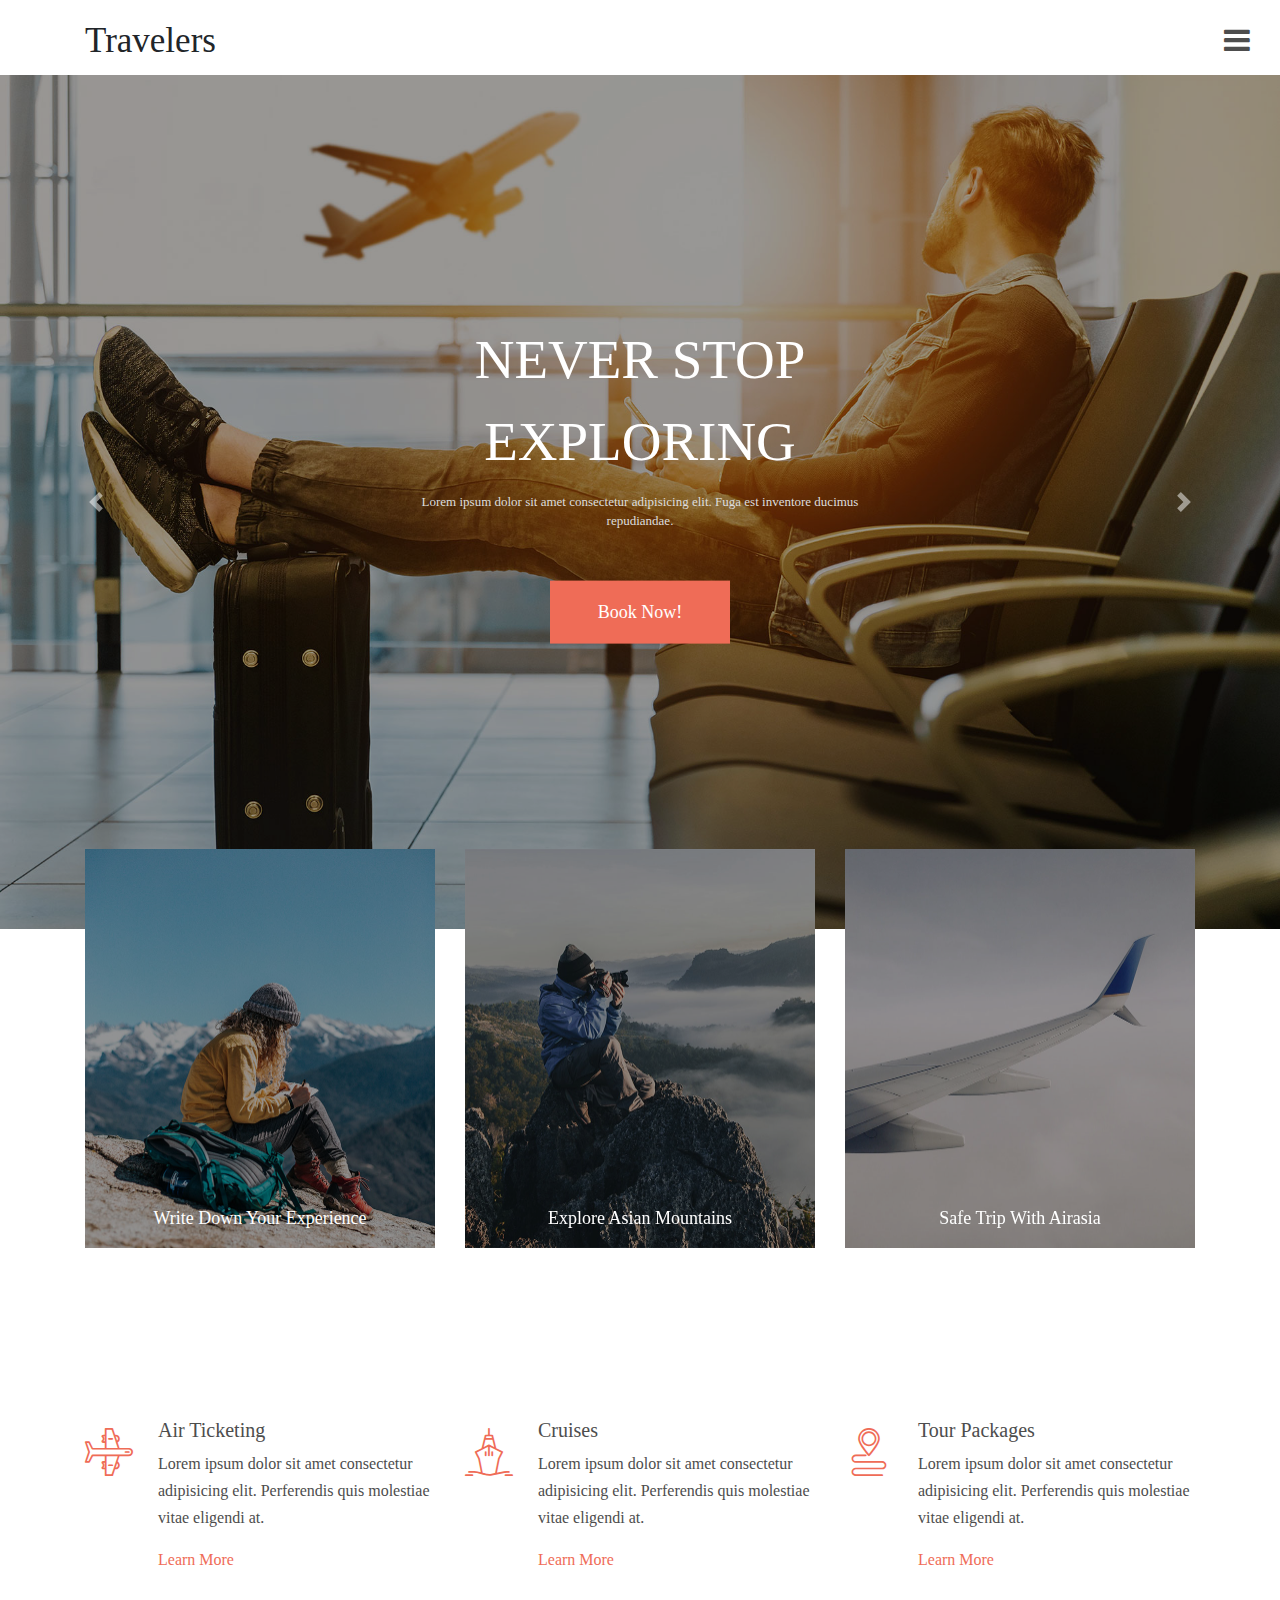
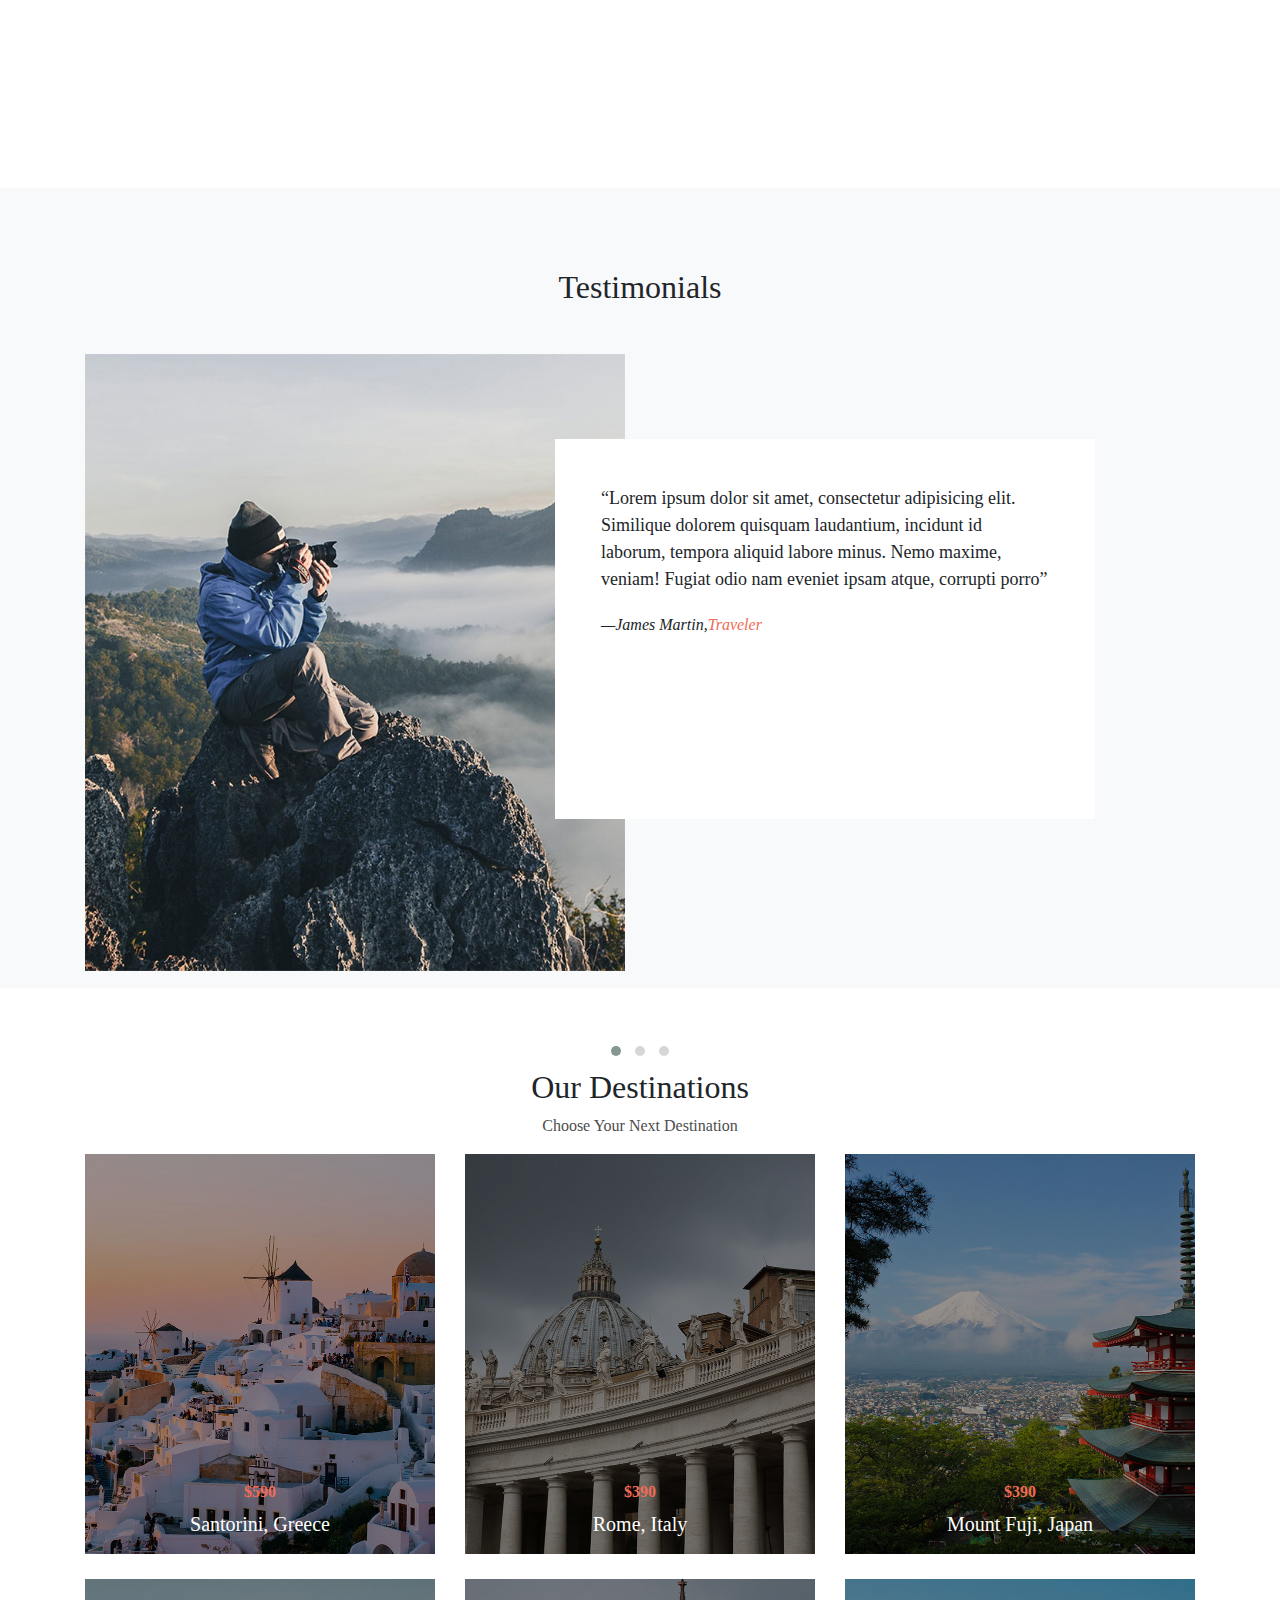
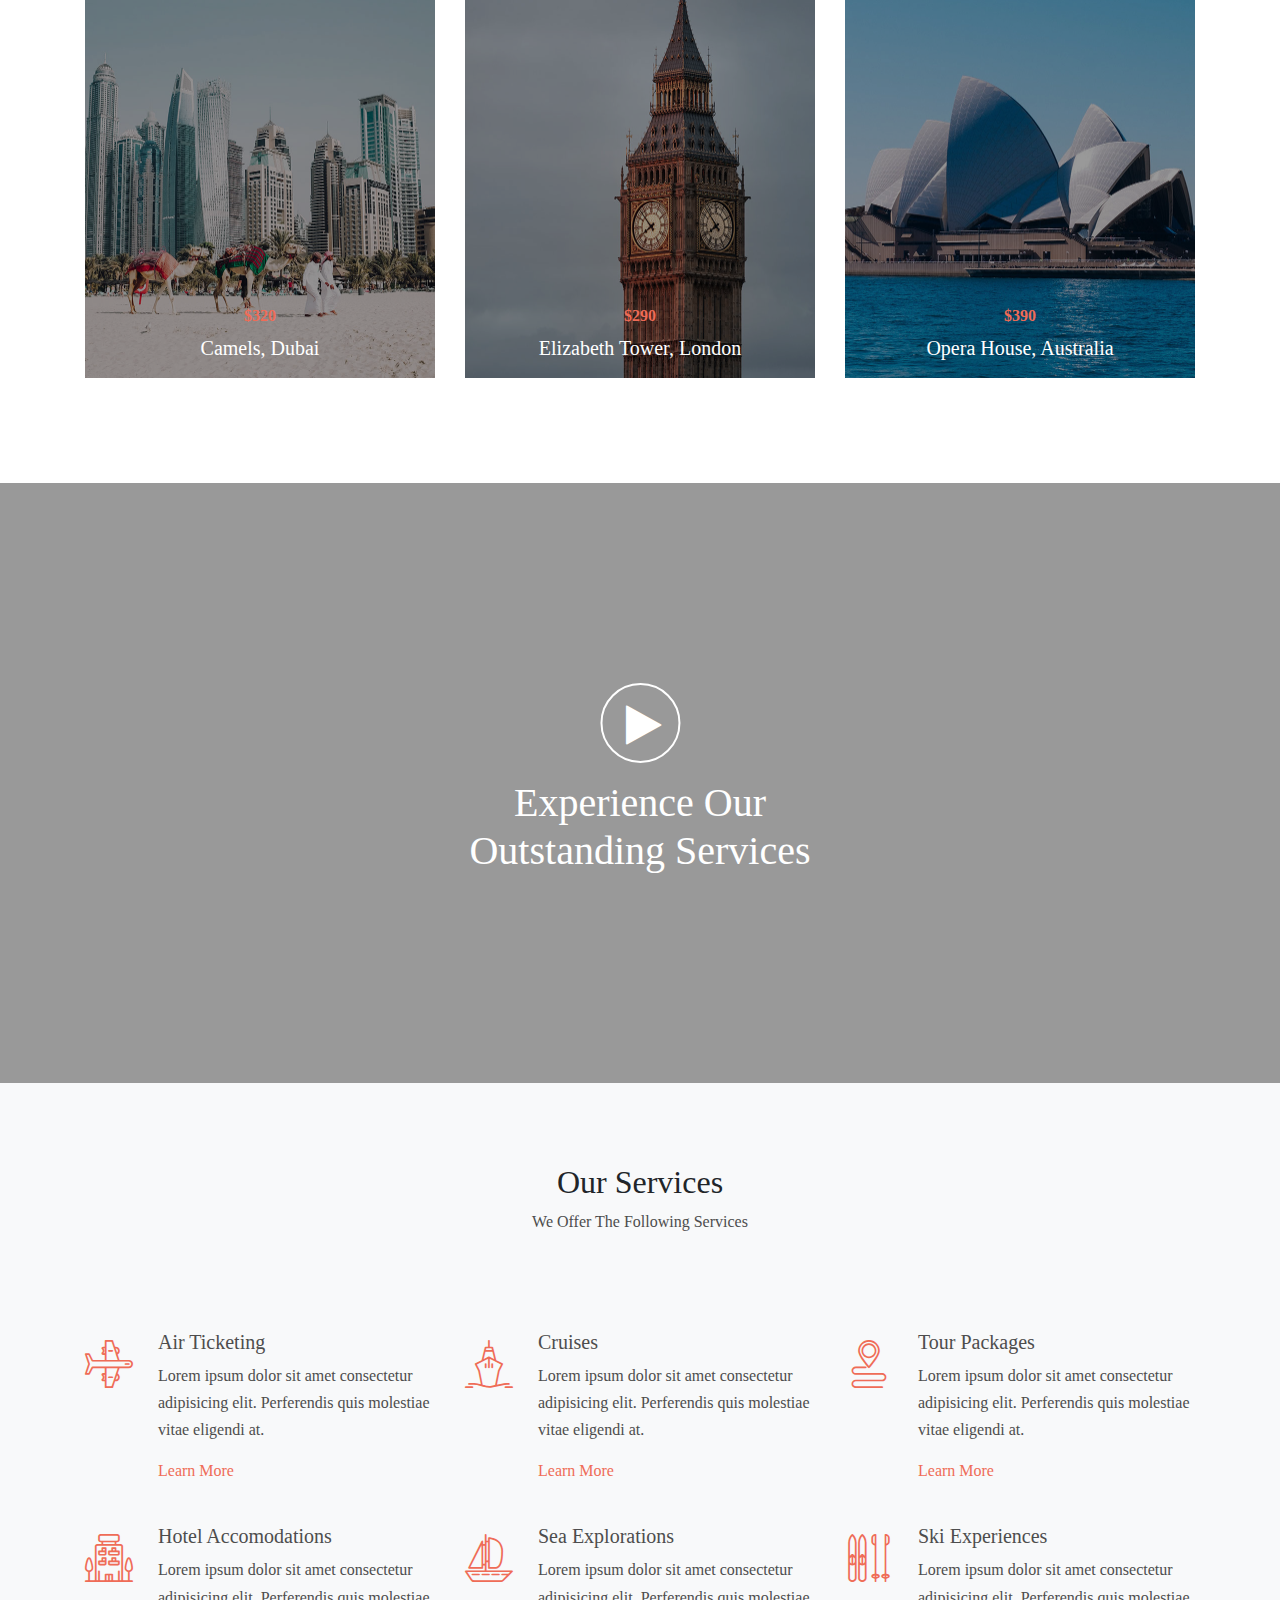
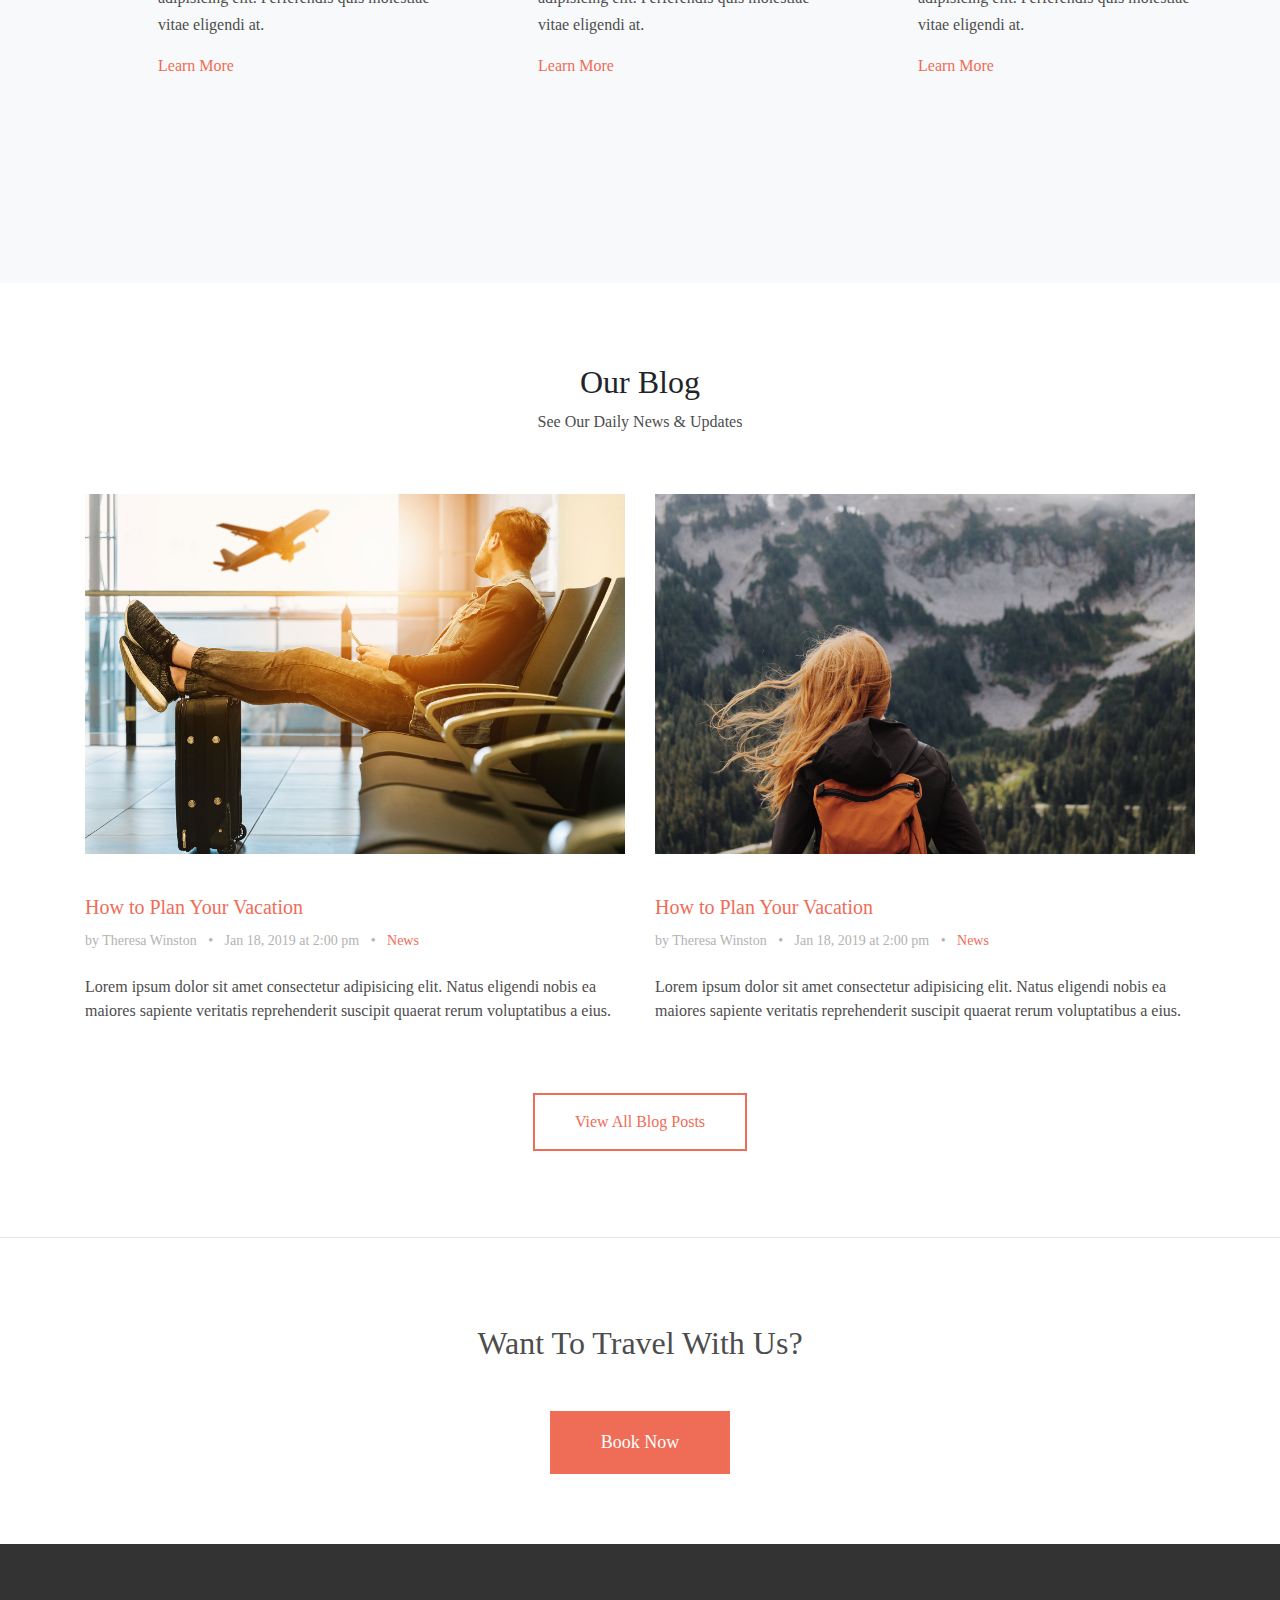
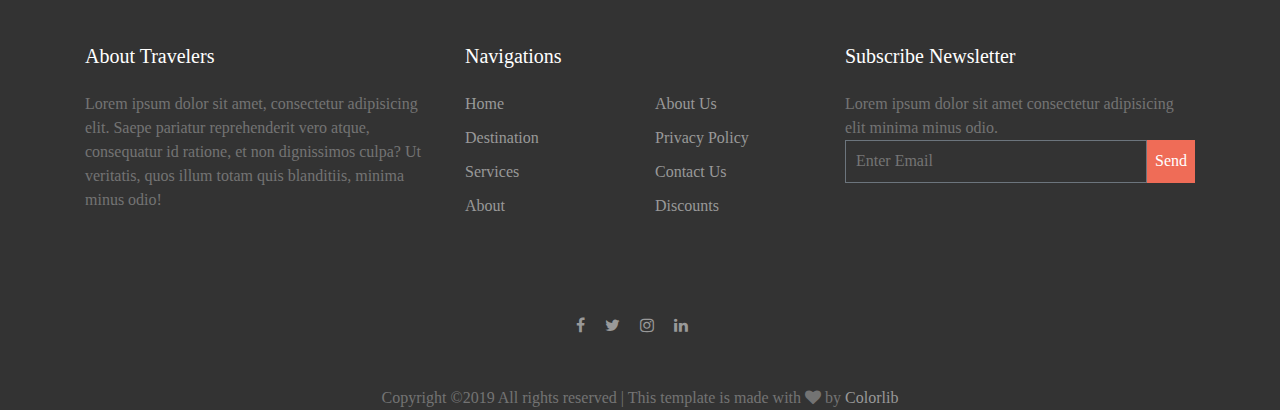
<file: index.html>
<!DOCTYPE html>
<html lang="en">
<head>
    <meta charset="UTF-8">
    <link rel="stylesheet" href="css/vendors/bootstrap.min.css">
    <link rel="stylesheet" href="css/vendors/font-awesome.min.css">
    <link rel="stylesheet" href="css/fonts/flaticon.css">
    <link rel="stylesheet" href="css/vendors/owl.carousel.min.css">
    <link rel="stylesheet" href="css/vendors/owl.theme.default.min.css">
    <link rel="stylesheet" href="css/vendors/magnific-popup.css">
    <link rel="stylesheet" href="css/style.css">
    <title> Travelers </title>
</head>

<body>

    <!-- header -->
    <header>
        <div class="container">
            <div class="row">
                 <!-- button -->
           <i class="icon fa fa-bars fa-2x"></i> 

                <!-- Logo -->
                <div class="col-md-3 col-xs-12">
                    <div class="logo">
                        <h2>Travelers</h2>
                    </div>
                </div>

                <!-- Nav -->
                <nav class="col-md-9 col-xs-12">
                    <ul class="nav-list">
                        <li class="list"><a class="active" href="index.html">Home</a></li>
                        <li class="list-child">
                            <a href="destination.html">Destination </a>  
                              <p class="drop fa fa-angle-down"></p> 
                             <ul class="dropdown list-unstyled">
                              <li><a href="#">Japan</a></li>
                              <li><a href="#">Europe</a></li>
                              <li><a href="#">China</a></li>
                              <li><a href="#">France</a></li>
                            </ul>  
                          </li>
                        <li class="list"><a href="discount.html">Discount</a></li>
                        <li class="list"><a href="about.html">About</a></li>
                        <li class="list"><a href="blog.html">Blog</a></li>
                        <li class="list"><a href="contact.html">Conact</a></li>
                        </ul>
                </nav>
            </div>
        </div>
    </header>

        <!-- section cover -->
    <section class="cover">
            <div id="carouselExampleControls" class="carousel slide" data-ride="carousel">
                    <div class="carousel-inner">
                      <div class="carousel-item active">
                         <div class="overlay"></div>
                        <img src="images/hero_bg_1.jpg" class="d-block w-100" alt="...">
                        <div class="carousel-caption d-none d-md-block">
                                <h1 class="item-info-title" >Never Stop Exploring</h1>
                                <p class="item-info-desc">Lorem ipsum dolor sit amet consectetur adipisicing elit. Fuga est inventore ducimus repudiandae.</p>
                                <button class="item-info-btn">Book Now!</button>
                           </div>
                      </div>
                      <div class="carousel-item">
                          <div class="overlay"></div>
                        <img src="images/hero_bg_2.jpg" class="d-block w-100" alt="...">
                        <div class="carousel-caption d-none d-md-block">
                                <h1 class="item-info-title">Love The Places</h1>
                                <p class="item-info-desc">Lorem ipsum dolor sit amet consectetur adipisicing elit. Fuga est inventore ducimus repudiandae.</p>
                                <button class="item-info-btn">Book Now!</button>
                           </div>
                      </div>
                    </div>
                    <a class="carousel-control-prev" href="#carouselExampleControls" role="button" data-slide="prev">
                      <span class="carousel-control-prev-icon" aria-hidden="true"></span>
                      <span class="sr-only">Previous</span>
                    </a>
                    <a class="carousel-control-next" href="#carouselExampleControls" role="button" data-slide="next">
                      <span class="carousel-control-next-icon" aria-hidden="true"></span>
                      <span class="sr-only">Next</span>
                    </a>
                  </div>
         </section>  <!-- ./section cover-->

         <!-- section band -->
         <section class="band">
             <div class="container">
                 <div class="group">
                     <div class="row">
                         <div class="col-md-4 col-xs-12">
                             <div class="group1 text-center">
                                  <img src="images/img_2.jpg" alt="">
                                  <div class="overlay"></div>
                                  <div class="group1-info"> 
                                     <h3 class="group1-info-title">Write Down Your Experience</h3>
                                  </div>  
                             </div> 
                         </div>
                         <div class="col-md-4 col-xs-12">
                                <div class="group1 text-center">
                                        <img src="images/img_1.jpg" alt="">
                                        <div class="overlay"></div>
                                        <div class="group1-info"> 
                                           <h3 class="group1-info-title">Explore Asian Mountains</h3>
                                        </div>  
                                   </div> 
                         </div>
                         <div class="col-md-4 col-xs-12">
                                <div class="group1 text-center">
                                        <img src="images/img_3.jpg" alt="">
                                        <div class="overlay"></div>
                                        <div class="group1-info"> 
                                           <h3 class="group1-info-title">Safe Trip With Airasia</h3>
                                        </div>  
                                   </div> 
                                </div>
                           </div>
                    </div>
               </div>
         </section>  <!-- ./ section band-->

         <!-- section Air -->
         <section class="air">
             <div class="container">
                 <div class="row">
                     <div class="col-md-4 col-xs-12">
                         <div class="unit">
                            <div class="unit-icon"><span class="flaticon-airplane"></span></div> 
                             <div class="unit-info">
                                 <h3 class="unit-info-title">Air Ticketing</h3>
                                 <p class="unit-info-desc1">Lorem ipsum dolor sit amet consectetur adipisicing elit. Perferendis quis molestiae vitae eligendi at.</p>
                                 <p class="unit-info-desc2"><a href="#">Learn More</a></p>
                             </div>
                         </div>
                     </div>
                     <div class="col-md-4 col-xs-12">
                            <div class="unit">
                                    <div class="unit-icon"><span class="flaticon-ship"></span></div> 
                                     <div class="unit-info">
                                         <h3 class="unit-info-title">Cruises</h3>
                                         <p class="unit-info-desc1">Lorem ipsum dolor sit amet consectetur adipisicing elit. Perferendis quis molestiae vitae eligendi at.</p>
                                         <p class="unit-info-desc2"><a href="#">Learn More</a></p>
                                     </div>
                                 </div>
                            </div>
                     <div class="col-md-4 col-xs-12">
                            <div class="unit">
                                    <div class="unit-icon"><span class="flaticon-route"></span></div> 
                                     <div class="unit-info">
                                         <h3 class="unit-info-title">Tour Packages</h3>
                                         <p class="unit-info-desc1">Lorem ipsum dolor sit amet consectetur adipisicing elit. Perferendis quis molestiae vitae eligendi at.</p>
                                         <p class="unit-info-desc2"><a href="#">Learn More</a></p>
                                     </div>
                                 </div>
                              </div>
                          </div>
                       </div>
               </section> <!-- ./section air-->

               <!-- section Testimonials -->
               <section class="testimonials bg-light"> 
                   <div class="container">
                       <div class="header-testimonials text-center">
                           <h2 class="testimonials-title">Testimonials</h2>
                       </div> <!--./header testimonials-->

                        <div class="owl-carousel owl-theme"> 
                           <div class="item">
                               <div class="row">
                                   <div class="col-md-6 col-xs-12">
                                       <div class="testimonials-img">
                                           <img src="images/img_1.jpg" alt="">
                                       </div>
                                   </div>
                                   <div class="col-md-6 col-xs-12">
                                       <div class="testimonials-info">
                                           <p class="testimonials-info-desc1">
                                              &ldquo;Lorem ipsum dolor sit amet, consectetur adipisicing elit. Similique dolorem quisquam laudantium, incidunt id laborum, tempora aliquid labore minus. Nemo maxime, veniam! Fugiat odio nam eveniet ipsam atque, corrupti porro&rdquo;   
                                           </p>
                                           <p class="testimonials-info-desc2">&mdash;James Martin,<a href="#">Traveler</a></p>
                                       </div>
                                   </div>
                               </div>
                           </div> <!--./item-->

                           <div class="item">
                                <div class="row">
                                    <div class="col-md-6 col-xs-12">
                                        <div class="testimonials-img">
                                            <img src="images/img_2.jpg" alt="">
                                        </div>
                                    </div>
                                    <div class="col-md-6 col-xs-12">
                                        <div class="testimonials-info">
                                            <p class="testimonials-info-desc1">
                                               &ldquo;Lorem ipsum dolor sit amet, consectetur adipisicing elit. Similique dolorem quisquam laudantium, incidunt id laborum, tempora aliquid labore minus. Nemo maxime, veniam! Fugiat odio nam eveniet ipsam atque, corrupti porro&rdquo;   
                                            </p>
                                            <p class="testimonials-info-desc2">&mdash;Clair Augustin,<a href="#">Traveler</a></p>
                                        </div>
                                    </div>
                                </div>
                            </div> <!--./item-->

                            <div class="item">
                                    <div class="row">
                                        <div class="col-md-6 col-xs-12">
                                            <div class="testimonials-img">
                                                <img src="images/img_4.jpg" alt="">
                                            </div>
                                        </div>
                                        <div class="col-md-6 col-xs-12">
                                            <div class="testimonials-info">
                                                <p class="testimonials-info-desc1">
                                                   &ldquo;Lorem ipsum dolor sit amet, consectetur adipisicing elit. Similique dolorem quisquam laudantium, incidunt id laborum, tempora aliquid labore minus. Nemo maxime, veniam! Fugiat odio nam eveniet ipsam atque, corrupti porro&rdquo;   
                                                </p>
                                                <p class="testimonials-info-desc2">&mdash;James Martin,<a href="#">Traveler</a></p>
                                            </div>
                                        </div>
                                    </div>
                                </div> <!--./item-->
                        </div> 
                   </div>
                </section>  <!-- ./section Testimonials  -->

            <!-- section Our Destinations -->
            <section class="destinations">
                 <div class="container">
                    <div class="header-destinations text-center">
                        <h2 class="destinations-title">Our Destinations</h2>
                        <p class="destinations-desc">Choose Your Next Destination</p>
                    </div> <!--./header destinations-->

                    <div class="row">
                        <div class="col-md-4 col-xs-12">
                            <div class="unit1 text-center">
                                <img src="images/01-greece.jpg" alt="">
                                 <div class="overlay"></div>
                                 <div class="unit1-info"> 
                                    <p class="unit1-info-text">$590</p> 
                                   <h3 class="unit1-info-title">Santorini, Greece</h3>
                                 </div>  
                            </div> 
                        </div>
                        <div class="col-md-4 col-xs-12">
                            <div class="unit1 text-center">
                                 <img src="images/02-rome.jpg" alt="">
                                     <div class="overlay"></div>
                                     <div class="unit1-info"> 
                                        <p class="unit1-info-text">$390</p> 
                                        <h3 class="unit1-info-title">Rome, Italy</h3>
                                        </div>  
                                    </div> 
                               </div>
                        <div class="col-md-4 col-xs-12">
                             <div class="unit1 text-center">
                                <img src="images/03-japan.jpg" alt="">
                                    <div class="overlay"></div>
                                    <div class="unit1-info"> 
                                       <p class="unit1-info-text">$390</p> 
                                        <h3 class="unit1-info-title">Mount Fuji, Japan</h3>
                                   </div>  
                             </div> 
                        </div>
                    </div> <!--./row-->

                    <div class="row">
                            <div class="col-md-4 col-xs-12">
                                <div class="unit1 text-center">
                                    <img src="images//04-dubai.jpg" alt="">
                                     <div class="overlay"></div>
                                     <div class="unit1-info"> 
                                        <p class="unit1-info-text">$320</p> 
                                       <h3 class="unit1-info-title">Camels, Dubai</h3>
                                     </div>  
                                </div> 
                            </div>
                            <div class="col-md-4 col-xs-12">
                                <div class="unit1 text-center">
                                     <img src="images/05-london.jpg" alt="">
                                         <div class="overlay"></div>
                                         <div class="unit1-info"> 
                                            <p class="unit1-info-text">$290</p> 
                                            <h3 class="unit1-info-title">Elizabeth Tower, London</h3>
                                            </div>  
                                        </div> 
                                   </div>
                            <div class="col-md-4 col-xs-12">
                                 <div class="unit1 text-center">
                                    <img src="images/06-australia.jpg" alt="">
                                        <div class="overlay"></div>
                                        <div class="unit1-info"> 
                                           <p class="unit1-info-text">$390</p> 
                                            <h3 class="unit1-info-title">Opera House, Australia</h3>
                                       </div>  
                                 </div> 
                            </div>
                        </div> <!--./row-->
                   
                 </div>
            </section>   <!-- ./section Our Destinations -->

            <!-- section  Experience -->
            <section class="experience">
                <div class="overlay"></div>
                <div class="container">
                    <div class="video text-center">
                    <a class="pop" href="video/write.mp4">
                        <i class="fa fa-play"></i>
                    </a>
                    <h2 class="video-title">Experience Our <br>Outstanding Services</h2>
                </div> 
                </div>
            </section> <!-- ./section  Experience -->

            <!-- section Our Services -->
            <section class="services bg-light">
                <div class="container">
                    <div class="header-services text-center">
                        <h2 class="services-title">Our Services</h2>
                        <p class="services-desc">We Offer The Following Services</p>
                    </div> <!--./header Services-->

                    <div class="row">
                        <div class="col-md-4 col-xs-12">
                            <div class="services-unit">
                                <div class="services-unit-icon"><span class="flaticon-airplane"></span></div> 
                                 <div class="services-unit-info">
                                     <h3 class="services-info-title">Air Ticketing</h3>
                                     <p class="services-info-desc1">Lorem ipsum dolor sit amet consectetur adipisicing elit. Perferendis quis molestiae vitae eligendi at.</p>
                                     <p class="services-info-desc2"><a href="#">Learn More</a></p>
                                 </div>
                             </div>
                        </div>
                        <div class="col-md-4 col-xs-12">
                            <div class="services-unit">
                                <div class="services-unit-icon"><span class="flaticon-ship"></span></div> 
                                 <div class="services-unit-info">
                                     <h3 class="services-info-title">Cruises</h3>
                                     <p class="services-info-desc1">Lorem ipsum dolor sit amet consectetur adipisicing elit. Perferendis quis molestiae vitae eligendi at.</p>
                                     <p class="services-info-desc2"><a href="#">Learn More</a></p>
                                 </div>
                             </div>
                        </div>
                        <div class="col-md-4 col-xs-12">
                            <div class="services-unit">
                                <div class="services-unit-icon"><span class="flaticon-route"></span></div> 
                                 <div class="services-unit-info">
                                     <h3 class="services-info-title">Tour Packages</h3>
                                     <p class="services-info-desc1">Lorem ipsum dolor sit amet consectetur adipisicing elit. Perferendis quis molestiae vitae eligendi at.</p>
                                     <p class="services-info-desc2"><a href="#">Learn More</a></p>
                                 </div>
                             </div>
                        </div>
                    </div> <!--row-->

                    <div class="row">
                        <div class="col-md-4 col-xs-12">
                            <div class="services-unit">
                                <div class="services-unit-icon"><span class="flaticon-hotel"></span></div> 
                                 <div class="services-unit-info">
                                     <h3 class="services-info-title">Hotel Accomodations</h3>
                                     <p class="services-info-desc1">Lorem ipsum dolor sit amet consectetur adipisicing elit. Perferendis quis molestiae vitae eligendi at.</p>
                                     <p class="services-info-desc2"><a href="#">Learn More</a></p>
                                 </div>
                             </div>
                        </div>
                        <div class="col-md-4 col-xs-12">
                            <div class="services-unit">
                                <div class="services-unit-icon"><span class="flaticon-sailboat"></span></div> 
                                 <div class="services-unit-info">
                                     <h3 class="services-info-title">Sea Explorations</h3>
                                     <p class="services-info-desc1">Lorem ipsum dolor sit amet consectetur adipisicing elit. Perferendis quis molestiae vitae eligendi at.</p>
                                     <p class="services-info-desc2"><a href="#">Learn More</a></p>
                                 </div>
                             </div>
                        </div>
                        <div class="col-md-4 col-xs-12">
                            <div class="services-unit">
                                <div class="services-unit-icon"><span class="flaticon-ski"></span></div> 
                                 <div class="services-unit-info">
                                     <h3 class="services-info-title">Ski Experiences</h3>
                                     <p class="services-info-desc1">Lorem ipsum dolor sit amet consectetur adipisicing elit. Perferendis quis molestiae vitae eligendi at.</p>
                                     <p class="services-info-desc2"><a href="#">Learn More</a></p>
                                 </div>
                             </div> 
                        </div>
                    </div> <!-- ./row -->
                </div>
            </section> <!--./section Our Services-->

            <!-- Section Our Blog -->
            <sction class="blog">
                <div class="container">
                    <div class="header-blog text-center">
                        <h2 class="blog-title">Our Blog </h2>
                        <p class="blog-desc">See Our Daily News & Updates</p>
                    </div> <!--./header blog-->

                    <div class="row">
                        <div class="col-md-6 col-xs-12">
                           <div class="blog-info">
                            <img src="images/hero_bg_1.jpg">
                            <h2 class="blog-info-title"><a href="#">How to Plan Your Vacation</a></h2>
                            <div class="blog-info-text">by Theresa Winston <span>&bullet;</span> Jan 18, 2019 at 2:00 pm <span>&bullet;</span> <a href="#">News</a> </div>
                            <p class="blog-info-desc">Lorem ipsum dolor sit amet consectetur adipisicing elit. Natus eligendi nobis ea maiores sapiente veritatis reprehenderit suscipit quaerat rerum voluptatibus a eius.</p>
                           </div>
                        </div>
                        <div class="col-md-6 col-xs-12">
                            <div class="blog-info">
                                <img src="images/hero_bg_2.jpg">
                                <h2 class="blog-info-title"><a href="#">How to Plan Your Vacation</a></h2>
                                <div class="blog-info-text">by Theresa Winston <span>&bullet;</span> Jan 18, 2019 at 2:00 pm <span>&bullet;</span> <a href="#">News</a> </div>
                                <p class="blog-info-desc">Lorem ipsum dolor sit amet consectetur adipisicing elit. Natus eligendi nobis ea maiores sapiente veritatis reprehenderit suscipit quaerat rerum voluptatibus a eius.</p>
                               </div>
                        </div> <!--./row-->
                        <button class="blog-btn">View All Blog Posts</button>
                    </div>
                </div>
                <hr>
            </sction> <!--./section our blog-->

            <!-- section want to -->
            <sction class="want">
                <div class="container">
                    <div class="want-info text-center">
                        <h2 class="want-info-title">Want To Travel With Us?</h2>
                        <button class="want-info-btn">Book Now</button>
                    </div>
                </div>
            </sction> <!-- ./section want to -->

            <!-- footer -->
            <footer>
                <div class="container">
                    <div class="row">
                        <div class="col-md-4 col-xs-12">
                            <h3>About Travelers</h3>
                            <p>Lorem ipsum dolor sit amet, consectetur adipisicing elit. Saepe pariatur reprehenderit vero atque, consequatur id ratione, et non dignissimos culpa? Ut veritatis, quos illum totam quis blanditiis, minima minus odio!</p>
                        </div>
                        <div class="col-md-4 col-xs-12">
                            <h3>Navigations</h3>
                            <div class="row">
                                <div class="col-md-6">
                                    <ul class="list-unstyled">
                                        <li><a href="#">Home</a></li>
                                        <li><a href="#">Destination</a></li>
                                        <li><a href="#">Services</a></li>
                                        <li><a href="#">About</a></li>
                                    </ul>
                                </div>
                                <div class="col-md-6">
                                    <ul class="list-unstyled">
                                         <li><a href="#">About Us</a></li>
                                         <li><a href="#">Privacy Policy</a></li>
                                         <li><a href="#">Contact Us</a></li>
                                         <li><a href="#">Discounts</a></li>
                                     </ul>
                                </div>
                            </div>
                        </div>
                        <div class="col-md-4 col-xs-12">
                            <h3>Subscribe Newsletter</h3>
                            <p>Lorem ipsum dolor sit amet consectetur adipisicing elit minima minus odio.</p>
                            <form>
                                <div class="input-group">
                                    <input type="text" placeholder="Enter Email">
                                    <div class="input-group-btn">
                                        <button class="input-group-btn-btn"> Send </button>
                                    </div>
                                </div>
                            </form>
                        </div>
                    </div> <!--./row-->

                    <div class="end text-center">
                      <div class="social">
                          <a href="#"><span class="fa fa-facebook"></span></a>
                          <a href="#"><span class="fa fa-twitter"></span></a>
                          <a href="#"><span class="fa fa-instagram"></span></a>
                          <a href="#"><span class="fa fa-linkedin"></span></a>
                      </div>
                      <p class="end-desc">Copyright ©2019 All rights reserved | This template is made with <i class="fa fa-heart"></i> by <a href="#">Colorlib</a> </p>
                    </div>
                </div>
            </footer> <!--footer-->




    <script src="js/vendors/jquery-3.3.1.min.js"></script>
    <script src="js/vendors/bootstrap.js"></script>
    <script src="js/vendors/owl.carousel.min.js"></script>
    <script src="js/vendors/jquery.magnific-popup.min.js"></script>
    <script src="js/script.js"></script>
</body>
</html>
</file>
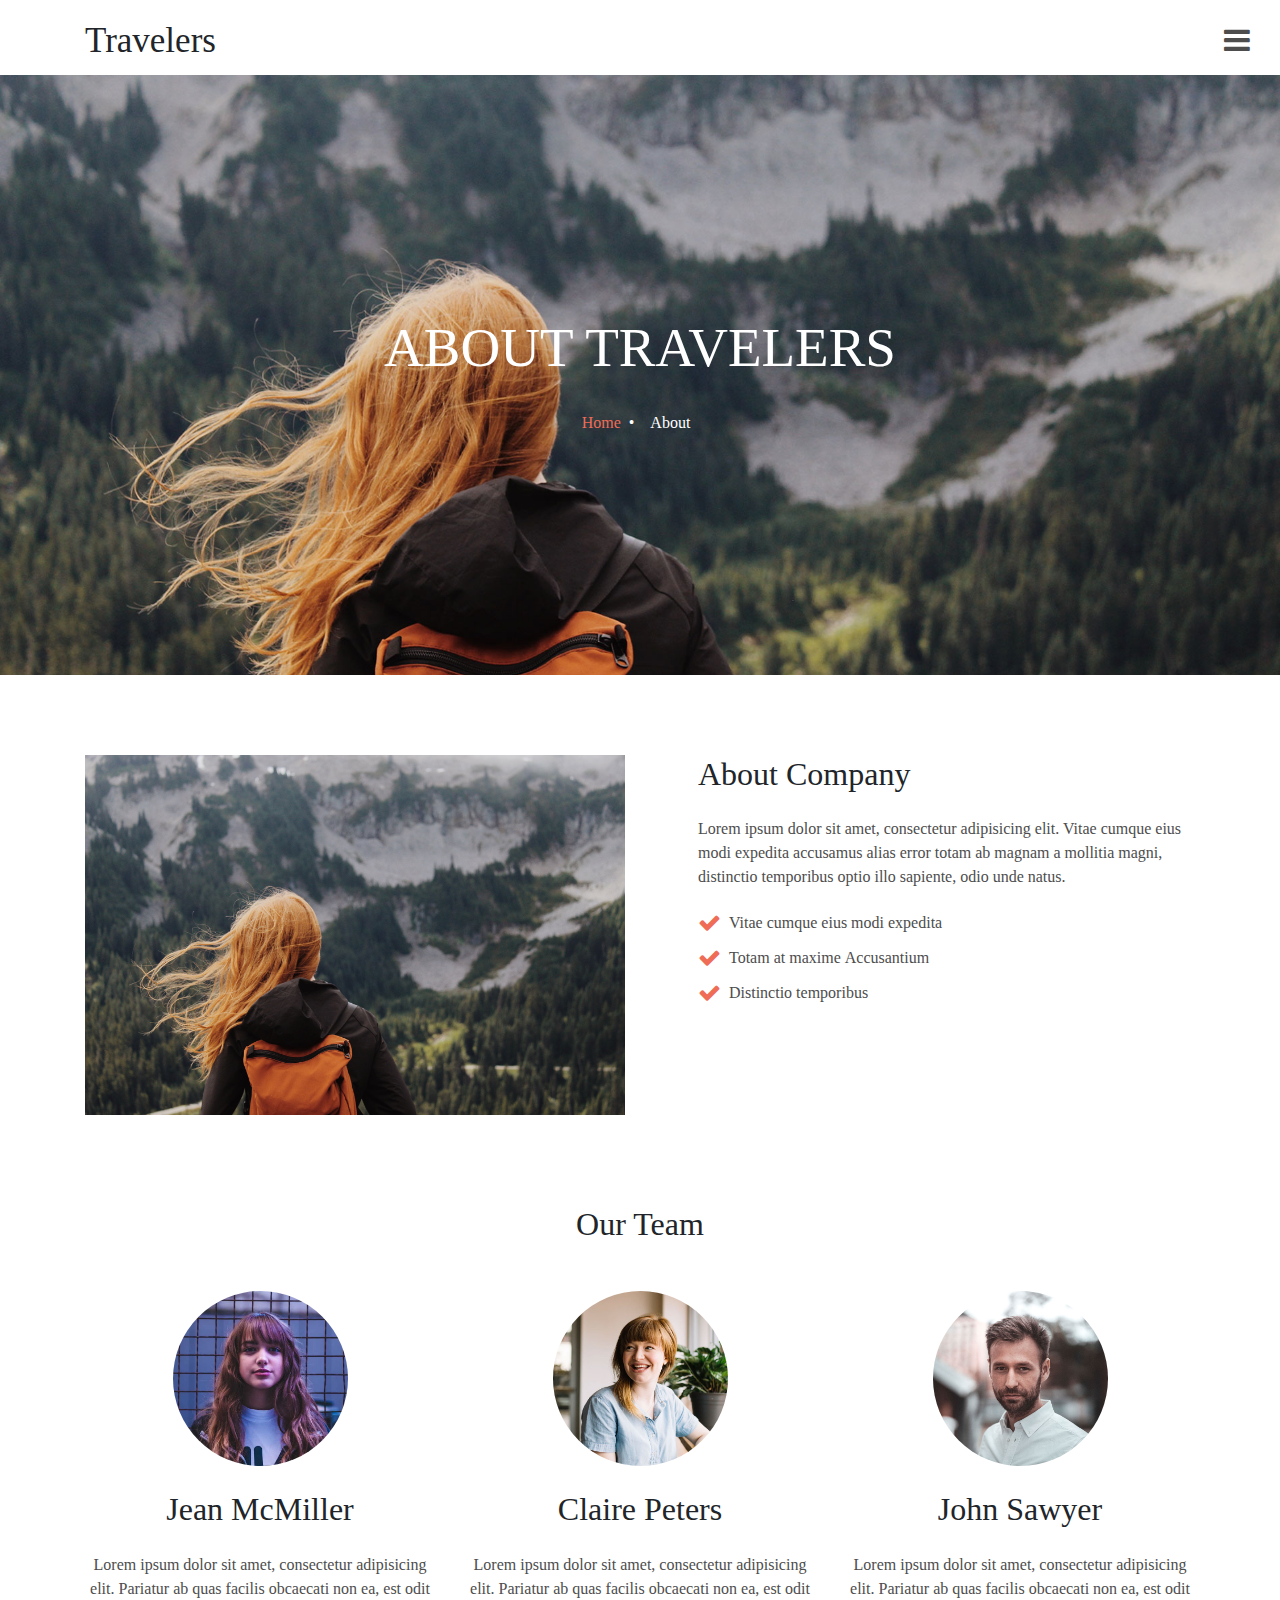
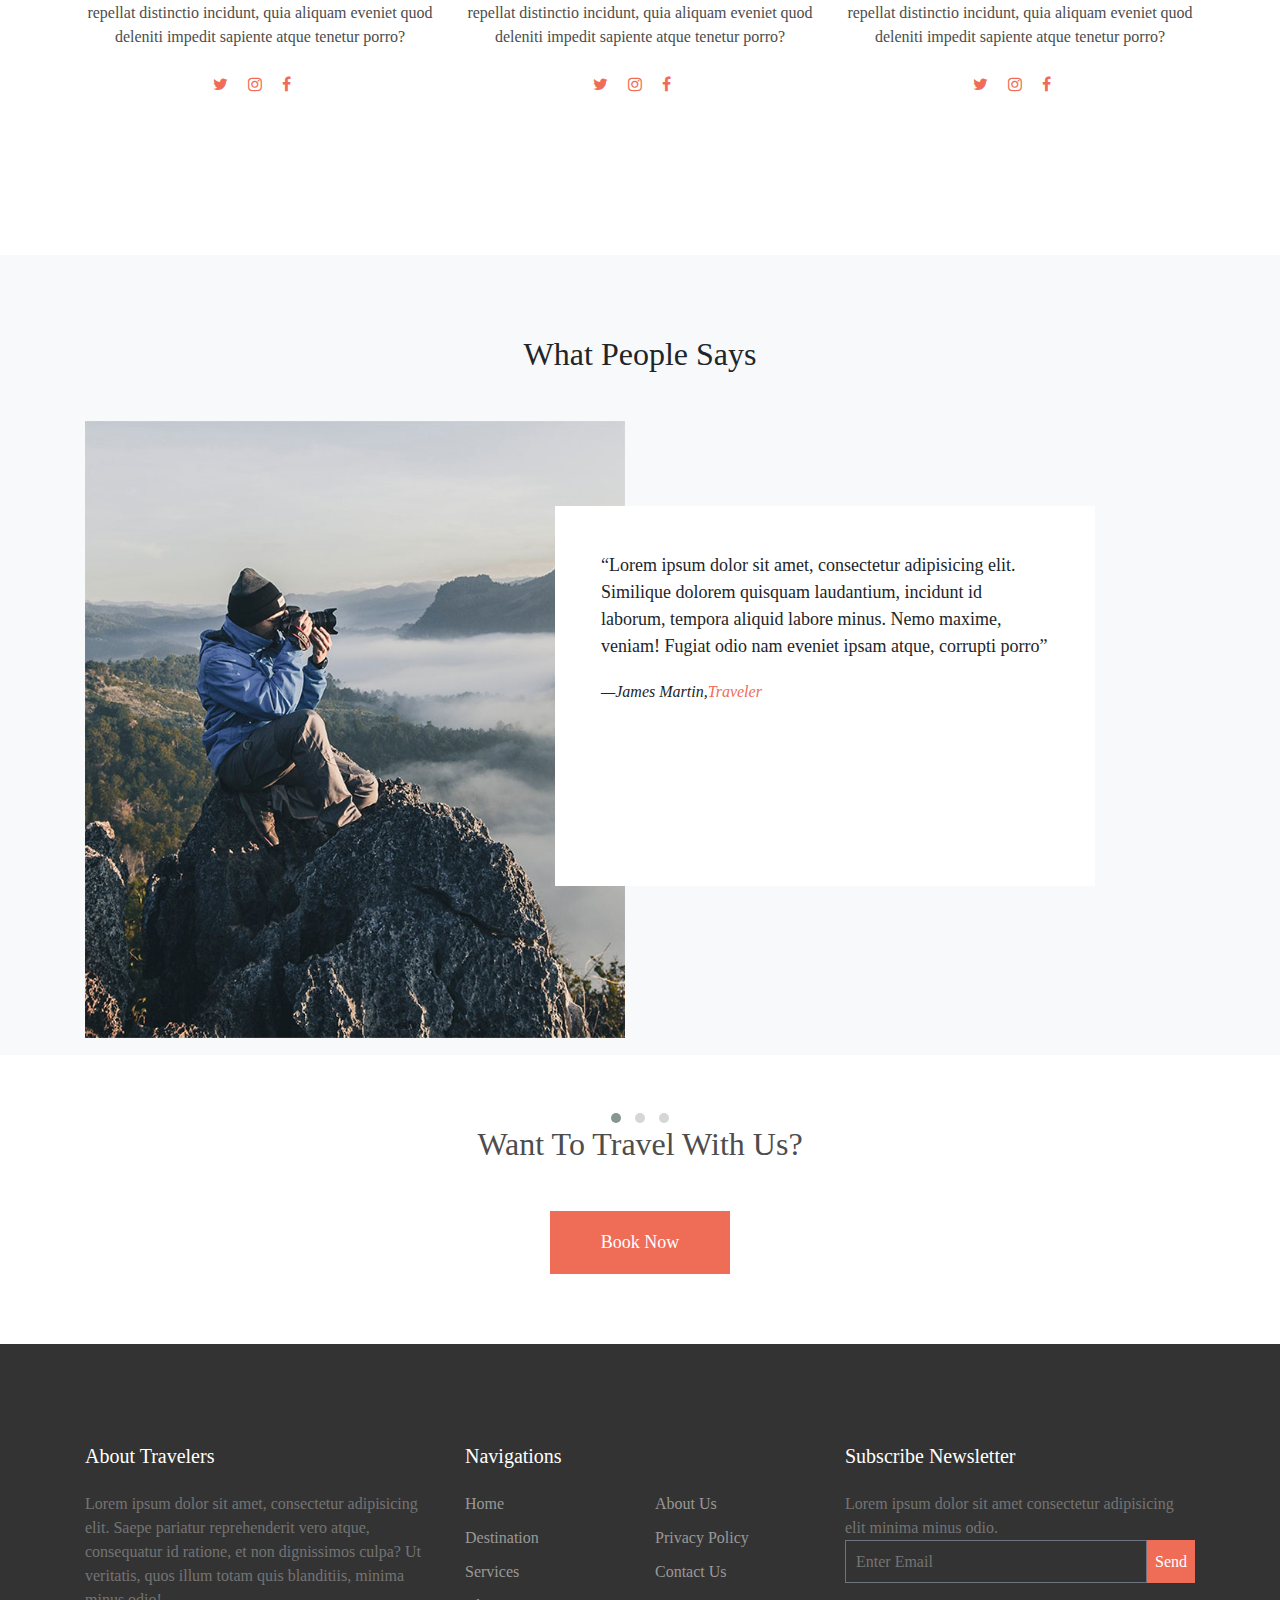
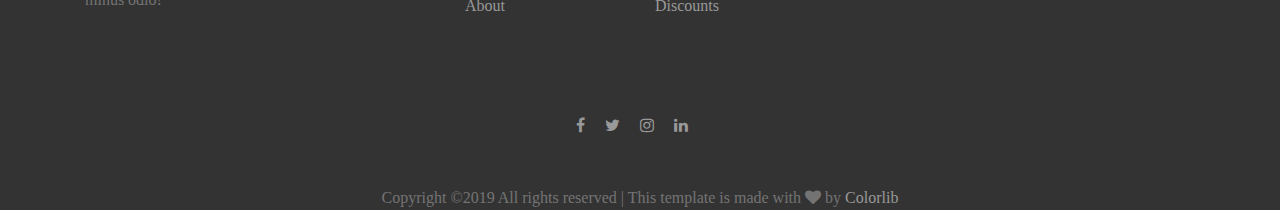
<file: about.html>
<!DOCTYPE html>
<html lang="en">
<head>
    <meta charset="UTF-8">
    <link rel="stylesheet" href="css/vendors/bootstrap.min.css">
    <link rel="stylesheet" href="css/vendors/font-awesome.min.css">
    <link rel="stylesheet" href="css/fonts/flaticon.css">
    <link rel="stylesheet" href="css/vendors/owl.carousel.min.css">
    <link rel="stylesheet" href="css/vendors/owl.theme.default.min.css">
    <link rel="stylesheet" href="css/vendors/magnific-popup.css">
    <link rel="stylesheet" href="css/style.css">
    <title> Travelers </title>
</head>

<body>

    <!-- header -->
    <header>
        <div class="container">
            <div class="row">
                 <!-- button -->
           <i class="icon fa fa-bars fa-2x"></i> 

                <!-- Logo -->
                <div class="col-md-3 col-xs-12">
                    <div class="logo">
                        <h2>Travelers</h2>
                    </div>
                </div>

                <!-- Nav -->
                <nav class="col-md-9 col-xs-12">
                    <ul class="nav-list">
                        <li class="list"><a href="index.html">Home</a></li>
                        <li class="list-child">
                                <a href="destination.html">Destinations</a>  
                                <p class="drop fa fa-angle-down"></p>
                                <ul class="dropdown list-unstyled">
                                  <li><a href="#">Japan</a></li>
                                  <li><a href="#">Europe</a></li>
                                  <li><a href="#">China</a></li>
                                  <li><a href="#">France</a></li>
                                </ul>
                              </li>
                        <li class="list"><a href="discount.html">Discount</a></li>
                        <li class="list"><a class="active" href="about.html">About</a></li>
                        <li class="list"><a href="blog.html">Blog</a></li>
                        <li class="list"><a href="contact.html">Conact</a></li>
                    </ul>
                </nav>
            </div>
        </div>
    </header>

     <!-- section about -->
     <section class="about">
        <div class="container">
            <div class="about-info text-center">
                <h1 class="about-info-title">About Travelers</h1>
                <div><a href="index.html">Home</a><span>&bullet;</span><span>About</span></div>
            </div>
        </div>
    </section>  <!-- ./about -->

    <!-- section company -->
    <section class="company">
        <div class="container">
            <div class="row">
                <div class="col-md-6 col-xs-12">
                    <img src="images/hero_bg_2.jpg" alt="">
                </div>
                <div class="col-md-6 col-xs-12">
                    <div class="company-info">
                        <h2 class="company-info-title">About Company</h2>
                        <p class="company-info-desc">Lorem ipsum dolor sit amet, consectetur adipisicing elit. Vitae cumque eius modi expedita accusamus alias error totam ab magnam a mollitia magni, distinctio temporibus optio illo sapiente, odio unde natus.</p>
                        <ul class="list-unstyled">
                            <li class="fa fa-check"><span>Vitae cumque eius modi expedita</span></li>
                            <li class="fa fa-check"><span>Totam at maxime Accusantium</span></li>
                            <li class="fa fa-check"><span>Distinctio temporibus</span></li>
                        </ul>
                    </div>
                </div>
            </div>
        </div>
    </section> <!--./section company-->

    <!-- section team -->
    <section class="team">
        <div class="container">
            <div class="header-team text-center">
                <h2 class="team-title">Our Team</h2>
            </div> <!--./header team--> 
            
            <div class="row">
                <div class="col-md-4 col-xs-12">
                    <div class="team-info text-center">
                        <img src="images/person_1.jpg" alt="">
                        <h2 class="team-info-title">Jean McMiller</h2>
                        <p class="team-info-desc1">Lorem ipsum dolor sit amet, consectetur adipisicing elit. Pariatur ab quas facilis obcaecati non ea, est odit repellat distinctio incidunt, quia aliquam eveniet quod deleniti impedit sapiente atque tenetur porro?</p>
                        <p class="team-info-desc2">
                            <a href="#"><span class="fa fa-twitter"></span></a>
                            <a href="#"><span class="fa fa-instagram"></span></a>
                            <a href="#"><span class="fa fa-facebook"></span></a>
                        </p>
                    </div>
                </div>
                <div class="col-md-4 col-xs-12">
                    <div class="team-info text-center">
                        <img src="images/person_2.jpg" alt="">
                        <h2 class="team-info-title">Claire Peters</h2>
                        <p class="team-info-desc1">Lorem ipsum dolor sit amet, consectetur adipisicing elit. Pariatur ab quas facilis obcaecati non ea, est odit repellat distinctio incidunt, quia aliquam eveniet quod deleniti impedit sapiente atque tenetur porro?</p>
                        <p class="team-info-desc2">
                            <a href="#"><span class="fa fa-twitter"></span></a>
                            <a href="#"><span class="fa fa-instagram"></span></a>
                            <a href="#"><span class="fa fa-facebook"></span></a>
                        </p>
                    </div>
                </div>
                <div class="col-md-4 col-xs-12">
                    <div class="team-info text-center">
                        <img src="images/person_4.jpg" alt="">
                        <h2 class="team-info-title">John Sawyer</h2>
                        <p class="team-info-desc1">Lorem ipsum dolor sit amet, consectetur adipisicing elit. Pariatur ab quas facilis obcaecati non ea, est odit repellat distinctio incidunt, quia aliquam eveniet quod deleniti impedit sapiente atque tenetur porro?</p>
                        <p class="team-info-desc2">
                            <a href="#"><span class="fa fa-twitter"></span></a>
                            <a href="#"><span class="fa fa-instagram"></span></a>
                            <a href="#"><span class="fa fa-facebook"></span></a>
                        </p>
                    </div>
                </div>
            </div>
        </div>
    </section> <!-- ./seaction team-->

     <!-- section People Says -->
     <section class="testimonials bg-light"> 
        <div class="container">
            <div class="header-testimonials text-center">
                <h2 class="testimonials-title">What People Says</h2>
            </div> <!--./header People Says-->

             <div class="owl-carousel owl-theme"> 
                <div class="item">
                    <div class="row">
                        <div class="col-md-6 col-xs-12">
                            <div class="testimonials-img">
                                <img src="images/img_1.jpg" alt="">
                            </div>
                        </div>
                        <div class="col-md-6 col-xs-12">
                            <div class="testimonials-info">
                                <p class="testimonials-info-desc1">
                                   &ldquo;Lorem ipsum dolor sit amet, consectetur adipisicing elit. Similique dolorem quisquam laudantium, incidunt id laborum, tempora aliquid labore minus. Nemo maxime, veniam! Fugiat odio nam eveniet ipsam atque, corrupti porro&rdquo;   
                                </p>
                                <p class="testimonials-info-desc2">&mdash;James Martin,<a href="#">Traveler</a></p>
                            </div>
                        </div>
                    </div>
                </div> <!--./item-->

                <div class="item">
                     <div class="row">
                         <div class="col-md-6 col-xs-12">
                             <div class="testimonials-img">
                                 <img src="images/img_2.jpg" alt="">
                             </div>
                         </div>
                         <div class="col-md-6 col-xs-12">
                             <div class="testimonials-info">
                                 <p class="testimonials-info-desc1">
                                    &ldquo;Lorem ipsum dolor sit amet, consectetur adipisicing elit. Similique dolorem quisquam laudantium, incidunt id laborum, tempora aliquid labore minus. Nemo maxime, veniam! Fugiat odio nam eveniet ipsam atque, corrupti porro&rdquo;   
                                 </p>
                                 <p class="testimonials-info-desc2">&mdash;Clair Augustin,<a href="#">Traveler</a></p>
                             </div>
                         </div>
                     </div>
                 </div> <!--./item-->

                 <div class="item">
                         <div class="row">
                             <div class="col-md-6 col-xs-12">
                                 <div class="testimonials-img">
                                     <img src="images/img_4.jpg" alt="">
                                 </div>
                             </div>
                             <div class="col-md-6 col-xs-12">
                                 <div class="testimonials-info">
                                     <p class="testimonials-info-desc1">
                                        &ldquo;Lorem ipsum dolor sit amet, consectetur adipisicing elit. Similique dolorem quisquam laudantium, incidunt id laborum, tempora aliquid labore minus. Nemo maxime, veniam! Fugiat odio nam eveniet ipsam atque, corrupti porro&rdquo;   
                                     </p>
                                     <p class="testimonials-info-desc2">&mdash;James Martin,<a href="#">Traveler</a></p>
                                 </div>
                             </div>
                         </div>
                     </div> <!--./item-->
             </div> 
        </div>
     </section>  <!-- ./section People Says -->


        <!-- section want to -->
        <sction class="want">
            <div class="container">
                <div class="want-info text-center">
                    <h2 class="want-info-title">Want To Travel With Us?</h2>
                    <button class="want-info-btn">Book Now</button>
                </div>
            </div>
        </sction> <!-- ./section want to -->

         <!-- footer -->
         <footer>
            <div class="container">
                <div class="row">
                    <div class="col-md-4 col-xs-12">
                        <h3>About Travelers</h3>
                        <p>Lorem ipsum dolor sit amet, consectetur adipisicing elit. Saepe pariatur reprehenderit vero atque, consequatur id ratione, et non dignissimos culpa? Ut veritatis, quos illum totam quis blanditiis, minima minus odio!</p>
                    </div>
                    <div class="col-md-4 col-xs-12">
                        <h3>Navigations</h3>
                        <div class="row">
                            <div class="col-md-6">
                                <ul class="list-unstyled">
                                    <li><a href="#">Home</a></li>
                                    <li><a href="#">Destination</a></li>
                                    <li><a href="#">Services</a></li>
                                    <li><a href="#">About</a></li>
                                </ul>
                            </div>
                            <div class="col-md-6">
                                <ul class="list-unstyled">
                                     <li><a href="#">About Us</a></li>
                                     <li><a href="#">Privacy Policy</a></li>
                                     <li><a href="#">Contact Us</a></li>
                                     <li><a href="#">Discounts</a></li>
                                 </ul>
                            </div>
                        </div>
                    </div>
                    <div class="col-md-4 col-xs-12">
                        <h3>Subscribe Newsletter</h3>
                        <p>Lorem ipsum dolor sit amet consectetur adipisicing elit minima minus odio.</p>
                        <form>
                            <div class="input-group">
                                <input type="text" placeholder="Enter Email">
                                <div class="input-group-btn">
                                    <button class="input-group-btn-btn"> Send </button>
                                </div>
                            </div>
                        </form>
                    </div>
                </div> <!--./row-->

                <div class="end text-center">
                  <div class="social">
                      <a href="#"><span class="fa fa-facebook"></span></a>
                      <a href="#"><span class="fa fa-twitter"></span></a>
                      <a href="#"><span class="fa fa-instagram"></span></a>
                      <a href="#"><span class="fa fa-linkedin"></span></a>
                  </div>
                  <p class="end-desc">Copyright ©2019 All rights reserved | This template is made with <i class="fa fa-heart"></i> by <a href="#">Colorlib</a> </p>
                </div>
            </div>
        </footer> <!--footer-->












   
    <script src="js/vendors/jquery-3.3.1.min.js"></script>
    <script src="js/vendors/bootstrap.js"></script>
    <script src="js/vendors/owl.carousel.min.js"></script>
    <script src="js/vendors/jquery.magnific-popup.min.js"></script>
    <script src="js/script.js"></script>
</body>
</html>
</file>
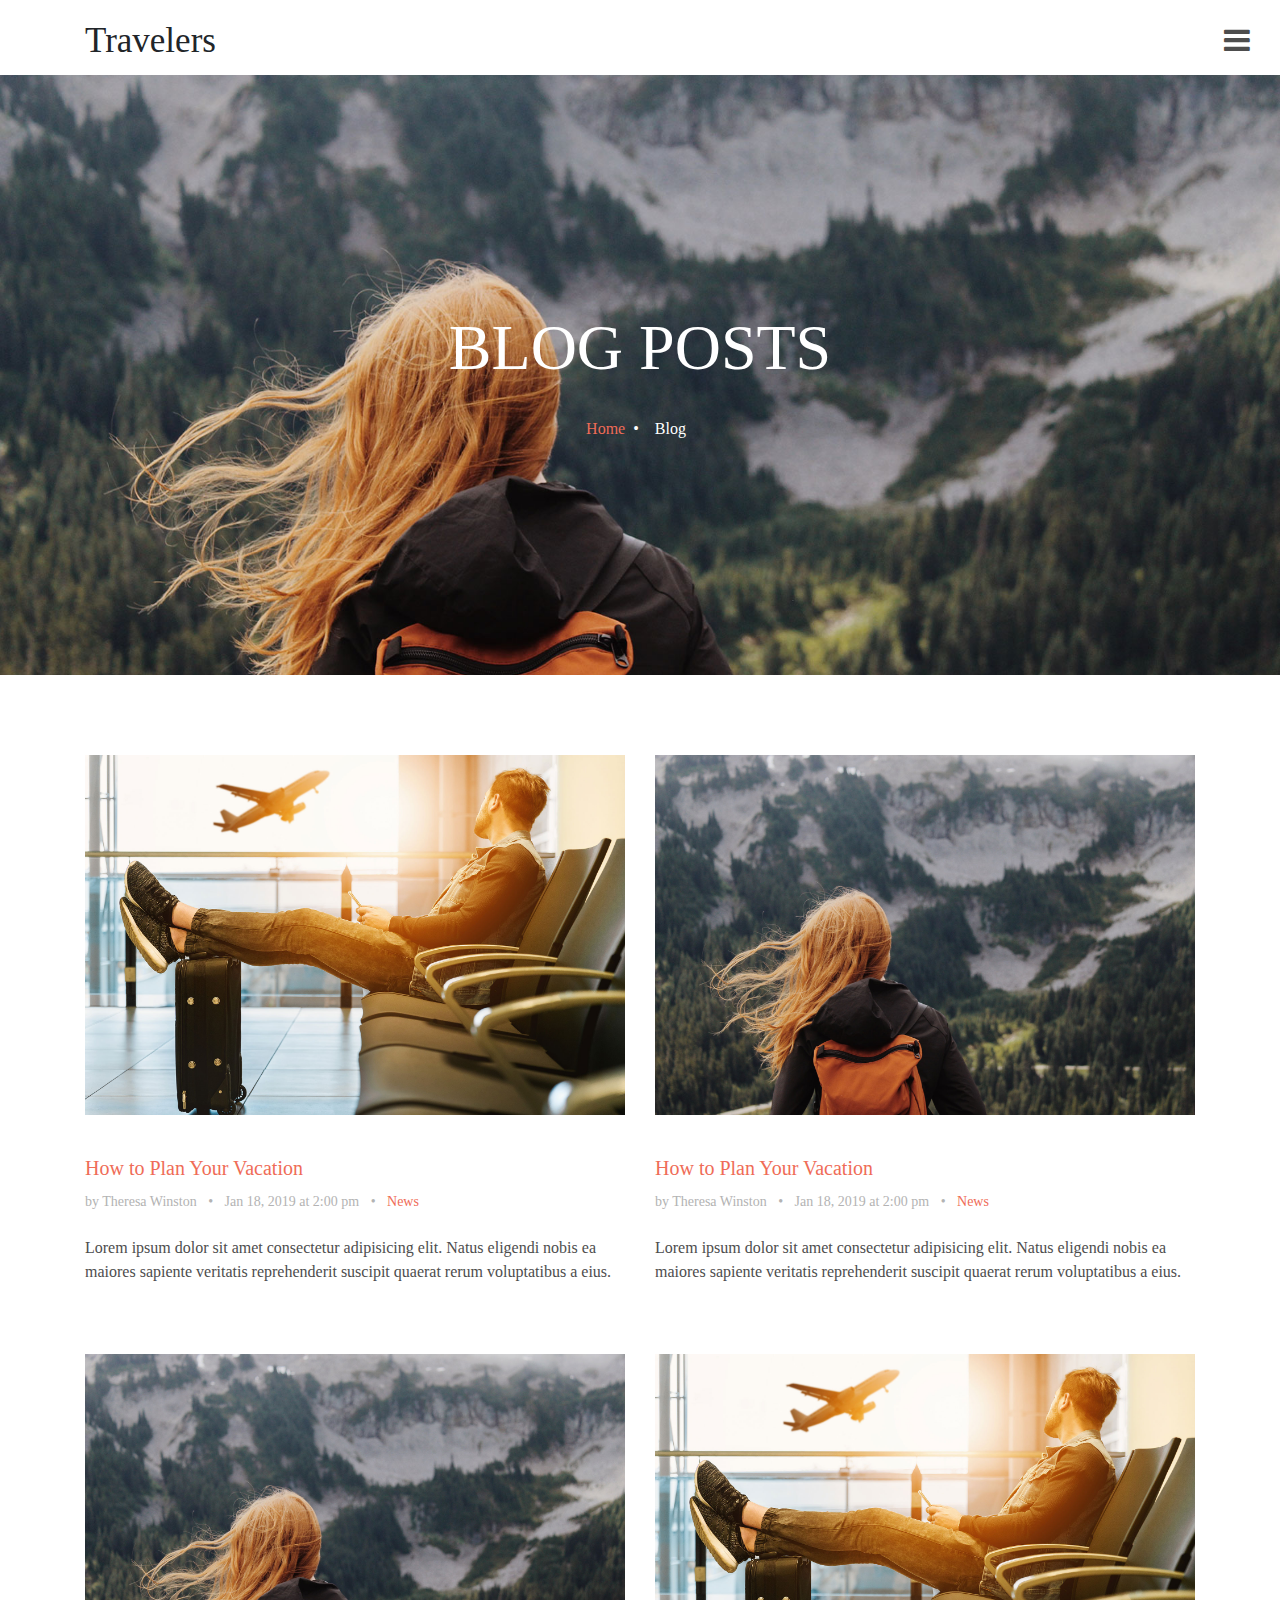
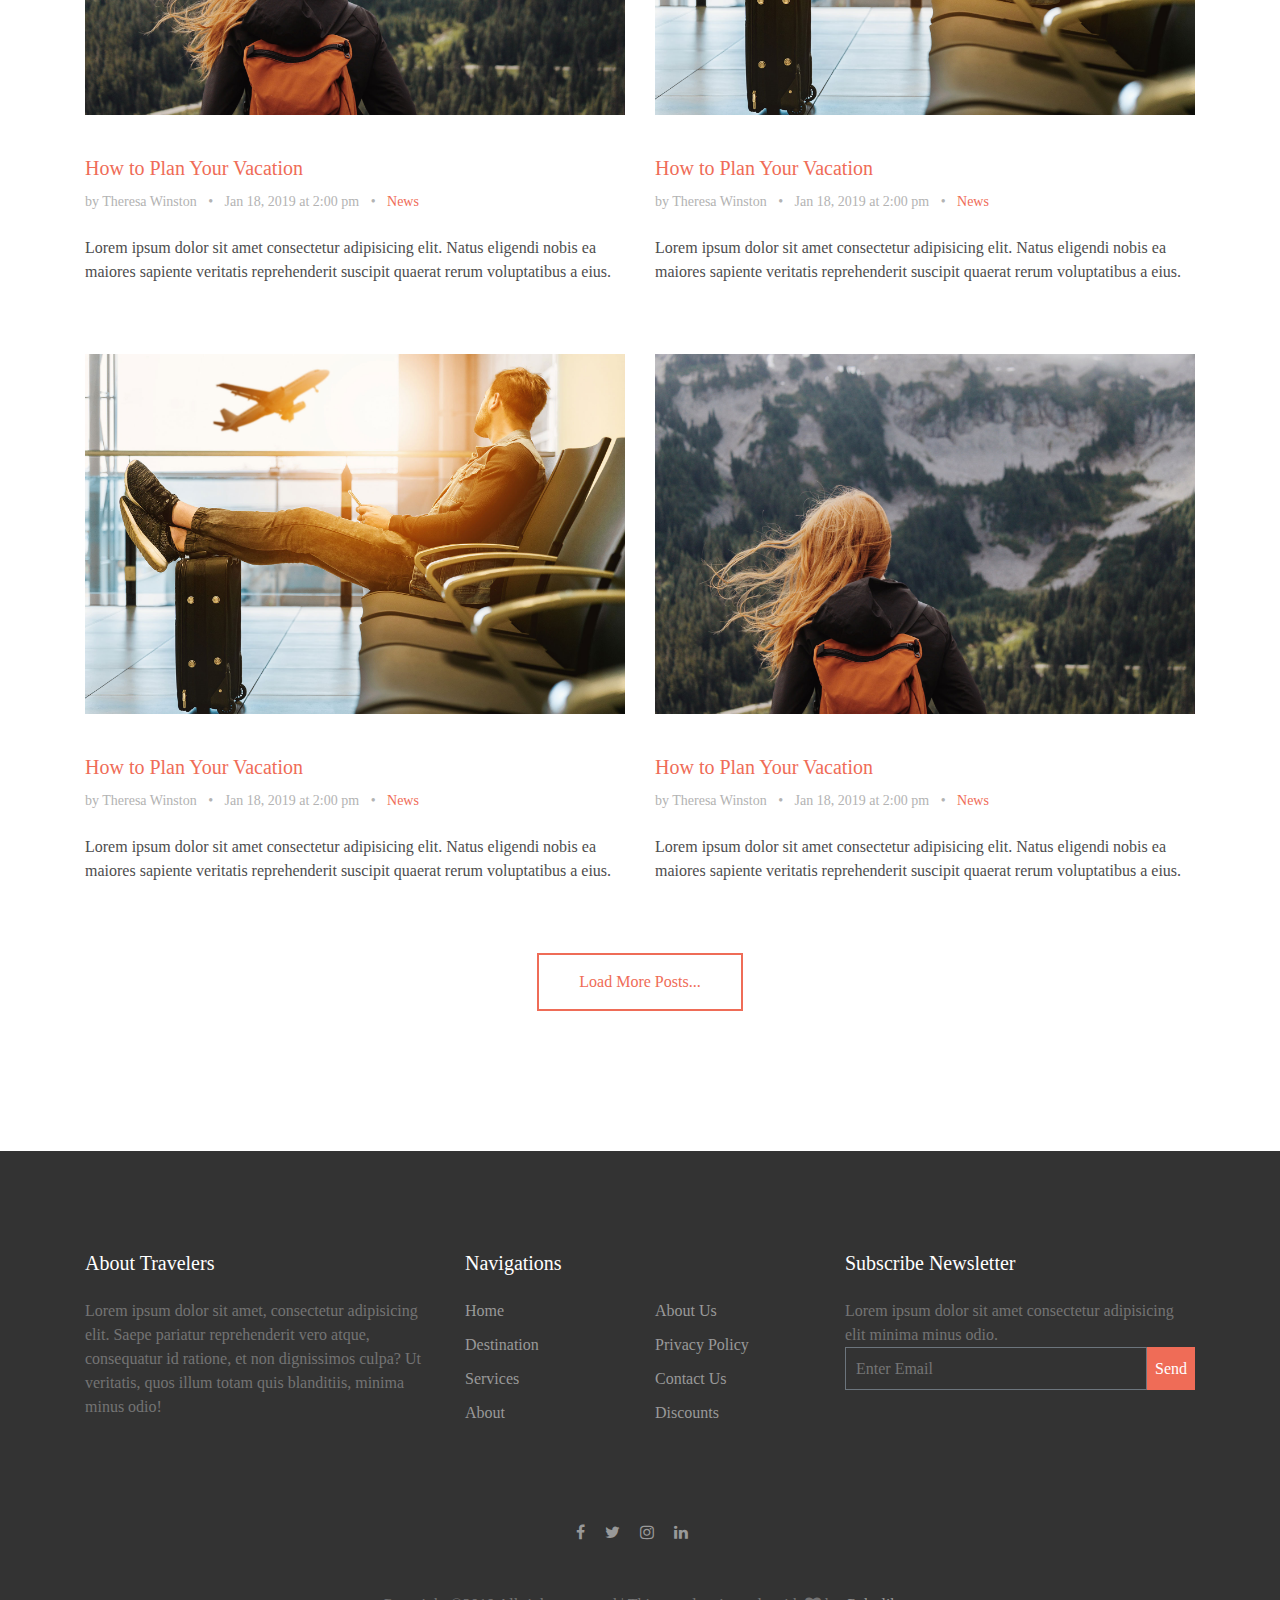
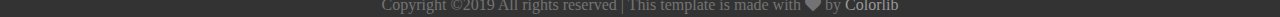
<file: blog.html>
<!DOCTYPE html>
<html lang="en">
<head>
    <meta charset="UTF-8">
    <link rel="stylesheet" href="css/vendors/bootstrap.min.css">
    <link rel="stylesheet" href="css/vendors/font-awesome.min.css">
    <link rel="stylesheet" href="css/fonts/flaticon.css">
    <link rel="stylesheet" href="css/vendors/owl.carousel.min.css">
    <link rel="stylesheet" href="css/vendors/owl.theme.default.min.css">
    <link rel="stylesheet" href="css/vendors/magnific-popup.css">
    <link rel="stylesheet" href="css/style.css">
    <title> Travelers </title>
</head>

<body>

    <!-- header -->
    <header>
        <div class="container">
            <div class="row">
                 <!-- button -->
           <i class="icon fa fa-bars fa-2x"></i> 

                <!-- Logo -->
                <div class="col-md-3 col-xs-12">
                    <div class="logo">
                        <h2>Travelers</h2>
                    </div>
                </div>

                <!-- Nav -->
                <nav class="col-md-9 col-xs-12">
                    <ul class="nav-list">
                        <li class="list"><a href="index.html">Home</a></li>
                        <li class="list-child">
                                <a href="destination.html">Destinations</a>  
                                <p class="drop fa fa-angle-down"></p>
                                <ul class="dropdown list-unstyled">
                                  <li><a href="#">Japan</a></li>
                                  <li><a href="#">Europe</a></li>
                                  <li><a href="#">China</a></li>
                                  <li><a href="#">France</a></li>
                                </ul>
                              </li>
                        <li class="list"><a href="discount.html">Discount</a></li>
                        <li class="list"><a href="about.html">About</a></li>
                        <li class="list"><a class="active" href="blog.html">Blog</a></li>
                        <li class="list"><a href="contact.html">Conact</a></li>
                    </ul>
                </nav>
            </div>
        </div>
    </header>


     <!-- section blog -->
      <section class="update">
        <div class="container">
            <div class="update-info text-center">
                <h1 class="update-info-title"> BLOG POSTS </h1>
                <div><a href="index.html">Home</a><span>&bullet;</span><span>Blog</span></div>
            </div>
        </div>
    </section> <!-- ./blog -->

      <!-- Section Our Blog -->
      <sction class="blog">
        <div class="container">
           
            <div class="row">
                <div class="col-md-6 col-xs-12">
                   <div class="blog-info">
                    <img src="images/hero_bg_1.jpg">
                    <h2 class="blog-info-title"><a href="#">How to Plan Your Vacation</a></h2>
                    <div class="blog-info-text">by Theresa Winston <span>&bullet;</span> Jan 18, 2019 at 2:00 pm <span>&bullet;</span> <a href="#">News</a> </div>
                    <p class="blog-info-desc">Lorem ipsum dolor sit amet consectetur adipisicing elit. Natus eligendi nobis ea maiores sapiente veritatis reprehenderit suscipit quaerat rerum voluptatibus a eius.</p>
                   </div>
                </div>
                <div class="col-md-6 col-xs-12">
                    <div class="blog-info">
                        <img src="images/hero_bg_2.jpg">
                        <h2 class="blog-info-title"><a href="#">How to Plan Your Vacation</a></h2>
                        <div class="blog-info-text">by Theresa Winston <span>&bullet;</span> Jan 18, 2019 at 2:00 pm <span>&bullet;</span> <a href="#">News</a> </div>
                        <p class="blog-info-desc">Lorem ipsum dolor sit amet consectetur adipisicing elit. Natus eligendi nobis ea maiores sapiente veritatis reprehenderit suscipit quaerat rerum voluptatibus a eius.</p>
                       </div>
                </div> <!--./row-->
            </div>
        </div>
    </sction>

    <sction class="blog">
        <div class="container">
           
            <div class="row">
                <div class="col-md-6 col-xs-12">
                   <div class="blog-info">
                    <img src="images/hero_bg_2.jpg">
                    <h2 class="blog-info-title"><a href="#">How to Plan Your Vacation</a></h2>
                    <div class="blog-info-text">by Theresa Winston <span>&bullet;</span> Jan 18, 2019 at 2:00 pm <span>&bullet;</span> <a href="#">News</a> </div>
                    <p class="blog-info-desc">Lorem ipsum dolor sit amet consectetur adipisicing elit. Natus eligendi nobis ea maiores sapiente veritatis reprehenderit suscipit quaerat rerum voluptatibus a eius.</p>
                   </div>
                </div>
                <div class="col-md-6 col-xs-12">
                    <div class="blog-info">
                        <img src="images/hero_bg_1.jpg">
                        <h2 class="blog-info-title"><a href="#">How to Plan Your Vacation</a></h2>
                        <div class="blog-info-text">by Theresa Winston <span>&bullet;</span> Jan 18, 2019 at 2:00 pm <span>&bullet;</span> <a href="#">News</a> </div>
                        <p class="blog-info-desc">Lorem ipsum dolor sit amet consectetur adipisicing elit. Natus eligendi nobis ea maiores sapiente veritatis reprehenderit suscipit quaerat rerum voluptatibus a eius.</p>
                       </div>
                </div> <!--./row-->
            </div>
        </div>
    </sction>

    <sction class="blog">
        <div class="container">
           
            <div class="row">
                <div class="col-md-6 col-xs-12">
                   <div class="blog-info">
                    <img src="images/hero_bg_1.jpg">
                    <h2 class="blog-info-title"><a href="#">How to Plan Your Vacation</a></h2>
                    <div class="blog-info-text">by Theresa Winston <span>&bullet;</span> Jan 18, 2019 at 2:00 pm <span>&bullet;</span> <a href="#">News</a> </div>
                    <p class="blog-info-desc">Lorem ipsum dolor sit amet consectetur adipisicing elit. Natus eligendi nobis ea maiores sapiente veritatis reprehenderit suscipit quaerat rerum voluptatibus a eius.</p>
                   </div>
                </div>
                <div class="col-md-6 col-xs-12">
                    <div class="blog-info">
                        <img src="images/hero_bg_2.jpg">
                        <h2 class="blog-info-title"><a href="#">How to Plan Your Vacation</a></h2>
                        <div class="blog-info-text">by Theresa Winston <span>&bullet;</span> Jan 18, 2019 at 2:00 pm <span>&bullet;</span> <a href="#">News</a> </div>
                        <p class="blog-info-desc">Lorem ipsum dolor sit amet consectetur adipisicing elit. Natus eligendi nobis ea maiores sapiente veritatis reprehenderit suscipit quaerat rerum voluptatibus a eius.</p>
                       </div>
                </div> <!--./row-->

                <button class="blog-btn">Load More Posts...</button>

            </div>
        </div>
    </sction>
     <!--./section our blog-->


      <!-- footer -->
      <footer>
        <div class="container">
            <div class="row">
                <div class="col-md-4 col-xs-12">
                    <h3>About Travelers</h3>
                    <p>Lorem ipsum dolor sit amet, consectetur adipisicing elit. Saepe pariatur reprehenderit vero atque, consequatur id ratione, et non dignissimos culpa? Ut veritatis, quos illum totam quis blanditiis, minima minus odio!</p>
                </div>
                <div class="col-md-4 col-xs-12">
                    <h3>Navigations</h3>
                    <div class="row">
                        <div class="col-md-6">
                            <ul class="list-unstyled">
                                <li><a href="#">Home</a></li>
                                <li><a href="#">Destination</a></li>
                                <li><a href="#">Services</a></li>
                                <li><a href="#">About</a></li>
                            </ul>
                        </div>
                        <div class="col-md-6">
                            <ul class="list-unstyled">
                                 <li><a href="#">About Us</a></li>
                                 <li><a href="#">Privacy Policy</a></li>
                                 <li><a href="#">Contact Us</a></li>
                                 <li><a href="#">Discounts</a></li>
                             </ul>
                        </div>
                    </div>
                </div>
                <div class="col-md-4 col-xs-12">
                    <h3>Subscribe Newsletter</h3>
                    <p>Lorem ipsum dolor sit amet consectetur adipisicing elit minima minus odio.</p>
                    <form>
                        <div class="input-group">
                            <input type="text" placeholder="Enter Email">
                            <div class="input-group-btn">
                                <button class="input-group-btn-btn"> Send </button>
                            </div>
                        </div>
                    </form>
                </div>
            </div> <!--./row-->

            <div class="end text-center">
              <div class="social">
                  <a href="#"><span class="fa fa-facebook"></span></a>
                  <a href="#"><span class="fa fa-twitter"></span></a>
                  <a href="#"><span class="fa fa-instagram"></span></a>
                  <a href="#"><span class="fa fa-linkedin"></span></a>
              </div>
              <p class="end-desc">Copyright ©2019 All rights reserved | This template is made with <i class="fa fa-heart"></i> by <a href="#">Colorlib</a> </p>
            </div>
        </div>
    </footer> <!--footer-->
       







   
    <script src="js/vendors/jquery-3.3.1.min.js"></script>
    <script src="js/vendors/bootstrap.js"></script>
    <script src="js/vendors/owl.carousel.min.js"></script>
    <script src="js/vendors/jquery.magnific-popup.min.js"></script>
    <script src="js/script.js"></script>
</body>
</html>
</file>
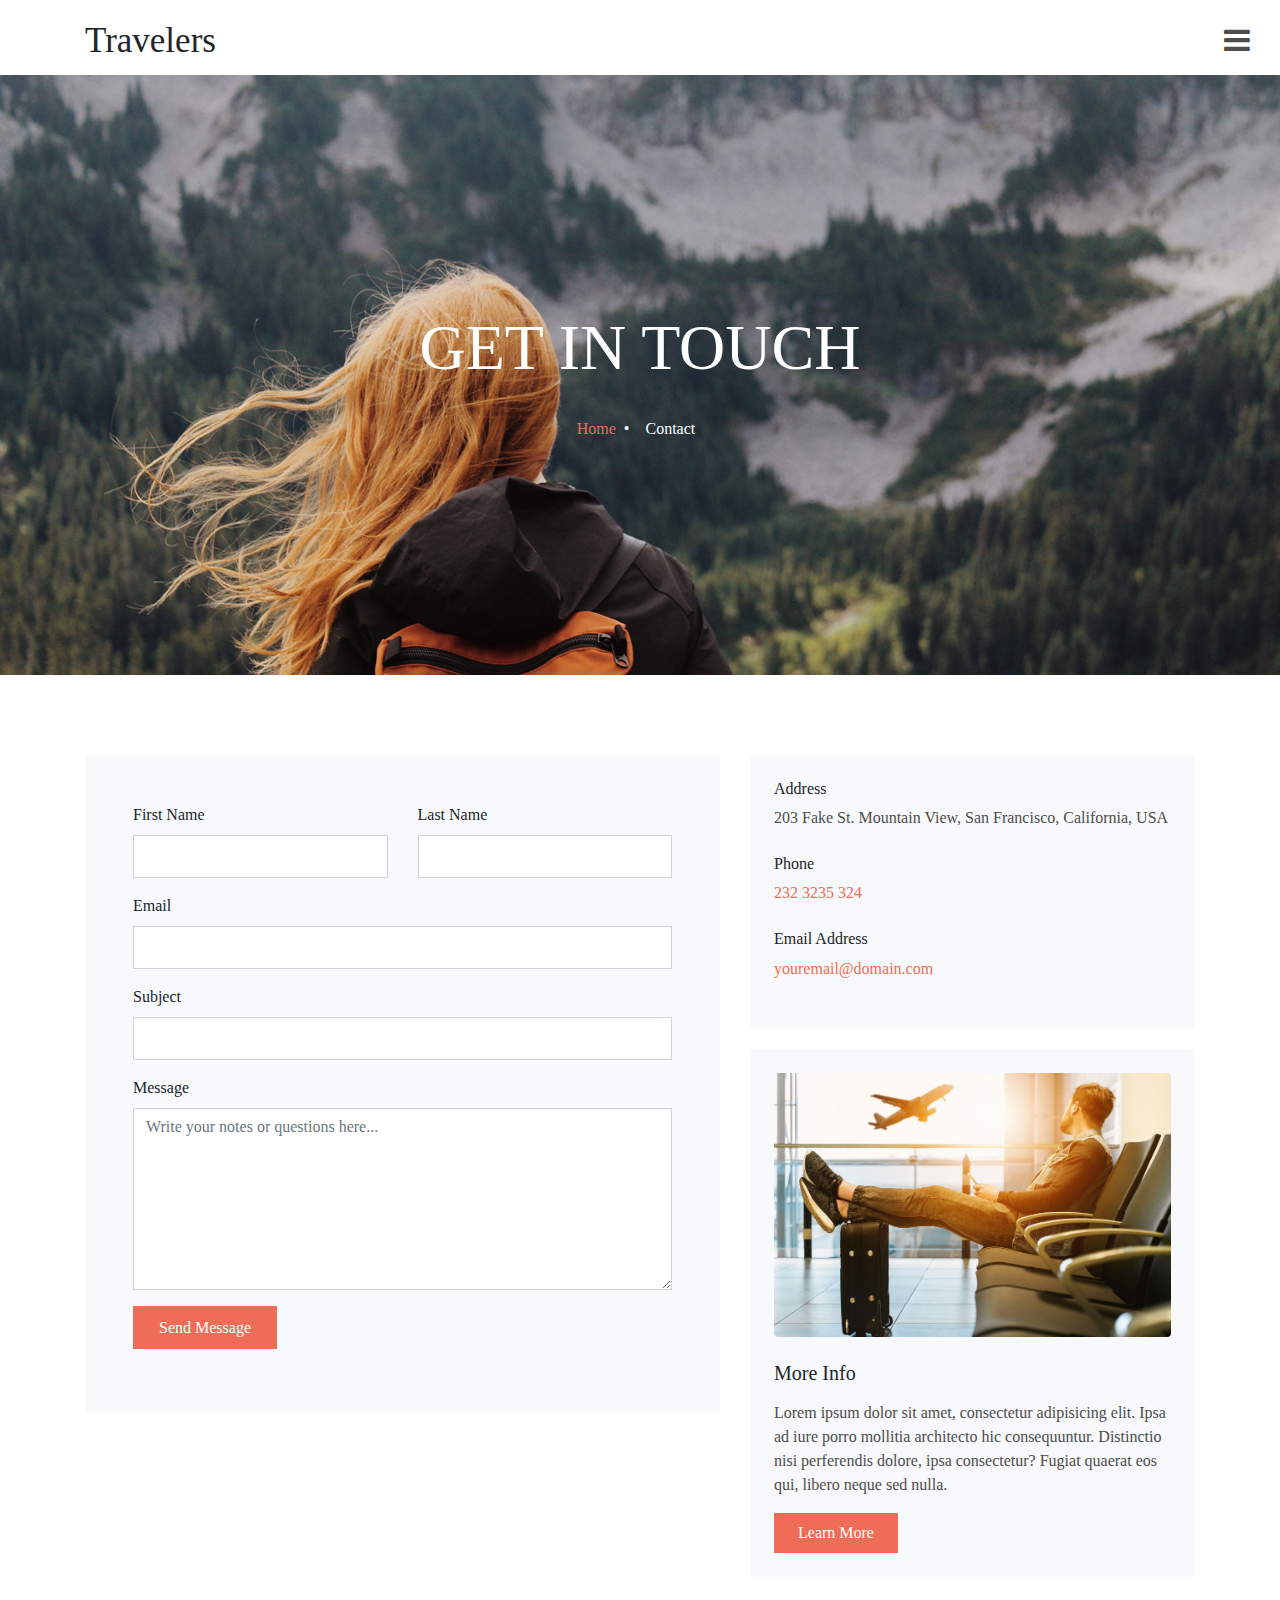
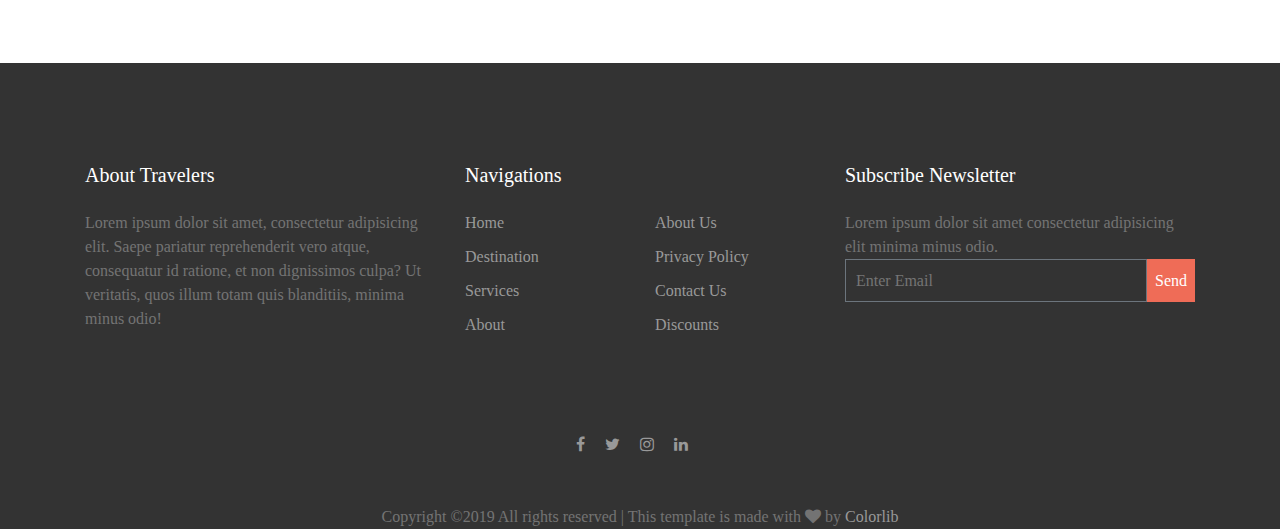
<file: contact.html>
<!DOCTYPE html>
<html lang="en">
<head>
    <meta charset="UTF-8">
    <link rel="stylesheet" href="css/vendors/bootstrap.min.css">
    <link rel="stylesheet" href="css/vendors/font-awesome.min.css">
    <link rel="stylesheet" href="css/fonts/flaticon.css">
    <link rel="stylesheet" href="css/vendors/owl.carousel.min.css">
    <link rel="stylesheet" href="css/vendors/owl.theme.default.min.css">
    <link rel="stylesheet" href="css/vendors/magnific-popup.css">
    <link rel="stylesheet" href="css/style.css">
    <title> Travelers </title>
</head>

<body>

    <!-- header -->
    <header>
        <div class="container">
            <div class="row">
                 <!-- button -->
           <i class="icon fa fa-bars fa-2x"></i> 

                <!-- Logo -->
                <div class="col-md-3 col-xs-12">
                    <div class="logo">
                        <h2>Travelers</h2>
                    </div>
                </div>

                <!-- Nav -->
                <nav class="col-md-9 col-xs-12">
                    <ul class="nav-list">
                        <li class="list"><a href="index.html">Home</a></li>
                        <li class="list-child">
                                <a href="destination.html">Destinations</a>  
                                <p class="drop fa fa-angle-down"></p>
                                <ul class="dropdown list-unstyled">
                                  <li><a href="#">Japan</a></li>
                                  <li><a href="#">Europe</a></li>
                                  <li><a href="#">China</a></li>
                                  <li><a href="#">France</a></li>
                                </ul>
                              </li>
                        <li class="list"><a href="discount.html">Discount</a></li>
                        <li class="list"><a href="about.html">About</a></li>
                        <li class="list"><a href="blog.html">Blog</a></li>
                        <li class="list"><a class="active" href="contact.html">Conact</a></li>
                    </ul>
                </nav>
            </div>
        </div>
    </header>

     <!-- section contact -->
     <section class="contact">
        <div class="container">
            <div class="contact-info text-center">
                <h1 class="contact-info-title">GET IN TOUCH</h1>
                <div><a href="index.html">Home</a><span>&bullet;</span><span>Contact</span></div>
            </div>
        </div>
    </section>  <!-- ./contact -->

    <section class="contact-us">
        <div class="container">
            <div class="row">
                <div class="col-md-7 col-xs-12">
                    <div class="contact-us-form bg-light">
                        <form action="#">
                            <div class="row form-group">
                                <div class="col-md-6">
                                    <label for="fname">First Name</label>
                                    <input class="form-control"  type="text" id="fname">
                                </div>
                                <div class="col-md-6">
                                    <label for="lname">Last Name</label>
                                    <input class="form-control" type="text" id="lname">
                                </div>
                            </div> <!--form-group-->

                            <div class="row form-group">
                                <div class="col-md-12">
                                    <label for="email">Email</label>
                                    <input class="form-control"  type="text" id="email">
                                </div>
                            </div>  <!--form-group-->

                            <div class="row form-group">
                                <div class="col-md-12">
                                    <label for="subject">Subject</label>
                                    <input class="form-control"  type="text" id="subject">
                                </div>
                            </div>  <!--form-group-->

                            <div class="row form-group">
                                <div class="col-md-12">
                                    <label for="message">Message</label>
                                    <textarea class="form-control" name="message" id="message" cols="30" rows="7" placeholder="Write your notes or questions here..."></textarea>
                                </div>
                            </div>  <!--form-group-->

                            <div class="row form-group">
                                <div class="col-md-12">
                                    <input type="submit" value="Send Message">
                                </div>
                            </div>  <!--form-group-->

                        </form>
                    </div>
                </div>
                <div class="col-md-5 col-xs-12">
                    <div class="contact-us-info bg-light">
                        <h6>Address</h6>
                        <p>203 Fake St. Mountain View, San Francisco, California, USA</p>

                        <h6>Phone</h6>
                        <p><a href="#"> 232 3235 324</a> </p>

                        <h6>Email Address</h6>
                        <p><a href="#">youremail@domain.com</a></p>
                    </div> <!-- ./contact-us-info -->

                    <div class="contact-us-title bg-light">
                        <img src="images/hero_bg_1.jpg" alt="">
                        <h3>More Info</h3>
                        <p>Lorem ipsum dolor sit amet, consectetur adipisicing elit. Ipsa ad iure porro mollitia architecto hic consequuntur. Distinctio nisi perferendis dolore, ipsa consectetur? Fugiat quaerat eos qui, libero neque sed nulla.</p>
                       <button>Learn More</button>
                    </div> <!--./contact-us-title-->
                </div>
            </div>
        </div>
    </section> <!-- ./contact us -->

     <!-- footer -->
     <footer>
        <div class="container">
            <div class="row">
                <div class="col-md-4 col-xs-12">
                    <h3>About Travelers</h3>
                    <p>Lorem ipsum dolor sit amet, consectetur adipisicing elit. Saepe pariatur reprehenderit vero atque, consequatur id ratione, et non dignissimos culpa? Ut veritatis, quos illum totam quis blanditiis, minima minus odio!</p>
                </div>
                <div class="col-md-4 col-xs-12">
                    <h3>Navigations</h3>
                    <div class="row">
                        <div class="col-md-6">
                            <ul class="list-unstyled">
                                <li><a href="#">Home</a></li>
                                <li><a href="#">Destination</a></li>
                                <li><a href="#">Services</a></li>
                                <li><a href="#">About</a></li>
                            </ul>
                        </div>
                        <div class="col-md-6">
                            <ul class="list-unstyled">
                                 <li><a href="#">About Us</a></li>
                                 <li><a href="#">Privacy Policy</a></li>
                                 <li><a href="#">Contact Us</a></li>
                                 <li><a href="#">Discounts</a></li>
                             </ul>
                        </div>
                    </div>
                </div>
                <div class="col-md-4 col-xs-12">
                    <h3>Subscribe Newsletter</h3>
                    <p>Lorem ipsum dolor sit amet consectetur adipisicing elit minima minus odio.</p>
                    <form>
                        <div class="input-group">
                            <input type="text" placeholder="Enter Email">
                            <div class="input-group-btn">
                                <button class="input-group-btn-btn"> Send </button>
                            </div>
                        </div>
                    </form>
                </div>
            </div> <!--./row-->

            <div class="end text-center">
              <div class="social">
                  <a href="#"><span class="fa fa-facebook"></span></a>
                  <a href="#"><span class="fa fa-twitter"></span></a>
                  <a href="#"><span class="fa fa-instagram"></span></a>
                  <a href="#"><span class="fa fa-linkedin"></span></a>
              </div>
              <p class="end-desc">Copyright ©2019 All rights reserved | This template is made with <i class="fa fa-heart"></i> by <a href="#">Colorlib</a> </p>
            </div>
        </div>
    </footer> <!--footer-->






    <script src="js/vendors/jquery-3.3.1.min.js"></script>
    <script src="js/vendors/bootstrap.js"></script>
    <script src="js/vendors/owl.carousel.min.js"></script>
    <script src="js/vendors/jquery.magnific-popup.min.js"></script>
    <script src="js/script.js"></script>
</body>
</html>
</file>
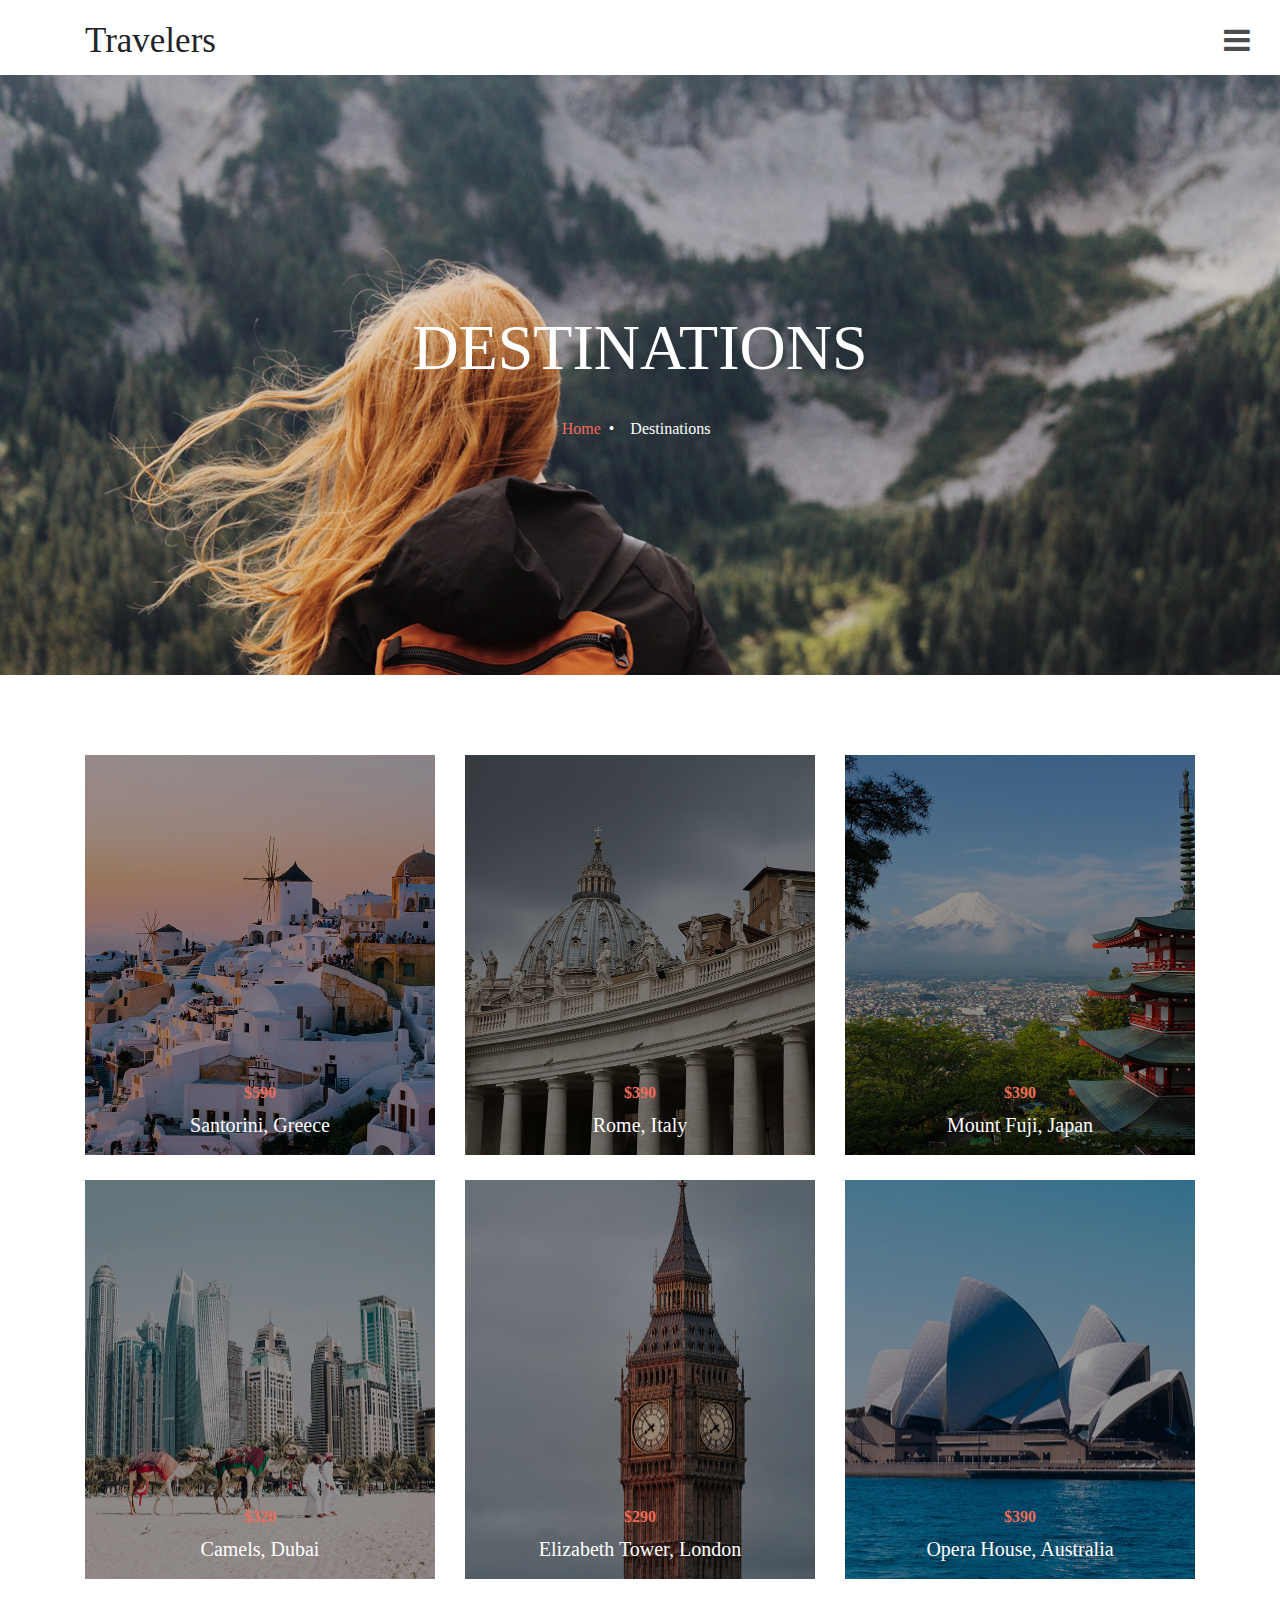
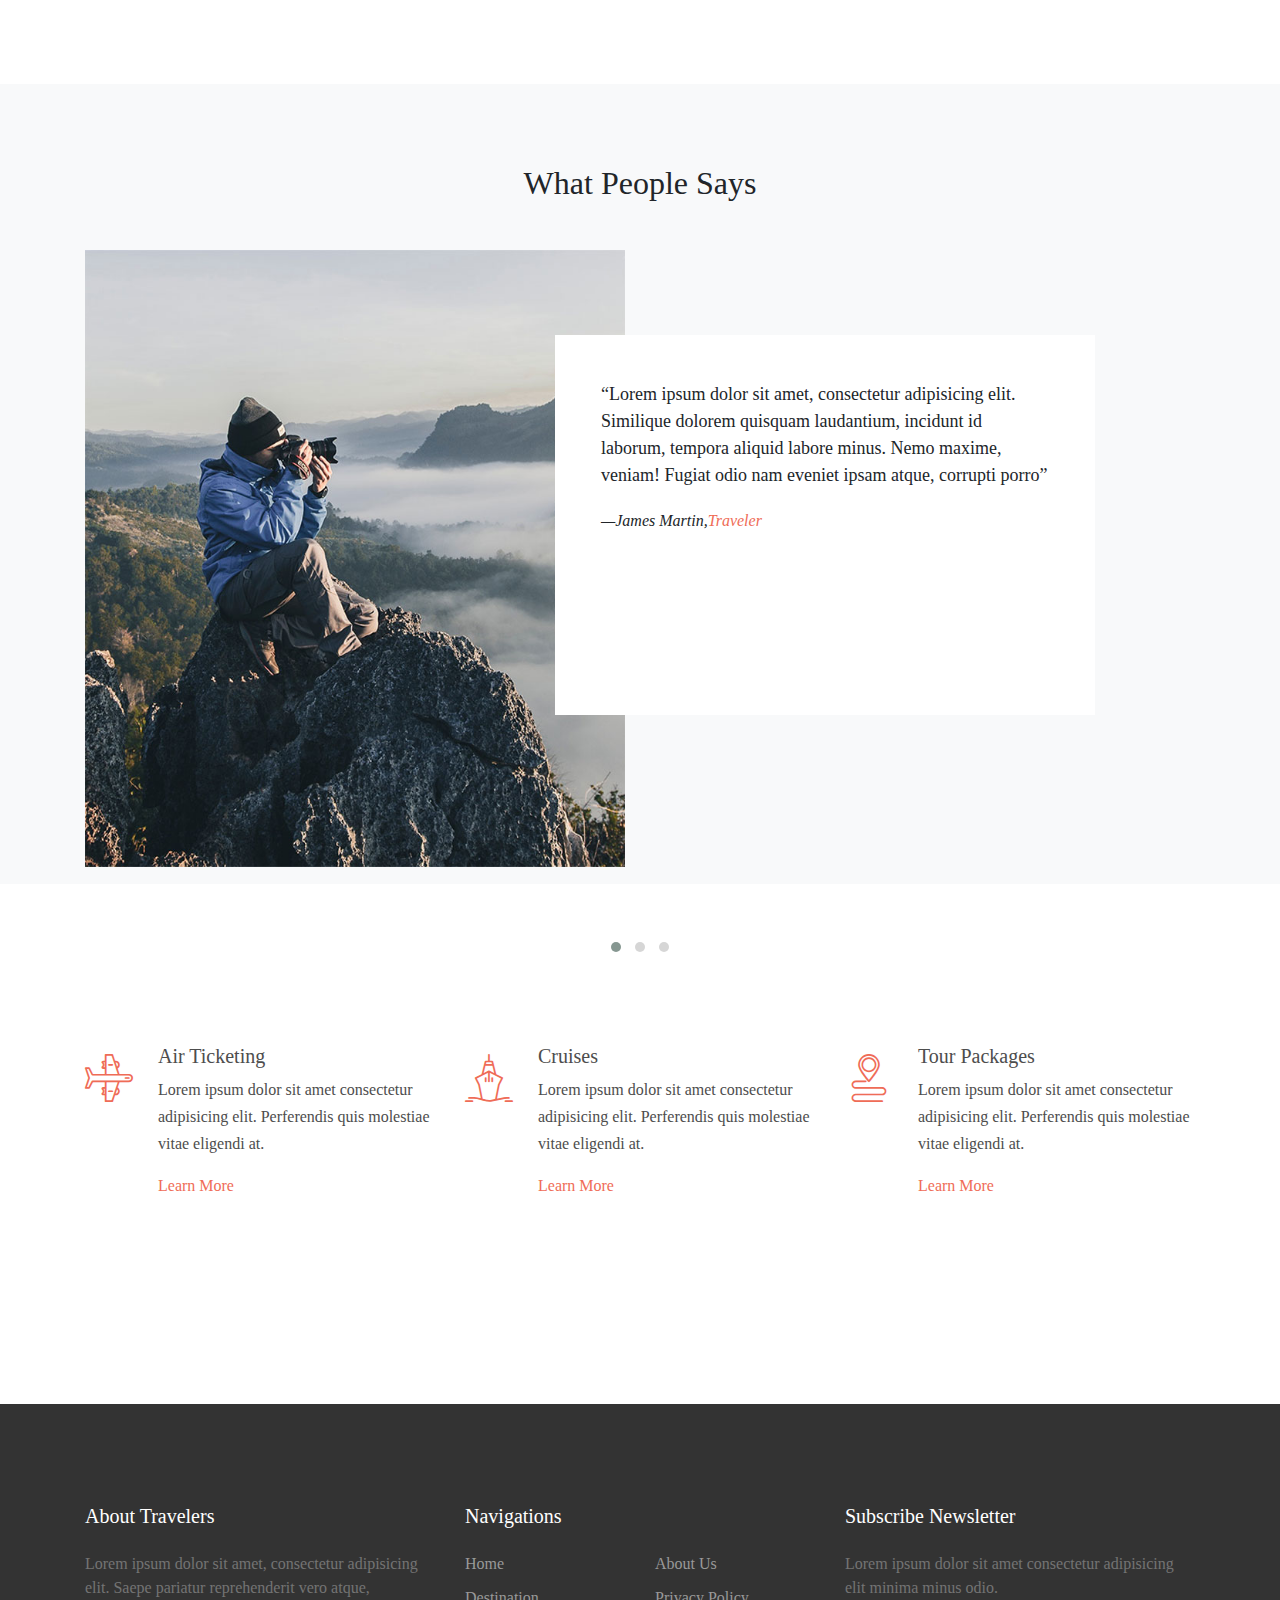
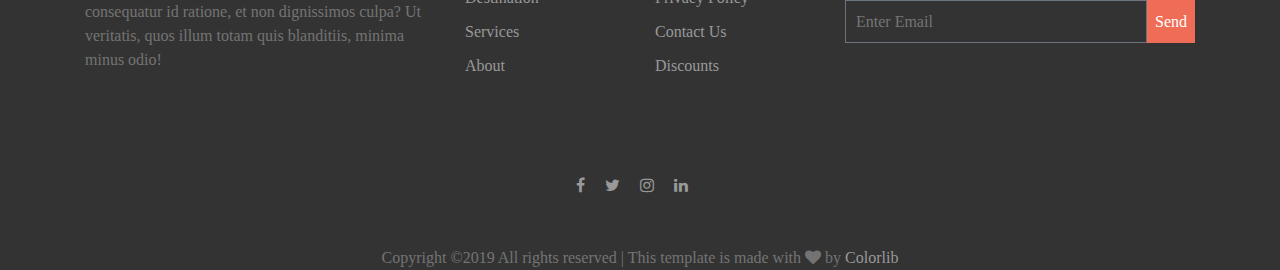
<file: destination.html>
<!DOCTYPE html>
<html lang="en">
<head>
    <meta charset="UTF-8">
    <link rel="stylesheet" href="css/vendors/bootstrap.min.css">
    <link rel="stylesheet" href="css/vendors/font-awesome.min.css">
    <link rel="stylesheet" href="css/fonts/flaticon.css">
    <link rel="stylesheet" href="css/vendors/owl.carousel.min.css">
    <link rel="stylesheet" href="css/vendors/owl.theme.default.min.css">
    <link rel="stylesheet" href="css/vendors/magnific-popup.css">
    <link rel="stylesheet" href="css/style.css">
    <title> Travelers </title>
</head>

<body>

    <!-- header -->
    <header>
        <div class="container">
            <div class="row">
                 <!-- button -->
           <i class="icon fa fa-bars fa-2x"></i> 

                <!-- Logo -->
                <div class="col-md-3 col-xs-12">
                    <div class="logo">
                        <h2>Travelers</h2>
                    </div>
                </div>

                <!-- Nav -->
                <nav class="col-md-9 col-xs-12">
                    <ul class="nav-list">
                        <li class="list"><a href="index.html">Home</a></li>
                        <li class="list-child">
                                <a class="active" href="destination.html">Destinations</a>  
                                <p class="drop fa fa-angle-down"></p>
                                <ul class="dropdown list-unstyled">
                                  <li><a href="#">Japan</a></li>
                                  <li><a href="#">Europe</a></li>
                                  <li><a href="#">China</a></li>
                                  <li><a href="#">France</a></li>
                                </ul>
                              </li>
                        <li class="list"><a href="discount.html">Discount</a></li>
                        <li class="list"><a href="about.html">About</a></li>
                        <li class="list"><a href="blog.html">Blog</a></li>
                        <li class="list"><a href="contact.html">Conact</a></li>
                    </ul>
                </nav>
            </div>
        </div>
    </header>

       <!-- section DESTINATIONS -->
    <section class="destination2">
        <div class="container">
            <div class="destination2-info text-center">
                <h1 class="destination2-info-title">Destinations</h1>
                <div><a href="index.html">Home</a><span>&bullet;</span><span>Destinations</span></div>
            </div>
        </div>
    </section>  <!-- ./section DESTINATIONS -->

    <section class="destinations">
            <div class="container">
               <div class="row">
                   <div class="col-md-4 col-xs-12">
                       <div class="unit1 text-center">
                           <img src="images/01-greece.jpg" alt="">
                            <div class="overlay"></div>
                            <div class="unit1-info"> 
                               <p class="unit1-info-text">$590</p> 
                              <h3 class="unit1-info-title">Santorini, Greece</h3>
                            </div>  
                       </div> 
                   </div>
                   <div class="col-md-4 col-xs-12">
                       <div class="unit1 text-center">
                            <img src="images/02-rome.jpg" alt="">
                                <div class="overlay"></div>
                                <div class="unit1-info"> 
                                   <p class="unit1-info-text">$390</p> 
                                   <h3 class="unit1-info-title">Rome, Italy</h3>
                                   </div>  
                               </div> 
                          </div>
                   <div class="col-md-4 col-xs-12">
                        <div class="unit1 text-center">
                           <img src="images/03-japan.jpg" alt="">
                               <div class="overlay"></div>
                               <div class="unit1-info"> 
                                  <p class="unit1-info-text">$390</p> 
                                   <h3 class="unit1-info-title">Mount Fuji, Japan</h3>
                              </div>  
                        </div> 
                   </div>
               </div> <!--./row-->

               <div class="row">
                       <div class="col-md-4 col-xs-12">
                           <div class="unit1 text-center">
                               <img src="images//04-dubai.jpg" alt="">
                                <div class="overlay"></div>
                                <div class="unit1-info"> 
                                   <p class="unit1-info-text">$320</p> 
                                  <h3 class="unit1-info-title">Camels, Dubai</h3>
                                </div>  
                           </div> 
                       </div>
                       <div class="col-md-4 col-xs-12">
                           <div class="unit1 text-center">
                                <img src="images/05-london.jpg" alt="">
                                    <div class="overlay"></div>
                                    <div class="unit1-info"> 
                                       <p class="unit1-info-text">$290</p> 
                                       <h3 class="unit1-info-title">Elizabeth Tower, London</h3>
                                       </div>  
                                   </div> 
                              </div>
                       <div class="col-md-4 col-xs-12">
                            <div class="unit1 text-center">
                               <img src="images/06-australia.jpg" alt="">
                                   <div class="overlay"></div>
                                   <div class="unit1-info"> 
                                      <p class="unit1-info-text">$390</p> 
                                       <h3 class="unit1-info-title">Opera House, Australia</h3>
                                  </div>  
                            </div> 
                       </div>
                   </div> <!--./row-->
              </div>
       </section>
       
        <!-- section People Says -->
        <section class="testimonials bg-light"> 
                <div class="container">
                    <div class="header-testimonials text-center">
                        <h2 class="testimonials-title">What People Says</h2>
                    </div> <!--./header People Says-->

                     <div class="owl-carousel owl-theme"> 
                        <div class="item">
                            <div class="row">
                                <div class="col-md-6 col-xs-12">
                                    <div class="testimonials-img">
                                        <img src="images/img_1.jpg" alt="">
                                    </div>
                                </div>
                                <div class="col-md-6 col-xs-12">
                                    <div class="testimonials-info">
                                        <p class="testimonials-info-desc1">
                                           &ldquo;Lorem ipsum dolor sit amet, consectetur adipisicing elit. Similique dolorem quisquam laudantium, incidunt id laborum, tempora aliquid labore minus. Nemo maxime, veniam! Fugiat odio nam eveniet ipsam atque, corrupti porro&rdquo;   
                                        </p>
                                        <p class="testimonials-info-desc2">&mdash;James Martin,<a href="#">Traveler</a></p>
                                    </div>
                                </div>
                            </div>
                        </div> <!--./item-->

                        <div class="item">
                             <div class="row">
                                 <div class="col-md-6 col-xs-12">
                                     <div class="testimonials-img">
                                         <img src="images/img_2.jpg" alt="">
                                     </div>
                                 </div>
                                 <div class="col-md-6 col-xs-12">
                                     <div class="testimonials-info">
                                         <p class="testimonials-info-desc1">
                                            &ldquo;Lorem ipsum dolor sit amet, consectetur adipisicing elit. Similique dolorem quisquam laudantium, incidunt id laborum, tempora aliquid labore minus. Nemo maxime, veniam! Fugiat odio nam eveniet ipsam atque, corrupti porro&rdquo;   
                                         </p>
                                         <p class="testimonials-info-desc2">&mdash;Clair Augustin,<a href="#">Traveler</a></p>
                                     </div>
                                 </div>
                             </div>
                         </div> <!--./item-->

                         <div class="item">
                                 <div class="row">
                                     <div class="col-md-6 col-xs-12">
                                         <div class="testimonials-img">
                                             <img src="images/img_4.jpg" alt="">
                                         </div>
                                     </div>
                                     <div class="col-md-6 col-xs-12">
                                         <div class="testimonials-info">
                                             <p class="testimonials-info-desc1">
                                                &ldquo;Lorem ipsum dolor sit amet, consectetur adipisicing elit. Similique dolorem quisquam laudantium, incidunt id laborum, tempora aliquid labore minus. Nemo maxime, veniam! Fugiat odio nam eveniet ipsam atque, corrupti porro&rdquo;   
                                             </p>
                                             <p class="testimonials-info-desc2">&mdash;James Martin,<a href="#">Traveler</a></p>
                                         </div>
                                     </div>
                                 </div>
                             </div> <!--./item-->
                     </div> 
                </div>
             </section>  <!-- ./section People Says -->

            <!-- section Air -->
         <section class="air">
                <div class="container">
                    <div class="row">
                        <div class="col-md-4 col-xs-12">
                            <div class="unit">
                               <div class="unit-icon"><span class="flaticon-airplane"></span></div> 
                                <div class="unit-info">
                                    <h3 class="unit-info-title">Air Ticketing</h3>
                                    <p class="unit-info-desc1">Lorem ipsum dolor sit amet consectetur adipisicing elit. Perferendis quis molestiae vitae eligendi at.</p>
                                    <p class="unit-info-desc2"><a href="#">Learn More</a></p>
                                </div>
                            </div>
                        </div>
                        <div class="col-md-4 col-xs-12">
                               <div class="unit">
                                       <div class="unit-icon"><span class="flaticon-ship"></span></div> 
                                        <div class="unit-info">
                                            <h3 class="unit-info-title">Cruises</h3>
                                            <p class="unit-info-desc1">Lorem ipsum dolor sit amet consectetur adipisicing elit. Perferendis quis molestiae vitae eligendi at.</p>
                                            <p class="unit-info-desc2"><a href="#">Learn More</a></p>
                                        </div>
                                    </div>
                               </div>
                        <div class="col-md-4 col-xs-12">
                               <div class="unit">
                                       <div class="unit-icon"><span class="flaticon-route"></span></div> 
                                        <div class="unit-info">
                                            <h3 class="unit-info-title">Tour Packages</h3>
                                            <p class="unit-info-desc1">Lorem ipsum dolor sit amet consectetur adipisicing elit. Perferendis quis molestiae vitae eligendi at.</p>
                                            <p class="unit-info-desc2"><a href="#">Learn More</a></p>
                                        </div>
                                    </div>
                                 </div>
                             </div>
                          </div>
                  </section> <!-- ./section air-->

         <!-- footer -->
         <footer>
                <div class="container">
                    <div class="row">
                        <div class="col-md-4 col-xs-12">
                            <h3>About Travelers</h3>
                            <p>Lorem ipsum dolor sit amet, consectetur adipisicing elit. Saepe pariatur reprehenderit vero atque, consequatur id ratione, et non dignissimos culpa? Ut veritatis, quos illum totam quis blanditiis, minima minus odio!</p>
                        </div>
                        <div class="col-md-4 col-xs-12">
                            <h3>Navigations</h3>
                            <div class="row">
                                <div class="col-md-6">
                                    <ul class="list-unstyled">
                                        <li><a href="#">Home</a></li>
                                        <li><a href="#">Destination</a></li>
                                        <li><a href="#">Services</a></li>
                                        <li><a href="#">About</a></li>
                                    </ul>
                                </div>
                                <div class="col-md-6">
                                    <ul class="list-unstyled">
                                         <li><a href="#">About Us</a></li>
                                         <li><a href="#">Privacy Policy</a></li>
                                         <li><a href="#">Contact Us</a></li>
                                         <li><a href="#">Discounts</a></li>
                                     </ul>
                                </div>
                            </div>
                        </div>
                        <div class="col-md-4 col-xs-12">
                            <h3>Subscribe Newsletter</h3>
                            <p>Lorem ipsum dolor sit amet consectetur adipisicing elit minima minus odio.</p>
                            <form>
                                <div class="input-group">
                                    <input type="text" placeholder="Enter Email">
                                    <div class="input-group-btn">
                                        <button class="input-group-btn-btn"> Send </button>
                                    </div>
                                </div>
                            </form>
                        </div>
                    </div> <!--./row-->

                    <div class="end text-center">
                      <div class="social">
                          <a href="#"><span class="fa fa-facebook"></span></a>
                          <a href="#"><span class="fa fa-twitter"></span></a>
                          <a href="#"><span class="fa fa-instagram"></span></a>
                          <a href="#"><span class="fa fa-linkedin"></span></a>
                      </div>
                      <p class="end-desc">Copyright ©2019 All rights reserved | This template is made with <i class="fa fa-heart"></i> by <a href="#">Colorlib</a> </p>
                    </div>
                </div>
            </footer> <!--footer-->         
     







    <script src="js/vendors/jquery-3.3.1.min.js"></script>
    <script src="js/vendors/bootstrap.js"></script>
    <script src="js/vendors/owl.carousel.min.js"></script>
    <script src="js/vendors/jquery.magnific-popup.min.js"></script>
    <script src="js/script.js"></script>
</body>
</html>
</file>
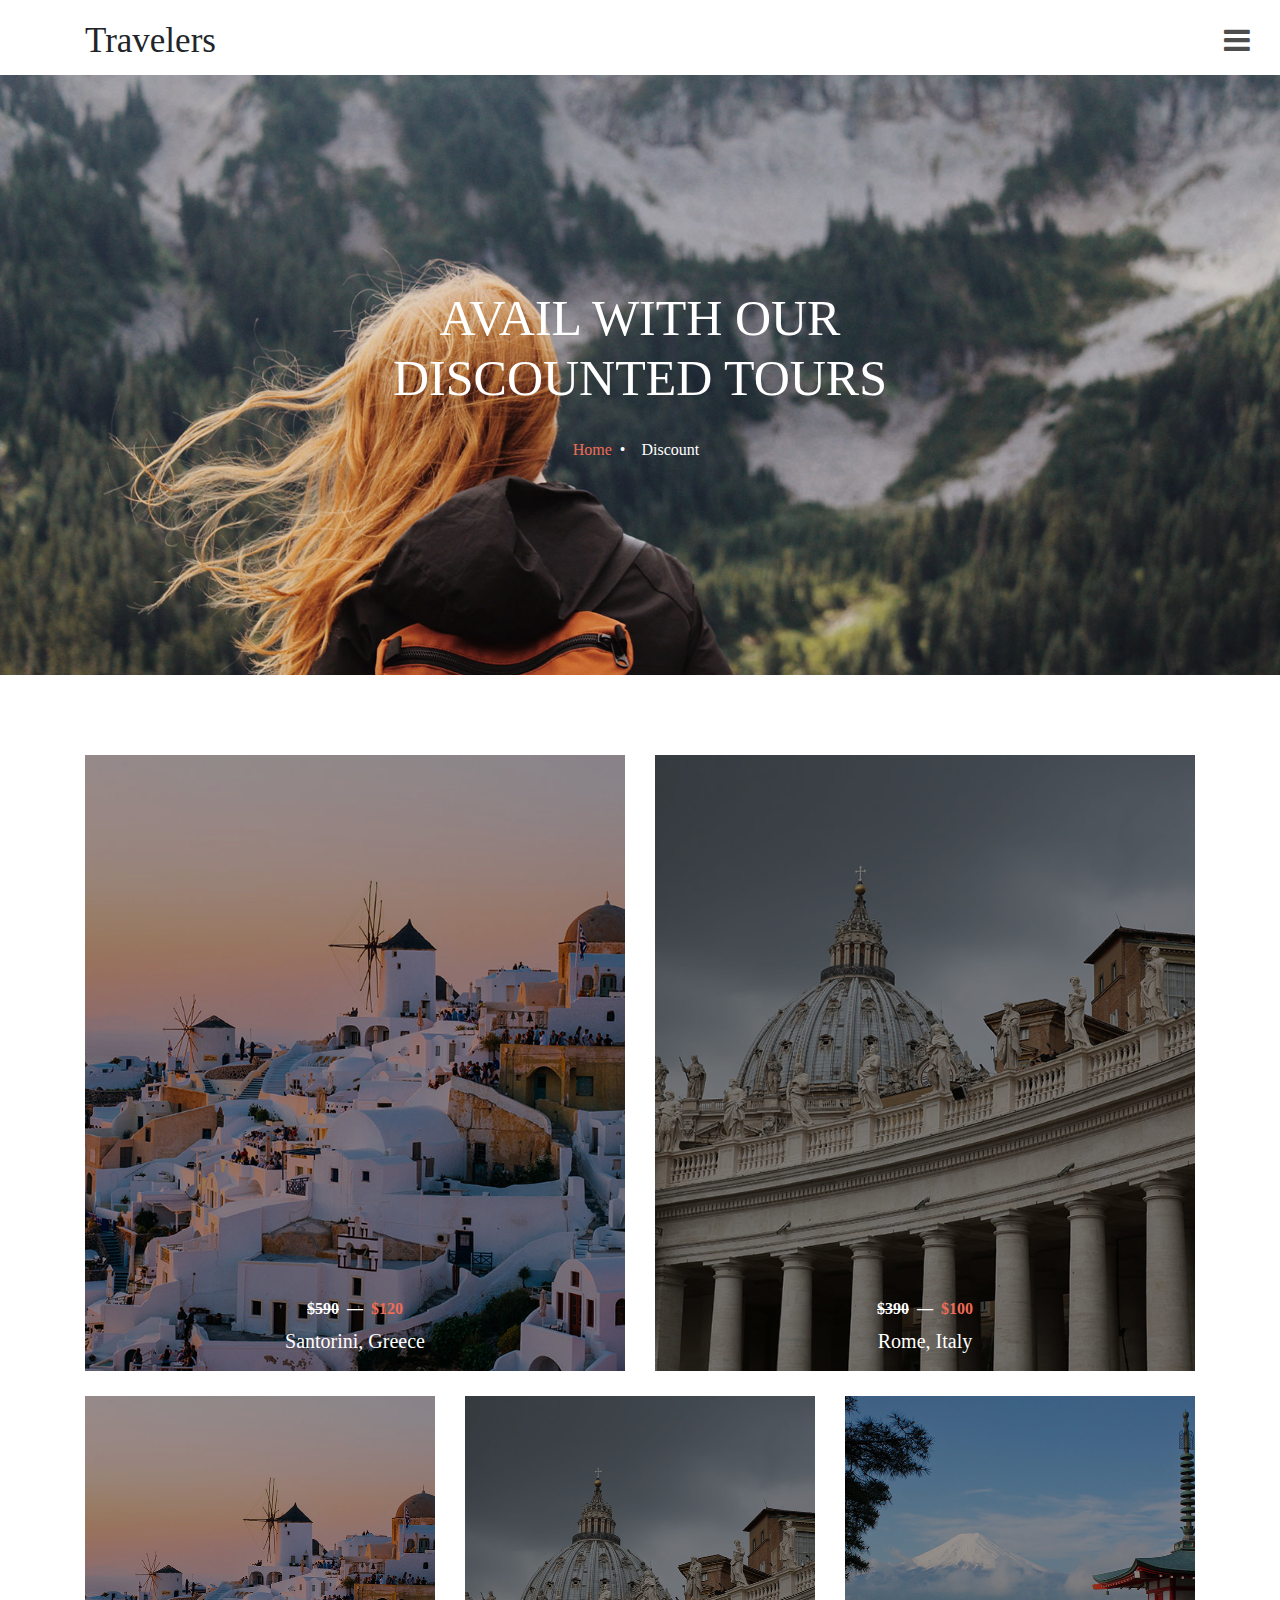
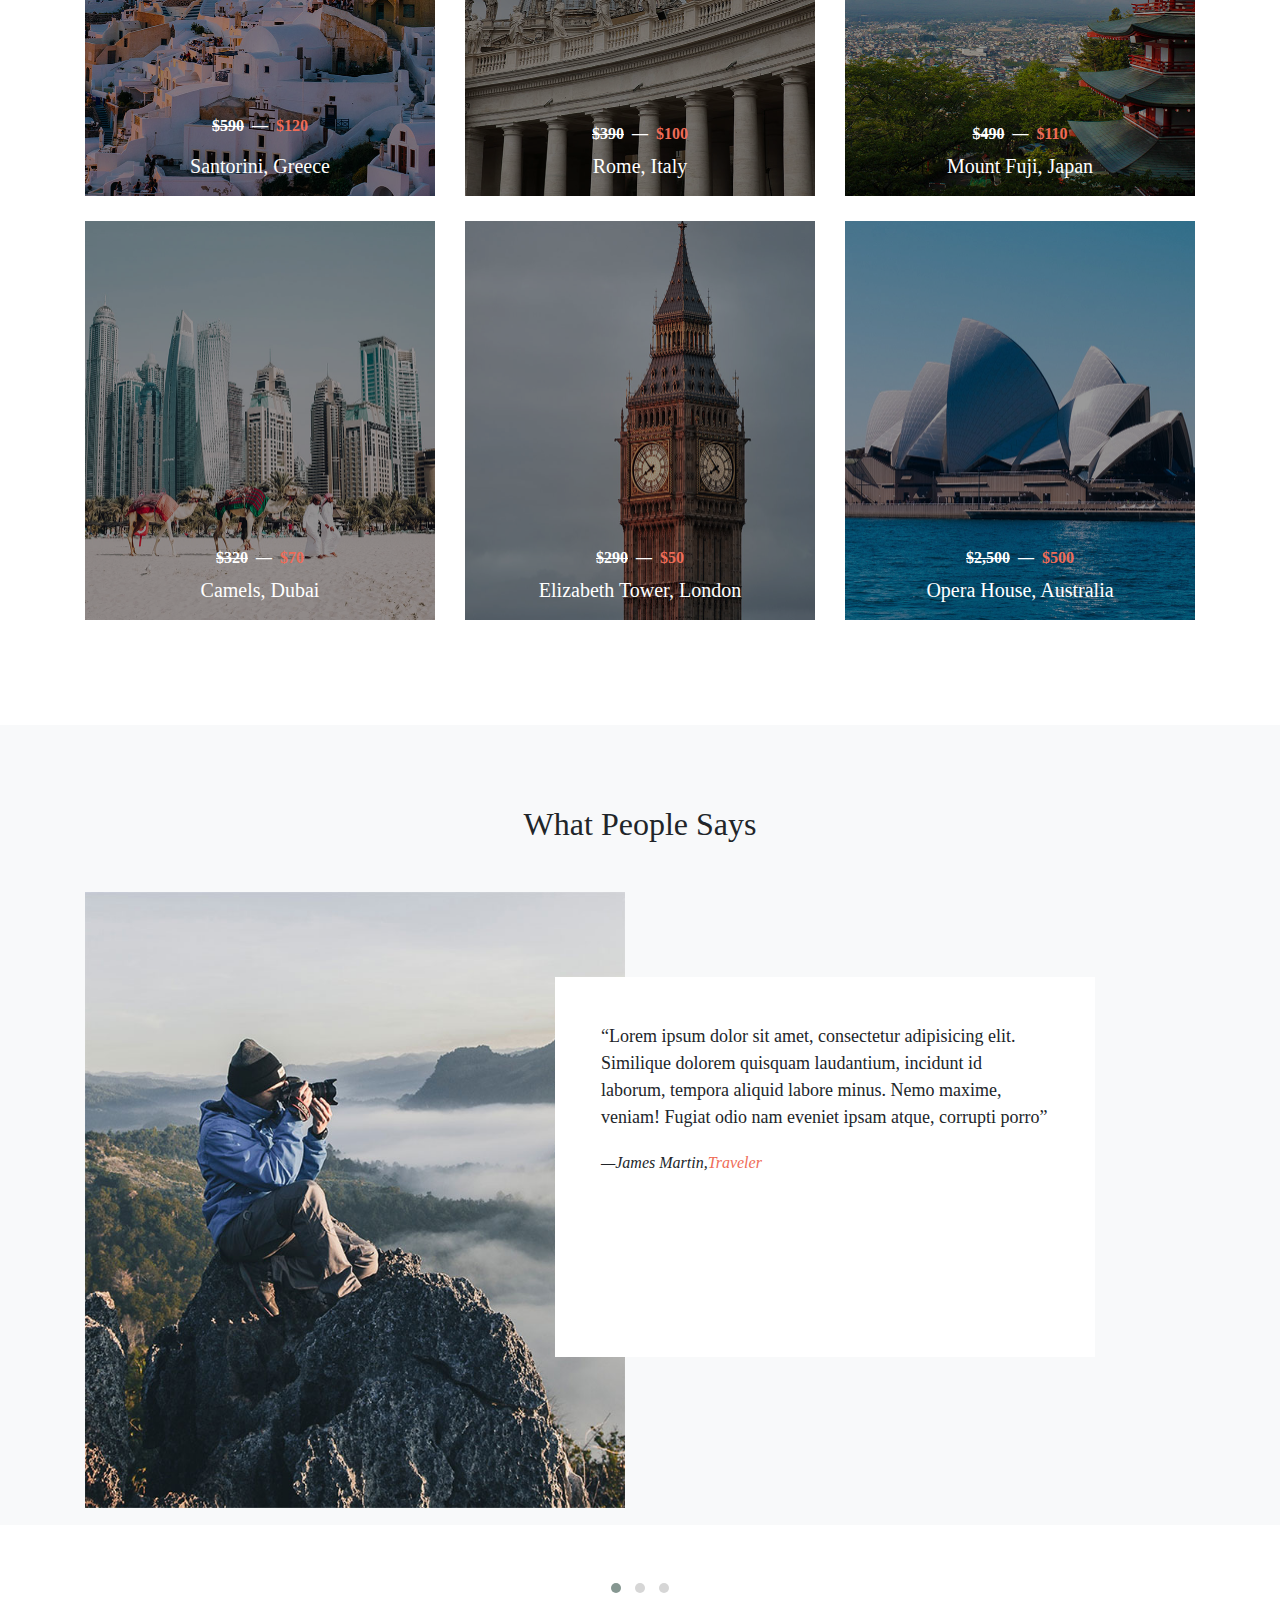
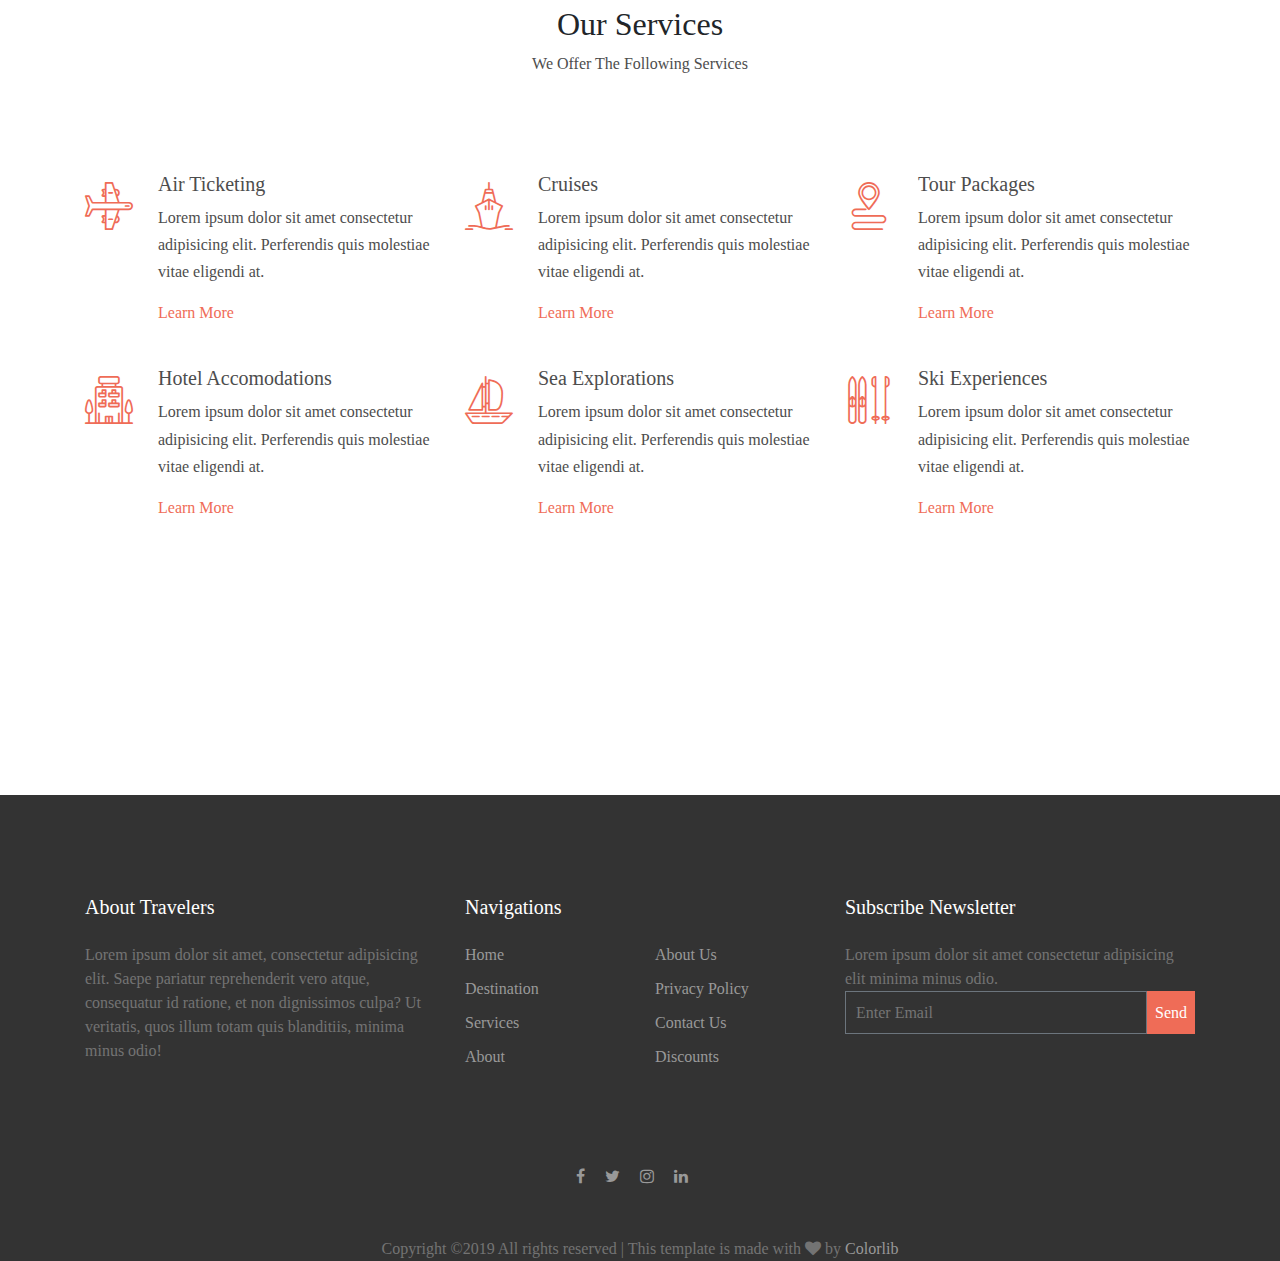
<file: discount.html>
<!DOCTYPE html>
<html lang="en">
<head>
    <meta charset="UTF-8">
    <link rel="stylesheet" href="css/vendors/bootstrap.min.css">
    <link rel="stylesheet" href="css/vendors/font-awesome.min.css">
    <link rel="stylesheet" href="css/fonts/flaticon.css">
    <link rel="stylesheet" href="css/vendors/owl.carousel.min.css">
    <link rel="stylesheet" href="css/vendors/owl.theme.default.min.css">
    <link rel="stylesheet" href="css/vendors/magnific-popup.css">
    <link rel="stylesheet" href="css/style.css">
    <title> Travelers </title>
</head>

<body>

    <!-- header -->
    <header>
        <div class="container">
            <div class="row">
                 <!-- button -->
           <i class="icon fa fa-bars fa-2x"></i> 

                <!-- Logo -->
                <div class="col-md-3 col-xs-12">
                    <div class="logo">
                        <h2>Travelers</h2>
                    </div>
                </div>

                <!-- Nav -->
                <nav class="col-md-9 col-xs-12">
                    <ul class="nav-list">
                        <li class="list"><a class="active" href="index.html">Home</a></li>
                        <li class="list-child">
                                <a href="destination.html">Destinations</a>  
                                <p class="drop fa fa-angle-down"></p>
                                <ul class="dropdown list-unstyled">
                                  <li><a href="#">Japan</a></li>
                                  <li><a href="#">Europe</a></li>
                                  <li><a href="#">China</a></li>
                                  <li><a href="#">France</a></li>
                                </ul>
                              </li>
                        <li class="list"><a class="active" href="discount.html">Discount</a></li>
                        <li class="list"><a href="about.html">About</a></li>
                        <li class="list"><a href="blog.html">Blog</a></li>
                        <li class="list"><a href="contact.html">Conact</a></li>
                    </ul>
                </nav>
            </div>
        </div>
    </header>

     <!-- section Discount -->
     <section class="discount">
            <div class="container">
                <div class="discount-info text-center">
                    <h1 class="discount-info-title">Avail with Our Discounted Tours</h1>
                    <div><a href="index.html">Home</a><span>&bullet;</span><span>Discount</span></div>
                </div>
            </div>
        </section>  <!-- ./section Discount -->

        <!-- section rome -->
        <section class="rome">
            <div class="container">
                <div class="row">
                    <div class="col-md-6 col-xs-12">
                            <div class="unit1 text-center">
                                    <img src="images/01-greece.jpg" alt="">
                                     <div class="overlay"></div>
                                     <div class="unit1-info"> 
                                        <p class="unit1-info-text"><del>$590</del><span>&mdash;</span>$120</p> 
                                       <h3 class="unit1-info-title">Santorini, Greece</h3>
                                     </div>  
                                </div> 
                           </div>
                    <div class="col-md-6 col-xs-12">
                            <div class="unit1 text-center">
                                    <img src="images/02-rome.jpg" alt="">
                                        <div class="overlay"></div>
                                        <div class="unit1-info"> 
                                           <p class="unit1-info-text"><del>$390</del><span>&mdash;</span>$100</p> 
                                           <h3 class="unit1-info-title">Rome, Italy</h3>
                                           </div>  
                                       </div> 
                                    </div>
                                </div>
                        
                               <div class="row">
                                   <div class="col-md-4 col-xs-12">
                                       <div class="unit1 text-center">
                                           <img src="images/01-greece.jpg" alt="">
                                            <div class="overlay"></div>
                                            <div class="unit1-info"> 
                                               <p class="unit1-info-text"><del>$590</del><span>&mdash;</span>$120</p></p> 
                                              <h3 class="unit1-info-title">Santorini, Greece</h3>
                                            </div>  
                                       </div> 
                                   </div>
                                   <div class="col-md-4 col-xs-12">
                                       <div class="unit1 text-center">
                                            <img src="images/02-rome.jpg" alt="">
                                                <div class="overlay"></div>
                                                <div class="unit1-info"> 
                                                   <p class="unit1-info-text"><del>$390</del><span>&mdash;</span>$100</p> 
                                                   <h3 class="unit1-info-title">Rome, Italy</h3>
                                                   </div>  
                                               </div> 
                                          </div>
                                   <div class="col-md-4 col-xs-12">
                                        <div class="unit1 text-center">
                                           <img src="images/03-japan.jpg" alt="">
                                               <div class="overlay"></div>
                                               <div class="unit1-info"> 
                                                  <p class="unit1-info-text"><del>$490</del><span>&mdash;</span>$110</p> 
                                                   <h3 class="unit1-info-title">Mount Fuji, Japan</h3>
                                              </div>  
                                        </div> 
                                   </div>
                               </div> <!--./row-->
           
                               <div class="row">
                                       <div class="col-md-4 col-xs-12">
                                           <div class="unit1 text-center">
                                               <img src="images//04-dubai.jpg" alt="">
                                                <div class="overlay"></div>
                                                <div class="unit1-info"> 
                                                   <p class="unit1-info-text"><del>$320</del><span>&mdash;</span>$70</p> 
                                                  <h3 class="unit1-info-title">Camels, Dubai</h3>
                                                </div>  
                                           </div> 
                                       </div>
                                       <div class="col-md-4 col-xs-12">
                                           <div class="unit1 text-center">
                                                <img src="images/05-london.jpg" alt="">
                                                    <div class="overlay"></div>
                                                    <div class="unit1-info"> 
                                                       <p class="unit1-info-text"><del>$290</del><span>&mdash;</span>$50</p> 
                                                       <h3 class="unit1-info-title">Elizabeth Tower, London</h3>
                                                       </div>  
                                                   </div> 
                                              </div>
                                       <div class="col-md-4 col-xs-12">
                                            <div class="unit1 text-center">
                                               <img src="images/06-australia.jpg" alt="">
                                                   <div class="overlay"></div>
                                                   <div class="unit1-info"> 
                                                      <p class="unit1-info-text"><del>$2,500</del><span>&mdash;</span>$500</p> 
                                                       <h3 class="unit1-info-title">Opera House, Australia</h3>
                                                  </div>  
                                            </div> 
                                       </div>
                                   </div> <!--./row-->
                              
                            </div>
                       </section>  <!--rome--> 
                       
              <!-- section People Says -->
        <section class="testimonials bg-light"> 
                <div class="container">
                    <div class="header-testimonials text-center">
                        <h2 class="testimonials-title">What People Says</h2>
                    </div> <!--./header People Says-->

                     <div class="owl-carousel owl-theme"> 
                        <div class="item">
                            <div class="row">
                                <div class="col-md-6 col-xs-12">
                                    <div class="testimonials-img">
                                        <img src="images/img_1.jpg" alt="">
                                    </div>
                                </div>
                                <div class="col-md-6 col-xs-12">
                                    <div class="testimonials-info">
                                        <p class="testimonials-info-desc1">
                                           &ldquo;Lorem ipsum dolor sit amet, consectetur adipisicing elit. Similique dolorem quisquam laudantium, incidunt id laborum, tempora aliquid labore minus. Nemo maxime, veniam! Fugiat odio nam eveniet ipsam atque, corrupti porro&rdquo;   
                                        </p>
                                        <p class="testimonials-info-desc2">&mdash;James Martin,<a href="#">Traveler</a></p>
                                    </div>
                                </div>
                            </div>
                        </div> <!--./item-->

                        <div class="item">
                             <div class="row">
                                 <div class="col-md-6 col-xs-12">
                                     <div class="testimonials-img">
                                         <img src="images/img_2.jpg" alt="">
                                     </div>
                                 </div>
                                 <div class="col-md-6 col-xs-12">
                                     <div class="testimonials-info">
                                         <p class="testimonials-info-desc1">
                                            &ldquo;Lorem ipsum dolor sit amet, consectetur adipisicing elit. Similique dolorem quisquam laudantium, incidunt id laborum, tempora aliquid labore minus. Nemo maxime, veniam! Fugiat odio nam eveniet ipsam atque, corrupti porro&rdquo;   
                                         </p>
                                         <p class="testimonials-info-desc2">&mdash;Clair Augustin,<a href="#">Traveler</a></p>
                                     </div>
                                 </div>
                             </div>
                         </div> <!--./item-->

                         <div class="item">
                                 <div class="row">
                                     <div class="col-md-6 col-xs-12">
                                         <div class="testimonials-img">
                                             <img src="images/img_4.jpg" alt="">
                                         </div>
                                     </div>
                                     <div class="col-md-6 col-xs-12">
                                         <div class="testimonials-info">
                                             <p class="testimonials-info-desc1">
                                                &ldquo;Lorem ipsum dolor sit amet, consectetur adipisicing elit. Similique dolorem quisquam laudantium, incidunt id laborum, tempora aliquid labore minus. Nemo maxime, veniam! Fugiat odio nam eveniet ipsam atque, corrupti porro&rdquo;   
                                             </p>
                                             <p class="testimonials-info-desc2">&mdash;James Martin,<a href="#">Traveler</a></p>
                                         </div>
                                     </div>
                                 </div>
                             </div> <!--./item-->
                     </div> 
                </div>
             </section>  <!-- ./section People Says -->

             <!-- section Our Services -->
             <section class="services">
                    <div class="container">
                        <div class="header-services text-center">
                            <h2 class="services-title">Our Services</h2>
                            <p class="services-desc">We Offer The Following Services</p>
                        </div> <!--./header Services-->
    
                        <div class="row">
                            <div class="col-md-4 col-xs-12">
                                <div class="services-unit">
                                    <div class="services-unit-icon"><span class="flaticon-airplane"></span></div> 
                                     <div class="services-unit-info">
                                         <h3 class="services-info-title">Air Ticketing</h3>
                                         <p class="services-info-desc1">Lorem ipsum dolor sit amet consectetur adipisicing elit. Perferendis quis molestiae vitae eligendi at.</p>
                                         <p class="services-info-desc2"><a href="#">Learn More</a></p>
                                     </div>
                                 </div>
                            </div>
                            <div class="col-md-4 col-xs-12">
                                <div class="services-unit">
                                    <div class="services-unit-icon"><span class="flaticon-ship"></span></div> 
                                     <div class="services-unit-info">
                                         <h3 class="services-info-title">Cruises</h3>
                                         <p class="services-info-desc1">Lorem ipsum dolor sit amet consectetur adipisicing elit. Perferendis quis molestiae vitae eligendi at.</p>
                                         <p class="services-info-desc2"><a href="#">Learn More</a></p>
                                     </div>
                                 </div>
                            </div>
                            <div class="col-md-4 col-xs-12">
                                <div class="services-unit">
                                    <div class="services-unit-icon"><span class="flaticon-route"></span></div> 
                                     <div class="services-unit-info">
                                         <h3 class="services-info-title">Tour Packages</h3>
                                         <p class="services-info-desc1">Lorem ipsum dolor sit amet consectetur adipisicing elit. Perferendis quis molestiae vitae eligendi at.</p>
                                         <p class="services-info-desc2"><a href="#">Learn More</a></p>
                                     </div>
                                 </div>
                            </div>
                        </div> <!--row-->
    
                        <div class="row">
                            <div class="col-md-4 col-xs-12">
                                <div class="services-unit">
                                    <div class="services-unit-icon"><span class="flaticon-hotel"></span></div> 
                                     <div class="services-unit-info">
                                         <h3 class="services-info-title">Hotel Accomodations</h3>
                                         <p class="services-info-desc1">Lorem ipsum dolor sit amet consectetur adipisicing elit. Perferendis quis molestiae vitae eligendi at.</p>
                                         <p class="services-info-desc2"><a href="#">Learn More</a></p>
                                     </div>
                                 </div>
                            </div>
                            <div class="col-md-4 col-xs-12">
                                <div class="services-unit">
                                    <div class="services-unit-icon"><span class="flaticon-sailboat"></span></div> 
                                     <div class="services-unit-info">
                                         <h3 class="services-info-title">Sea Explorations</h3>
                                         <p class="services-info-desc1">Lorem ipsum dolor sit amet consectetur adipisicing elit. Perferendis quis molestiae vitae eligendi at.</p>
                                         <p class="services-info-desc2"><a href="#">Learn More</a></p>
                                     </div>
                                 </div>
                            </div>
                            <div class="col-md-4 col-xs-12">
                                <div class="services-unit">
                                    <div class="services-unit-icon"><span class="flaticon-ski"></span></div> 
                                     <div class="services-unit-info">
                                         <h3 class="services-info-title">Ski Experiences</h3>
                                         <p class="services-info-desc1">Lorem ipsum dolor sit amet consectetur adipisicing elit. Perferendis quis molestiae vitae eligendi at.</p>
                                         <p class="services-info-desc2"><a href="#">Learn More</a></p>
                                     </div>
                                 </div> 
                            </div>
                        </div> <!-- ./row -->
                    </div>
                </section> <!--./section Our Services-->

                 <!-- footer -->
            <footer>
                    <div class="container">
                        <div class="row">
                            <div class="col-md-4 col-xs-12">
                                <h3>About Travelers</h3>
                                <p>Lorem ipsum dolor sit amet, consectetur adipisicing elit. Saepe pariatur reprehenderit vero atque, consequatur id ratione, et non dignissimos culpa? Ut veritatis, quos illum totam quis blanditiis, minima minus odio!</p>
                            </div>
                            <div class="col-md-4 col-xs-12">
                                <h3>Navigations</h3>
                                <div class="row">
                                    <div class="col-md-6">
                                        <ul class="list-unstyled">
                                            <li><a href="#">Home</a></li>
                                            <li><a href="#">Destination</a></li>
                                            <li><a href="#">Services</a></li>
                                            <li><a href="#">About</a></li>
                                        </ul>
                                    </div>
                                    <div class="col-md-6">
                                        <ul class="list-unstyled">
                                             <li><a href="#">About Us</a></li>
                                             <li><a href="#">Privacy Policy</a></li>
                                             <li><a href="#">Contact Us</a></li>
                                             <li><a href="#">Discounts</a></li>
                                         </ul>
                                    </div>
                                </div>
                            </div>
                            <div class="col-md-4 col-xs-12">
                                <h3>Subscribe Newsletter</h3>
                                <p>Lorem ipsum dolor sit amet consectetur adipisicing elit minima minus odio.</p>
                                <form>
                                    <div class="input-group">
                                        <input type="text" placeholder="Enter Email">
                                        <div class="input-group-btn">
                                            <button class="input-group-btn-btn"> Send </button>
                                        </div>
                                    </div>
                                </form>
                            </div>
                        </div> <!--./row-->
    
                        <div class="end text-center">
                          <div class="social">
                              <a href="#"><span class="fa fa-facebook"></span></a>
                              <a href="#"><span class="fa fa-twitter"></span></a>
                              <a href="#"><span class="fa fa-instagram"></span></a>
                              <a href="#"><span class="fa fa-linkedin"></span></a>
                          </div>
                          <p class="end-desc">Copyright ©2019 All rights reserved | This template is made with <i class="fa fa-heart"></i> by <a href="#">Colorlib</a> </p>
                        </div>
                    </div>
                </footer> <!--footer-->
     



    <script src="js/vendors/jquery-3.3.1.min.js"></script>
    <script src="js/vendors/bootstrap.js"></script>
    <script src="js/vendors/owl.carousel.min.js"></script>
    <script src="js/vendors/jquery.magnific-popup.min.js"></script>
    <script src="js/script.js"></script>
</body>
</html>
</file>
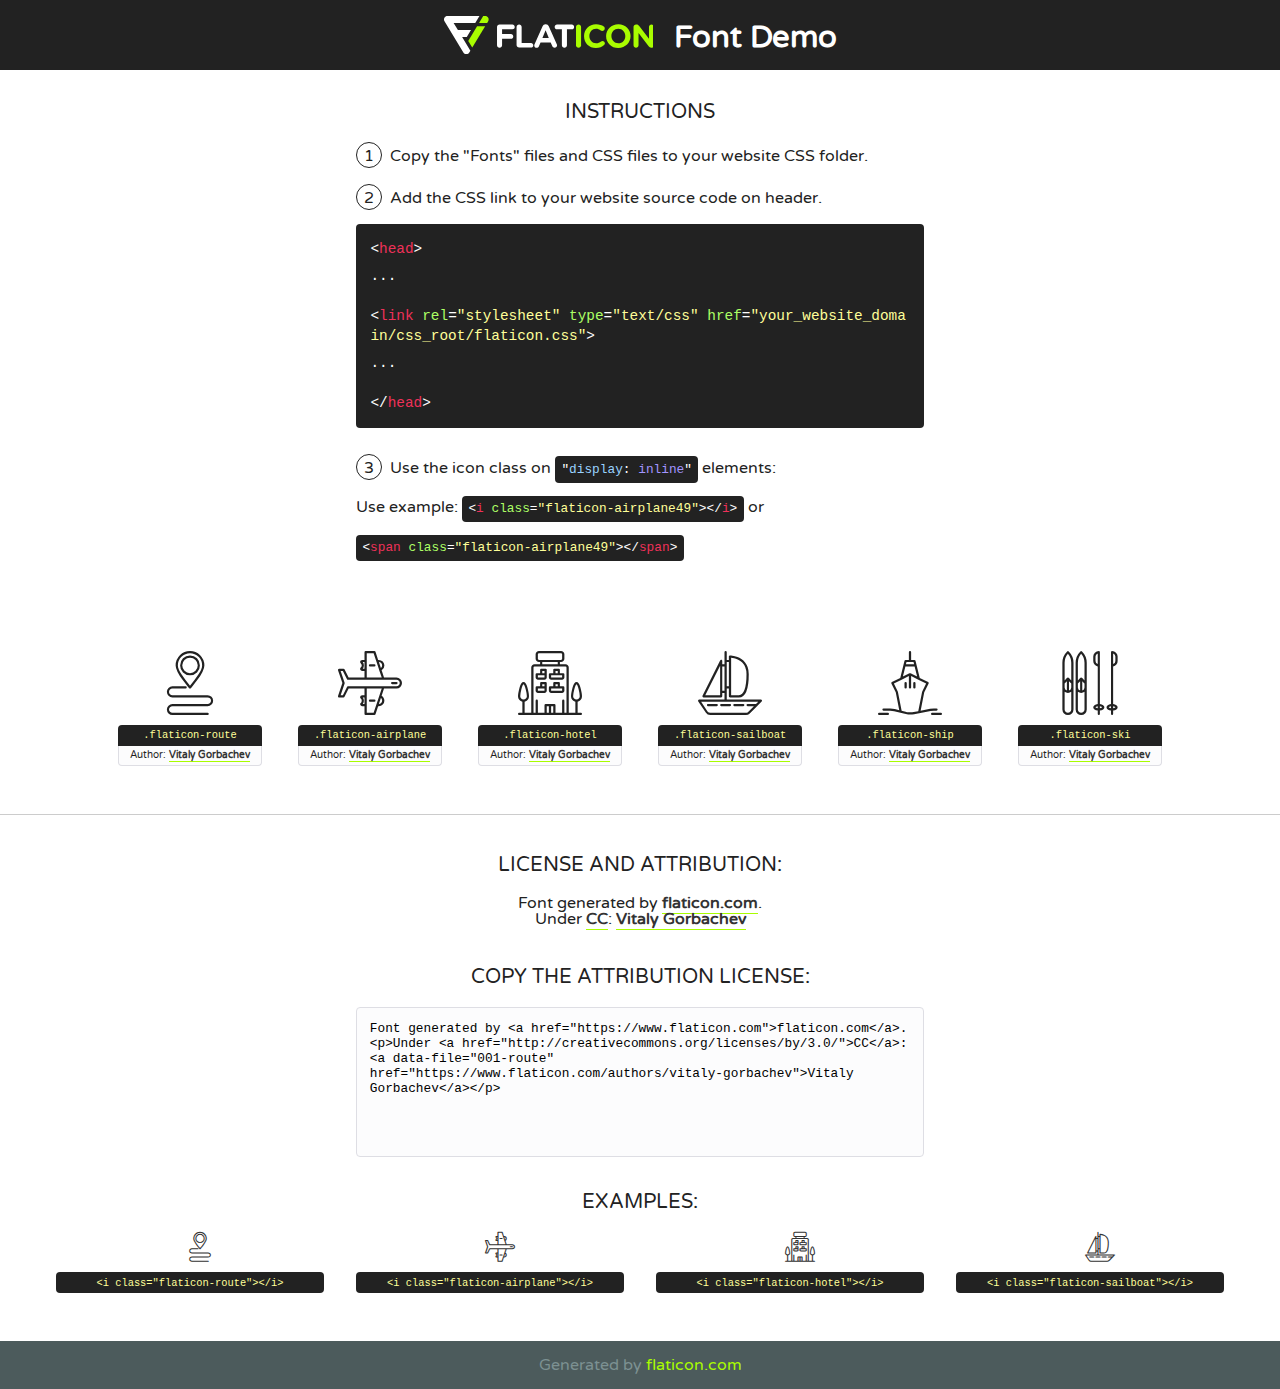
<file: css/fonts/flaticon.html>
<!DOCTYPE html>
<!--
  Flaticon icon font: Flaticon
  Creation date: 10/01/2019 02:03
-->
<html>
<!DOCTYPE html>
<html>

<head>
    <title>Flaticon WebFont</title>
    <link href="http://fonts.googleapis.com/css?family=Varela+Round" rel="stylesheet" type="text/css" />
    <link rel="stylesheet" type="text/css" href="flaticon.css">
    <meta charset="UTF-8">
    <style>
    html, body, div, span, applet, object, iframe,
    h1, h2, h3, h4, h5, h6, p, blockquote, pre,
    a, abbr, acronym, address, big, cite, code,
    del, dfn, em, img, ins, kbd, q, s, samp,
    small, strike, strong, sub, sup, tt, var,
    b, u, i, center,
    dl, dt, dd, ol, ul, li,
    fieldset, form, label, legend,
    table, caption, tbody, tfoot, thead, tr, th, td,
    article, aside, canvas, details, embed, 
    figure, figcaption, footer, header, hgroup, 
    menu, nav, output, ruby, section, summary,
    time, mark, audio, video {
        margin: 0;
        padding: 0;
        border: 0;
        font-size: 100%;
        font: inherit;
        vertical-align: baseline;
    }
    /* HTML5 display-role reset for older browsers */
    article, aside, details, figcaption, figure, 
    footer, header, hgroup, menu, nav, section {
        display: block;
    }
    body {
        line-height: 1;
    }
    ol, ul {
        list-style: none;
    }
    blockquote, q {
        quotes: none;
    }
    blockquote:before, blockquote:after,
    q:before, q:after {
        content: '';
        content: none;
    }
    table {
        border-collapse: collapse;
        border-spacing: 0;
    }
    body {
        font-family: 'Varela Round', Helvetica, Arial, sans-serif;
        font-size: 16px;
        color: #222;
    }
    a {
        color: #333;
        border-bottom: 1px solid #a9fd00;
        font-weight: bold;
        text-decoration: none;
    }
    * {
        -moz-box-sizing: border-box;
        -webkit-box-sizing: border-box;
        box-sizing: border-box;
        margin: 0;
        padding: 0;
    }
    [class^="flaticon-"]:before, [class*=" flaticon-"]:before, [class^="flaticon-"]:after, [class*=" flaticon-"]:after {
        font-family: Flaticon;
        font-size: 30px;
        font-style: normal;
        margin-left: 20px;
        color: #333;
    }
    .wrapper {
        max-width: 600px;
        margin: auto;
        padding: 0 1em;
    }
    .title {
        font-size: 1.25em;
        text-align: center;
        margin-bottom: 1em;
        text-transform: uppercase;
    }
    header {
        text-align: center;
        background-color: #222;
        color: #fff;
        padding: 1em;
    }
    header .logo {
        width: 210px;
        height: 38px;
        display: inline-block;
        vertical-align: middle;
        margin-right: 1em;
        border: none;
    }
    header strong {
        font-size: 1.95em;
        font-weight: bold;
        vertical-align: middle;
        margin-top: 5px;
        display: inline-block;
    }
    .demo {
        margin: 2em auto;
        line-height: 1.25em;
    }
    .demo ul li {
        margin-bottom: 1em;
    }
    .demo ul li .num {
        color: #222;
        border-radius: 20px;
        display: inline-block;
        width: 26px;
        padding: 3px;
        height: 26px;
        text-align: center;
        margin-right: 0.5em;
        border: 1px solid #222;
    }
    .demo ul li code {
        background-color: #222;
        border-radius: 4px;
        padding: 0.25em 0.5em;
        display: inline-block;
        color: #fff;
        font-family: Consolas,Monaco,Lucida Console,Liberation Mono,DejaVu Sans Mono,Bitstream Vera Sans Mono,Courier New, monospace;
        font-weight: lighter;
        margin-top: 1em;
        font-size: 0.8em;
        word-break: break-all;
    }
    .demo ul li code.big {
        padding: 1em;
        font-size: 0.9em;
    }
    .demo ul li code .red {
        color: #EF3159;
    }
    .demo ul li code .green {
        color: #ACFF65;
    }
    .demo ul li code .yellow {
        color: #FFFF99;
    }
    .demo ul li code .blue {
        color: #99D3FF;
    }
    .demo ul li code .purple {
        color: #A295FF;
    }
    .demo ul li code .dots {
        margin-top: 0.5em;
        display: block;
    }
    #glyphs {
        border-bottom: 1px solid #ccc;
        padding: 2em 0;
        text-align: center;
    }
    .glyph {
        display: inline-block;
        width: 9em;
        margin: 1em;
        text-align: center;
        vertical-align: top;
        background: #FFF;
    }
    .glyph .glyph-icon {
        padding: 10px;
        display: block;
        font-family:"Flaticon";
        font-size: 64px;
        line-height: 1;
    }
    .glyph .glyph-icon:before {
        font-size: 64px;
        color: #222;
        margin-left: 0;
    }
    .class-name {
        font-size: 0.65em;
        background-color: #222;
        color: #fff;
        border-radius: 4px 4px 0 0;
        padding: 0.5em;
        color: #FFFF99;
        font-family: Consolas,Monaco,Lucida Console,Liberation Mono,DejaVu Sans Mono,Bitstream Vera Sans Mono,Courier New, monospace;
    }
    .author-name {
        font-size: 0.6em;
        background-color: #fcfcfd;
        border: 1px solid #DEDEE4;
        border-top: 0;
        border-radius: 0 0 4px 4px;
        padding: 0.5em;
    }
    .class-name:last-child {
        font-size: 10px;
        color:#888;
    }
    .class-name:last-child a {
        font-size: 10px;
        color:#555;
    }
    .class-name:last-child a:hover {
        color:#a9fd00;
    }
    .glyph > input {
        display: block;
        width: 100px;
        margin: 5px auto;
        text-align: center;
        font-size: 12px;
        cursor: text;
    }
    .glyph > input.icon-input {
        font-family:"Flaticon";
        font-size: 16px;
        margin-bottom: 10px;
    }
    .attribution .title {
        margin-top: 2em;
    }
    .attribution textarea {
        background-color: #fcfcfd;
        padding: 1em;
        border: none;
        box-shadow: none;
        border: 1px solid #DEDEE4;
        border-radius: 4px;
        resize: none;
        width: 100%;
        height: 150px;
        font-size: 0.8em;
        font-family: Consolas,Monaco,Lucida Console,Liberation Mono,DejaVu Sans Mono,Bitstream Vera Sans Mono,Courier New, monospace;
        -webkit-appearance: none;
    }
    .iconsuse {
        margin: 2em auto;
        text-align: center;
        max-width: 1200px;
    }
    .iconsuse:after {
        content: '';
        display: table;
        clear: both;
    }
    .iconsuse .image {
        float: left;
        width: 25%;
        padding: 0 1em;
    }
    .iconsuse .image p {
        margin-bottom: 1em;
    }
    .iconsuse .image span {
        display: block;
        font-size: 0.65em;
        background-color: #222;
        color: #fff;
        border-radius: 4px;
        padding: 0.5em;
        color: #FFFF99;
        margin-top: 1em;
        font-family: Consolas,Monaco,Lucida Console,Liberation Mono,DejaVu Sans Mono,Bitstream Vera Sans Mono,Courier New, monospace;
    }
    #footer {
        text-align: center;
        background-color: #4C5B5C;
        color: #7c9192;
        padding: 1em;
    }
    #footer a {
        border: none;
        color: #a9fd00;
        font-weight: normal;
    }
    @media (max-width: 960px) {
        .iconsuse .image {
            width: 50%;
        }
    }
    @media (max-width: 560px) {
        .iconsuse .image {
            width: 100%;
        }
    }
    </style>
</head>

<body class="characters-off">

    <header>
        <a href="https://www.flaticon.com" target="_blank" class="logo">
            <svg version="1.1" xmlns="http://www.w3.org/2000/svg" xmlns:xlink="http://www.w3.org/1999/xlink" xmlns:a="http://ns.adobe.com/AdobeSVGViewerExtensions/3.0/" viewBox="0 0 560.875 102.036" enable-background="new 0 0 560.875 102.036" xml:space="preserve">
                <defs>
                </defs>
                <g>
                    <g class="letters">
                        <path fill="#ffffff" d="M141.596,29.675c0-3.777,2.985-6.767,6.764-6.767h34.438c3.426,0,6.15,2.728,6.15,6.15
                        c0,3.43-2.724,6.149-6.15,6.149h-27.674v13.091h23.719c3.429,0,6.151,2.724,6.151,6.15c0,3.43-2.723,6.149-6.151,6.149h-23.719
                        v17.574c0,3.773-2.986,6.761-6.764,6.761c-3.779,0-6.764-2.989-6.764-6.761V29.675z"></path>
                        <path fill="#ffffff" d="M193.844,29.149c0-3.781,2.985-6.767,6.764-6.767c3.776,0,6.763,2.985,6.763,6.767v42.957h25.039
                        c3.426,0,6.149,2.726,6.149,6.153c0,3.425-2.723,6.15-6.149,6.15h-31.802c-3.779,0-6.764-2.986-6.764-6.768V29.149z"></path>
                        <path fill="#ffffff" d="M241.891,75.71l21.438-48.407c1.492-3.341,4.215-5.357,7.906-5.357h0.792
                        c3.686,0,6.323,2.017,7.815,5.357l21.439,48.407c0.436,0.967,0.701,1.845,0.701,2.723c0,3.602-2.809,6.501-6.414,6.501
                        c-3.161,0-5.269-1.845-6.499-4.655l-4.132-9.661h-27.059l-4.301,10.102c-1.144,2.631-3.426,4.214-6.237,4.214
                        c-3.517,0-6.24-2.81-6.24-6.325C241.1,77.64,241.451,76.677,241.891,75.71z M279.932,58.666l-8.521-20.297l-8.526,20.297H279.932
                        z"></path>
                        <path fill="#ffffff" d="M314.864,35.387H301.86c-3.429,0-6.239-2.813-6.239-6.238c0-3.429,2.811-6.24,6.239-6.24h39.533
                        c3.426,0,6.237,2.811,6.237,6.24c0,3.425-2.811,6.238-6.237,6.238h-13.001v42.785c0,3.773-2.99,6.761-6.764,6.761
                        c-3.779,0-6.764-2.989-6.764-6.761V35.387z"></path>
                        <path fill="#A9FD00" d="M352.615,29.149c0-3.781,2.985-6.767,6.767-6.767c3.774,0,6.761,2.985,6.761,6.767v49.024
                        c0,3.773-2.987,6.761-6.761,6.761c-3.781,0-6.767-2.989-6.767-6.761V29.149z"></path>
                        <path fill="#A9FD00" d="M374.132,53.836v-0.179c0-17.481,13.178-31.801,32.065-31.801c9.22,0,15.459,2.458,20.557,6.238
                        c1.402,1.054,2.637,2.985,2.637,5.357c0,3.692-2.985,6.59-6.681,6.59c-1.845,0-3.071-0.702-4.044-1.319
                        c-3.776-2.813-7.729-4.393-12.562-4.393c-10.364,0-17.831,8.611-17.831,19.154v0.173c0,10.542,7.291,19.329,17.831,19.329
                        c5.715,0,9.492-1.756,13.359-4.834c1.049-0.874,2.458-1.491,4.039-1.491c3.429,0,6.325,2.813,6.325,6.236
                        c0,2.106-1.056,3.78-2.282,4.834c-5.539,4.834-12.036,7.733-21.878,7.733C387.572,85.464,374.132,71.493,374.132,53.836z"></path>
                        <path fill="#A9FD00" d="M433.009,53.836v-0.179c0-17.481,13.79-31.801,32.766-31.801c18.981,0,32.592,14.143,32.592,31.628v0.173
                        c0,17.483-13.785,31.807-32.769,31.807C446.625,85.464,433.009,71.32,433.009,53.836z M484.224,53.836v-0.179
                        c0-10.539-7.725-19.326-18.626-19.326c-10.893,0-18.449,8.611-18.449,19.154v0.173c0,10.542,7.73,19.329,18.626,19.329
                        C476.676,72.986,484.224,64.378,484.224,53.836z"></path>
                        <path fill="#A9FD00" d="M506.233,29.321c0-3.774,2.99-6.763,6.767-6.763h1.401c3.252,0,5.183,1.583,7.029,3.953l26.093,34.265
                        V29.059c0-3.692,2.99-6.677,6.681-6.677c3.683,0,6.671,2.985,6.671,6.677v48.934c0,3.78-2.987,6.765-6.764,6.765h-0.436
                        c-3.257,0-5.188-1.581-7.034-3.953l-27.056-35.492v32.944c0,3.687-2.985,6.676-6.678,6.676c-3.683,0-6.673-2.989-6.673-6.676
                        V29.321z"></path>
                    </g>
                    <g class="insignia">
                        <path fill="#ffffff" d="M48.372,56.137h12.517l11.156-18.537H37.186L25.688,18.539h57.825L94.668,0H9.271
                        C5.925,0,2.842,1.801,1.198,4.716c-1.644,2.907-1.593,6.482,0.134,9.343l50.38,83.501c1.678,2.781,4.689,4.476,7.938,4.476
                        c3.246,0,6.257-1.695,7.935-4.476l2.898-4.804L48.372,56.137z"></path>
                        <g class="i">
                            <path fill="#A9FD00" d="M93.575,18.539h0.031v0.004l21.652,0.004l2.705-4.488c1.727-2.861,1.778-6.436,0.133-9.343
                            C116.454,1.801,113.371,0,110.026,0h-5.294L93.575,18.539z"></path>
                            <polygon fill="#A9FD00" points="88.291,27.356 64.725,66.486 75.519,84.404 109.942,27.356"></polygon>
                        </g>
                    </g>
                </g>
            </svg>
        </a>
        <strong>Font Demo</strong>
    </header>


    <section class="demo wrapper">

        <p class="title">Instructions</p>

        <ul>
            <li>
                <span class="num">1</span>Copy the "Fonts" files and CSS files to your website CSS folder.
            </li>
            <li>
                <span class="num">2</span>Add the CSS link to your website source code on header.
                <code class="big">
                    &lt;<span class="red">head</span>&gt;
                    <br/><span class="dots">...</span>
                    <br/>&lt;<span class="red">link</span> <span class="green">rel</span>=<span class="yellow">"stylesheet"</span> <span class="green">type</span>=<span class="yellow">"text/css"</span> <span class="green">href</span>=<span class="yellow">"your_website_domain/css_root/flaticon.css"</span>&gt;
                    <br/><span class="dots">...</span>
                    <br/>&lt;/<span class="red">head</span>&gt;
                </code>
            </li>

            <li>
                <p>
                    <span class="num">3</span>Use the icon class on <code>"<span class="blue">display</span>:<span class="purple"> inline</span>"</code> elements:
                    <br />
                    Use example: <code>&lt;<span class="red">i</span> <span class="green">class</span>=<span class="yellow">&quot;flaticon-airplane49&quot;</span>&gt;&lt;/<span class="red">i</span>&gt;</code> or <code>&lt;<span class="red">span</span> <span class="green">class</span>=<span class="yellow">&quot;flaticon-airplane49&quot;</span>&gt;&lt;/<span class="red">span</span>&gt;</code>
            </li>
        </ul>

    </section>




   <section id="glyphs">          
    
      
        <div class="glyph"><div class="glyph-icon flaticon-route"></div>
            <div class="class-name">.flaticon-route</div>
            <div class="author-name">Author: <a data-file="001-route" href="https://www.flaticon.com/authors/vitaly-gorbachev">Vitaly Gorbachev</a> </div> 
        </div>        
        
        <div class="glyph"><div class="glyph-icon flaticon-airplane"></div>
            <div class="class-name">.flaticon-airplane</div>
            <div class="author-name">Author: <a data-file="002-airplane" href="https://www.flaticon.com/authors/vitaly-gorbachev">Vitaly Gorbachev</a> </div> 
        </div>        
        
        <div class="glyph"><div class="glyph-icon flaticon-hotel"></div>
            <div class="class-name">.flaticon-hotel</div>
            <div class="author-name">Author: <a data-file="003-hotel" href="https://www.flaticon.com/authors/vitaly-gorbachev">Vitaly Gorbachev</a> </div> 
        </div>        
        
        <div class="glyph"><div class="glyph-icon flaticon-sailboat"></div>
            <div class="class-name">.flaticon-sailboat</div>
            <div class="author-name">Author: <a data-file="004-sailboat" href="https://www.flaticon.com/authors/vitaly-gorbachev">Vitaly Gorbachev</a> </div> 
        </div>        
        
        <div class="glyph"><div class="glyph-icon flaticon-ship"></div>
            <div class="class-name">.flaticon-ship</div>
            <div class="author-name">Author: <a data-file="005-ship" href="https://www.flaticon.com/authors/vitaly-gorbachev">Vitaly Gorbachev</a> </div> 
        </div>        
        
        <div class="glyph"><div class="glyph-icon flaticon-ski"></div>
            <div class="class-name">.flaticon-ski</div>
            <div class="author-name">Author: <a data-file="006-ski" href="https://www.flaticon.com/authors/vitaly-gorbachev">Vitaly Gorbachev</a> </div> 
        </div>        
        

    </section>



    <section class="attribution wrapper"   style="text-align:center;">

      <div class="title">License and attribution:</div><div class="attrDiv">Font generated by <a href="https://www.flaticon.com">flaticon.com</a>. <div><p>Under <a href="http://creativecommons.org/licenses/by/3.0/">CC</a>: <a data-file="001-route" href="https://www.flaticon.com/authors/vitaly-gorbachev">Vitaly Gorbachev</a></p>  </div>
      </div>
      <div class="title">Copy the Attribution License:</div>

    <textarea onclick="this.focus();this.select();">Font generated by &lt;a href=&quot;https://www.flaticon.com&quot;&gt;flaticon.com&lt;/a&gt;. <p>Under <a href="http://creativecommons.org/licenses/by/3.0/">CC</a>: <a data-file="001-route" href="https://www.flaticon.com/authors/vitaly-gorbachev">Vitaly Gorbachev</a></p>  
     </textarea>

    </section>

    <section class="iconsuse">

          <div class="title">Examples:</div>            
             
            <div class="image">
                <p>
                    <i class="glyph-icon flaticon-route"></i> 
                    <span>&lt;i class=&quot;flaticon-route&quot;&gt;&lt;/i&gt;</span>
                </p>
            </div>
            
            <div class="image">
                <p>
                    <i class="glyph-icon flaticon-airplane"></i> 
                    <span>&lt;i class=&quot;flaticon-airplane&quot;&gt;&lt;/i&gt;</span>
                </p>
            </div>
            
            <div class="image">
                <p>
                    <i class="glyph-icon flaticon-hotel"></i> 
                    <span>&lt;i class=&quot;flaticon-hotel&quot;&gt;&lt;/i&gt;</span>
                </p>
            </div>
            
            <div class="image">
                <p>
                    <i class="glyph-icon flaticon-sailboat"></i> 
                    <span>&lt;i class=&quot;flaticon-sailboat&quot;&gt;&lt;/i&gt;</span>
                </p>
            </div>
                       
        </div>
                            
    </section>

<div id="footer">
    <div>Generated by <a href="https://www.flaticon.com">flaticon.com</a>
    </div>
</div>



</body>
</html>
</file>
<file: css/fonts/flaticon.css>
/*
  	Flaticon icon font: Flaticon
  	Creation date: 10/01/2019 02:03
  	*/

@font-face {
  font-family: "Flaticon";
  src: url("./Flaticon.eot");
  src: url("./Flaticon.eot?#iefix") format("embedded-opentype"),
       url("./Flaticon.woff") format("woff"),
       url("./Flaticon.ttf") format("truetype"),
       url("./Flaticon.svg#Flaticon") format("svg");
  font-weight: normal;
  font-style: normal;
}

@media screen and (-webkit-min-device-pixel-ratio:0) {
  @font-face {
    font-family: "Flaticon";
    src: url("./Flaticon.svg#Flaticon") format("svg");
  }
}

[class^="flaticon-"]:before, [class*=" flaticon-"]:before,
[class^="flaticon-"]:after, [class*=" flaticon-"]:after {   
  font-family: Flaticon;
        font-style: normal;
  font-weight: normal;
  font-variant: normal;
  text-transform: none;
  line-height: 1;

  /* Better Font Rendering =========== */
  -webkit-font-smoothing: antialiased;
  -moz-osx-font-smoothing: grayscale;
}

.flaticon-route:before { content: "\f100"; }
.flaticon-airplane:before { content: "\f101"; }
.flaticon-hotel:before { content: "\f102"; }
.flaticon-sailboat:before { content: "\f103"; }
.flaticon-ship:before { content: "\f104"; }
.flaticon-ski:before { content: "\f105"; }
</file>
<file: css/style.css>
/* General Style */
body{
    font-family: lucida sans;
}
.overlay{
    position: absolute;
    top:0;
    left: 0;
    bottom: 0;
    right: 0;
    background: rgba(0, 0, 0, 0.4);
} 
/************************* index.html **************************/
/* Header Style */
header{
    height: auto;
    padding: 5px 0;
    position: relative;
    width: 100%;
    z-index: 1999;
}
header .icon{
    top:25px;
    right: 30px;
    cursor: pointer;
    z-index: 10;
    position: absolute;
    color: #4d4d4d;
    font-size: 30px;
}
header div.logo h2{
    font-size: 35px;
    font-weight: normal;
    padding-top: 15px;
}
header nav .nav-list{
    list-style: none;
    display: flex;
    justify-content: space-around;
    margin-bottom: 0;
    display: none; 
    float: right;
    padding-right: 15%; 
}
 header nav .nav-list .list-child a{
    display: inline-block;
    padding: 15px 10px;
    margin: 9px 0;
    text-decoration: none;
    color: #000;
    font-size: 18px;
    text-align: center
}
header nav .nav-list .list-child a:hover{
    color: #ef6c57;
}
header nav .nav-list .list-child a:active{
    color: #ef6c57;
} 
 header nav .nav-list .list-child .drop{
     margin-right: 5px;
     cursor: pointer;
     z-index: 10;
     font-size: 20px; 
}  
 header nav .nav-list .list-child .dropdown{
     display: none;
    } 
header nav .nav-list .list a{
    display: block;
    padding: 15px 10px;
    margin: 9px 0;
    text-decoration: none;
    color: #000;
    font-size: 18px;
    transition: all 0.3s ease-in-out;
   }
header nav .nav-list .list a:hover{
    color: #ef6c57;
}
header nav .nav-list .list a:active{
    color: #ef6c57;
}

/* section cover */
.cover .carousel-item{
    position: relative;
}
.cover .carousel-item .carousel-caption{
    position: absolute;
    top:50%;
    left:50%;
    transform: translate(-50%,-50%);
}
.cover .carousel-item .carousel-caption .item-info-title{
    color: #fff;
    font-size: 55px;
    font-weight: normal;
    text-transform: uppercase;
    line-height: 1.5;
}
.cover .carousel-item .carousel-caption .item-info-desc{
    font-weight: normal;
    font-size: 13px;
    color: #ddd;
    margin-bottom: 50px;
}
.cover .carousel-item .carousel-caption .item-info-btn{
    background: #ef6c57;
    font-size: 18px;
    color: #fff;
    width: 180px;
    padding: 18px 0;
    text-align: center;
    outline: none;
    border: none;
    transition: all 0.3s ease-in-out;
}
.cover .carousel-item .carousel-caption .item-info-btn:hover{
    background: transparent;
    border: 2px solid #fff;
}
/* media for section cover */
@media(max-width:575px){
   
}
 
/* section band */
.band .group{
    position: relative;
    margin-top:  -80px;
} 
.band .group .group1{
    position: relative;
    overflow: hidden;
    margin-bottom: 10px;
}
.band .group .group1 img{
    width: 100%;
    transition: all 0.3s ease-in-out;
}
.band .group .group1:hover img{
    transform: scale(1.1);
}
.band .group .group1 .group1-info{
    z-index: 2;
    position: absolute;
    bottom: 10px;
    display: block;
    width: 100%;
    color: #fff;
}
.band .group .group1 .group1-info .group1-info-title{
    font-size: 18px;
    position: relative;
    font-weight: normal;
}

/* section air */
.air{
    height: 370px;
    margin-top: 80px;
}
.air .unit {
    display: flex;
    padding-top: 80px;
}
.air .unit .unit-icon{
    margin-right: 25px;
    display: block;
}
.air .unit .unit-icon span{
    font-size: 48px;
    color: #ef6c57;
}
.air .unit .unit-info .unit-info-title{
    font-size: 20px;
    color: #4d4d4d;
    font-weight: normal;
}
.air .unit .unit-info .unit-info-desc1{
    font-size: 16px;
    color: #4d4d4d;
    font-weight: normal;
    margin-bottom: 16px;
    line-height: 1.7;
}
.air .unit .unit-info .unit-info-desc2 a{
    text-decoration: none;
    color: #ef6c57;
    transition: all 0.3s ease;
}
/* media for section air */
@media(max-width:991px){
    .air{
        height: auto;
    }
}
/* section Testimonials */
.testimonials{
    margin-top: 80px;
    padding-top: 80px;
    height: 800px;
}
.testimonials .header-testimonials{
    margin-bottom: 48px;
}
.testimonials .header-testimonials .testimonials-title{
    font-weight: normal;
    color: #212529;
}
.testimonials .item{
    margin-bottom: 60px;
}
.testimonials .item .testimonials-img img{
    width: 100%;
    display: block;
}
.testimonials .item .testimonials-info{
    background: #fff;
    width: 100%;
    height: 380px;
    padding: 46px;
    position: relative;
    margin-left: -100px;
    margin-top: 85px;
}
.testimonials .item .testimonials-info .testimonials-info-desc1{
    font-size: 18px;
    font-weight: normal;
    margin-bottom: 20px;
}
.testimonials .item .testimonials-info .testimonials-info-desc2{
    font-style: italic;
}
.testimonials .item .testimonials-info .testimonials-info-desc2 a{
    text-decoration: none;
    color: #ef6c57;
    transition: all 0.3s ease;
}
/* media for section testimonials */
@media(max-width:575px) and (max-width:768px){
    .testimonials .item .testimonials-info{
        margin-left: 0;
    }
}
@media(max-width:991px){
    .testimonials{
        height: auto;
    }
    .testimonials .item .testimonials-info{
        margin-top: 45px;
        padding: 23px;
        height: 295px;
     }
}

/* section Our Destinations */
.destinations{
    padding-top: 80px;
}
.destinations .header-destinations{
    margin-bottom: 16px;
}
.destinations .header-destinations .destinations-title{
    font-weight: normal;
    color: #212529;
    margin-bottom: 8px;
}
.destinations .header-destinations .destinations-desc{
    color: #4d4d4d;
}
.destinations .unit1{
    position: relative;
    overflow: hidden;
    cursor: pointer;
    margin-bottom: 25px;
}
.destinations .unit1 img{
    width: 100%;
    transition: all 0.3s ease-in-out;
}
.destinations .unit1:hover img{
    transform: scale(1.1);
}
.destinations .unit1-info {
    z-index: 2;
    position: absolute;
    bottom: 10px;
    color: #fff;
    display: block;
    width: 100%;
}
.destinations .unit1-info .unit1-info-text{
    color: #ef6c57;
    margin-bottom: 8px;
    font-weight: bold;
}
.destinations .unit1-info .unit1-info-title{
    font-size: 20px;
    position: relative;
    font-weight: normal;
}

/* section  Experience */
.experience{
    margin-top: 80px;
    height: 600px;
    background-image: url(../images/hero_bg_2.jpg);
    background-size: cover;
    background-position: center;
    background-attachment: fixed;
    position: relative;
}
.experience .video{
    position: absolute;
    top:50%;
    left:50%;
    transform: translate(-50%,-50%);
    color: #fff;
}
.experience .video i{
    color: #fff;
    font-size: 45px;
     width: 80px;
    height: 80px;
    line-height: 80px; 
    border-radius: 50%;
    border: 2px solid #fff;
    cursor: pointer;
    padding-left: 7px;
}
.experience .video .video-title{
    font-weight: normal;
    color: #fff;
    font-size: 40px;
    padding-top: 16px;
}
/* media for secion experience */
@media(max-width:991px){
    .experience .video .video-title{
        font-size: 23px;
        padding-top: 16px;
    }
}
/* section Our Services  */
.services{
    height: 800px;
}
.services .header-services{
    padding: 80px 0;
}
.services .header-services .services-title{
    font-weight: normal;
    font-size: 32px;
    color: #212529;
    margin-bottom: 8px;
}
.services .header-services .services-desc{
    font-weight: normal;
    font-size: 16px;
    margin-bottom: 16px;
    color: #4d4d4d;
}
.services .services-unit{
    display: flex;
    margin-bottom: 25px;
}
.services .services-unit .services-unit-icon{
    margin-right: 25px;
    display: block;
}
.services .services-unit .services-unit-icon span{
    font-size: 48px;
    color: #ef6c57;
}
.services .services-unit .services-unit-info .services-info-title{
    font-size: 20px;
    color: #4d4d4d;
    font-weight: normal;
}
.services .services-unit .services-unit-info .services-info-desc1{
    font-size: 16px;
    color: #4d4d4d;
    font-weight: normal;
    margin-bottom: 16px;
    line-height: 1.7;
}
.services .services-unit .services-unit-info .services-info-desc2 a{
    text-decoration: none;
    color: #ef6c57;
    transition: all 0.3s ease;
}
/* media for section services */
@media(max-width:991px){
    .services{
        height: auto;
    }
}

/* Section Our Blog */
.blog .header-blog{
    margin-top: 80px;
}
.blog .header-blog .blog-title{
    font-weight: normal;
    font-size: 32px;
    color: #212529;
    margin-bottom: 8px;
}
.blog .header-blog .blog-desc{
    font-weight: normal;
    font-size: 16px;
    margin-bottom: 60px;
    color: #4d4d4d;
}
.blog .blog-info img{
    width: 100%;
    margin-bottom: 30px;
}
.blog .blog-info .blog-info-title a{
    text-decoration: none;
    color: #ef6c57;
    transition: all 0.3s ease;
    cursor: pointer;
    font-weight: normal;
    font-size: 20px;
}
.blog .blog-info .blog-info-text{
    color: #b3b3b3;
    font-size: 14px;
    font-weight: normal;
    margin-bottom: 24px;
}
.blog .blog-info .blog-info-text span{
    margin-left: 8px;
    margin-right: 8px;
}
.blog .blog-info .blog-info-text a{
    color: #ef6c57;
    text-decoration: none;
    transition: all 0.3s ease;
    cursor: pointer;
}
.blog .blog-info .blog-info-desc{
    font-size: 16px;
    font-weight: normal;
    color: #4d4d4d;
    margin-bottom: 70px;
}
.blog .blog-btn{
    margin: auto;
    padding: 15px 40px;
    cursor: pointer;
    background: #fff;
    border: 2px solid #ef6c57;
    color: #ef6c57;
    margin-bottom: 70px;
    outline: none;
}
.blog .blog-btn:hover{
    background: #ef6c57;
    color: #fff;
}

/* section want to */
.want .want-info{
    padding-top: 70px;
}
.want .want-info .want-info-title{
    font-weight: normal;
    font-size: 32px;
    margin-bottom: 48px;
    color: #4d4d4d;
}
.want .want-info .want-info-btn{
    background: #ef6c57;
    font-size: 18px;
    color: #fff;
    width: 180px;
    padding: 18px 0;
    text-align: center;
    outline: none;
    border: none;
    transition: all 0.3s ease-in-out;
}
.want .want-info .want-info-btn:hover{
    background: #fff;
    color: #000;
    border: 2px solid #000;
}

/* footer */
footer{
    margin-top: 70px;
    background: #333333;
    height: 100%;
}
footer h3{
    color: #fff;
    font-size: 20px;
    font-weight: normal;
    margin-bottom: 24px;
    padding-top: 100px;
}
footer p{
    color: #737373;
    font-size: 16px;
    font-weight: normal;
    margin-bottom: 16px;
}
footer ul li{
    font-size: 16px;
    font-weight: normal;
    margin-bottom: 10px;
}
footer ul li a{
    color: #999999;
    text-decoration: none;
    transition: all 0.3s ease;
}
footer ul li a:hover{
    color: #fff ;
    text-decoration: none;
}
footer form .input-group input{
    border: 1px solid #6c757d;
    color: #fff;
    height: 43px;
    background: transparent;
    flex: 1 1 auto;
    padding: 0 10px; 
    outline: 0;
}
footer form .input-group input .input-group-btn{
    margin-left: -10px;
}
footer form .input-group .input-group-btn .input-group-btn-btn{
    border: 2px solid transparent;
    cursor: pointer;
    color: #fff;
    background: #ef6c57;
    height: 43px;
    outline: 0;
}
footer .end {
    padding-top: 80px;
}
footer .end .social{
    margin-bottom: 48px;
}
footer .end .social a{
    text-decoration: none;
    color: #999999;
    padding-right: 16px;
    transition: all 0.3s ease;
}
footer .end .social a:hover{
    color: white;
}
footer .end .social a span{
    font-size: 16px;
    font-weight: normal;
}
footer p{
    margin-bottom: 0;
}
footer .end .end-desc a{
    text-decoration:none;
    color: #999999;
    transition: all 0.3s ease;
}
footer .end .end-desc a:hover{
    color: white;
}
/* media for footer */
@media(max-width:991px){
    /* footer{
        height: auto;
    } */
}


/************************* destination.html **************************/
/* Destinations */
.destination2{
    height:600px ;
    background: url(../images/hero_bg_2.jpg);
    background-size: cover;
    background-position: center;
    position: relative;
}
.destination2 .destination2-info{
    position: absolute;
    top:50%;
    left:50%;
    transform: translate(-50%,-50%);
}
.destination2 .destination2-info .destination2-info-title{
    font-size: 64px;
    font-weight: normal;
    color: #fff;
    text-transform: uppercase;
    margin-bottom: 30px;
}
.destination2 .destination2-info > div a{
    text-decoration: none;
    color: #ef6c57;
    transition: all 0.3s ease;
    font-weight: normal;
    font-size: 16px;
}
.destination2 .destination2-info > div span{
    color: #fff;
    font-weight: normal;
    font-size: 16px;
    margin-left: 8px;
    margin-right: 8px;
}
/* media for destination */
@media(max-width:991px){
    .destination2 .destination2-info .destination2-info-title{
        font-size: 45px;
    }
}

/************************* discount.html **************************/
.discount{
    height:600px ;
    background: url(../images/hero_bg_2.jpg);
    background-size: cover;
    background-position: center;
    position: relative;
}
.discount .discount-info{
    position: absolute;
    top:50%;
    left:50%;
    transform: translate(-50%,-50%);
}
.discount .discount-info .discount-info-title{
    font-size: 50px;
    font-weight: normal;
    color: #fff;
    text-transform: uppercase;
    margin-bottom: 30px;
}
.discount .discount-info > div a{
    text-decoration: none;
    color: #ef6c57;
    transition: all 0.3s ease;
    font-weight: normal;
    font-size: 16px;
}
.discount .discount-info > div span{
    color: #fff;
    font-weight: normal;
    font-size: 16px;
    margin-left: 8px;
    margin-right: 8px;
}
/* media for dicount */
@media(max-width:991px){
    .discount .discount-info .discount-info-title{
        font-size: 23px;
    }
}
 /* rome */
 .rome{
     padding-top: 80px;
 }
.rome .unit1{
    position: relative;
    overflow: hidden;
    cursor: pointer;
    margin-bottom: 25px;
}
.rome .unit1 img{
    width: 100%;
    transition: all 0.3s ease-in-out;
}
.rome .unit1:hover img{
    transform: scale(1.1);
}
.rome .unit1-info {
    z-index: 2;
    position: absolute;
    bottom: 10px;
    color: #fff;
    display: block;
    width: 100%;
}
.rome .unit1-info .unit1-info-text del{
    color: white;
}
.rome .unit1-info .unit1-info-text span{
    color: white;
    margin: 0 8px;
}
.rome .unit1-info .unit1-info-text{
    color: #ef6c57;
    margin-bottom: 8px;
    font-weight: bold;
}
.rome .unit1-info .unit1-info-title{
    font-size: 20px;
    position: relative;
    font-weight: normal;
}


/************************* about.html **************************/
.about{
    height:600px ;
    background: url(../images/hero_bg_2.jpg);
    background-size: cover;
    background-position: center;
    position: relative;
}
.about .about-info{
    position: absolute;
    top:50%;
    left:50%;
    transform: translate(-50%,-50%);
}
.about .about-info .about-info-title{
    font-size: 55px;
    font-weight: normal;
    color: #fff;
    text-transform: uppercase;
    margin-bottom: 30px;
}
.about .about-info > div a{
    text-decoration: none;
    color: #ef6c57;
    transition: all 0.3s ease;
    font-weight: normal;
    font-size: 16px;
}
.about .about-info > div span{
    color: #fff;
    font-weight: normal;
    font-size: 16px;
    margin-left: 8px;
    margin-right: 8px;
}
/* section company */
.company{
    padding-top: 80px;
    height:450px;
}
.company img{
    width: 100%;
}
.company .company-info{
    padding-left: 43px;
}
.company .company-info .company-info-title{
    font-size: 32px;
    font-weight: normal;
    margin-bottom: 24px;
}
.company .company-info .company-info-desc{
    font-weight: normal;
    margin-bottom: 16px;
    color: #4d4d4d;
}
.company .company-info ul li{
    display: flex;
    align-items: center;
    color: #ef6c57;
    font-weight: normal;
    font-size: 23px;
    line-height: 35px;
}
.company .company-info ul li span{
    margin-left: 8px;
    color: #4d4d4d;
    font-size: 16px;
}

/* section team */
.team{
    padding-top: 80px;
    height:650px;
}
.team .header-team .team-title{
  font-weight: normal;
  font-size: 32px;
  margin-bottom: 48px;
}
.team .team-info img{
    width: 50%;
    height:50%;
    border-radius: 50%;
    margin-bottom: 24px;
}
.team .team-info .team-info-title{
    font-size: 32px;
    font-weight: normal;
    margin-bottom: 24px;
}
.team .team-info .team-info-desc1{
    font-weight:normal ;
    margin-bottom: 24px;
    color: #4d4d4d;
}
.team .team-info .team-info-desc2 a{
    text-decoration: none;
}
.team .team-info .team-info-desc2 span{
     font-weight: normal;
     padding-right: 16px;
     color: #ef6c57;
     transition: all 0.3s ease;
     display: inline-block;
}
/* media for about */
@media(max-width:991px){
    .about .about-info .about-info-title {
        font-size: 25px;
    }
    .company{
        height:auto;
    }
    .company img{
        margin-bottom: 43px;
    }
    .team{
        height:auto;
    }
}

/************************* blog.html **************************/
.update{
    height:600px ;
    background: url(../images/hero_bg_2.jpg);
    background-size: cover;
    background-position: center;
    position: relative;
    margin-bottom: 80px;
}
.update .update-info{
    position: absolute;
    top:50%;
    left:50%;
    transform: translate(-50%,-50%);
}
.update .update-info .update-info-title{
    font-size: 64px;
    font-weight: normal;
    color: #fff;
    text-transform: uppercase;
    margin-bottom: 30px;
}
.update .update-info > div a{
    text-decoration: none;
    color: #ef6c57;
    transition: all 0.3s ease;
    font-weight: normal;
    font-size: 16px;
}
.update .update-info > div span{
    color: #fff;
    font-weight: normal;
    font-size: 16px;
    margin-left: 8px;
    margin-right: 8px;
}
/* media for blog */
@media(max-width:991px){
    .update .update-info .update-info-title {
        font-size: 38px;
    }
}

/************************* contact.html **************************/
.contact{
    height:600px ;
    background: url(../images/hero_bg_2.jpg);
    background-size: cover;
    background-position: center;
    position: relative;
}
.contact .contact-info{
    position: absolute;
    top:50%;
    left:50%;
    transform: translate(-50%,-50%);
}
.contact .contact-info .contact-info-title{
    font-size: 64px;
    font-weight: normal;
    color: #fff;
    text-transform: uppercase;
    margin-bottom: 30px;
}
.contact .contact-info > div a{
    text-decoration: none;
    color: #ef6c57;
    transition: all 0.3s ease;
    font-weight: normal;
    font-size: 16px;
}
.contact .contact-info > div span{
    color: #fff;
    font-weight: normal;
    font-size: 16px;
    margin-left: 8px;
    margin-right: 8px;
}
/* media for contact */
@media(max-width:991px){
    .contact .contact-info .contact-info-title {
        font-size: 33px;
    }
}

/* section contact-us */
.contact-us .contact-us-form{
    margin-top: 80px;
}
.contact-us .contact-us-form form{
    padding: 48px;
}
.contact-us .contact-us-form form input{
    height: 43px;
    border-radius:0;
    border: 1px solid #ced4da;
    box-shadow: none;
    transition: all 0.3s ease;
}
.contact-us .contact-us-form form input:focus{
    border: 1px solid #ef6c57;
}
.contact-us .contact-us-form form textarea{
    height: auto;
    border-radius:0;
    border: 1px solid #ced4da;
    box-shadow: none;
    transition: all 0.3s ease;
}
.contact-us .contact-us-form form textarea:focus{
    border: 1px solid #ef6c57;
}
.contact-us .contact-us-form form input[type=submit]{
    cursor: pointer;
    padding: 8px 24px;
    background: #ef6c57;
    outline: 0;
    border-radius: 0;
    color: #fff;
    border: 2px solid transparent;
}
.contact-us .contact-us-form form input[type=submit]:hover{
    border: 2px solid #000;
    background: transparent;
    color: #000;
}
.contact-us .contact-us-info{
    margin-top: 80px;
    padding: 24px;
}
.contact-us .contact-us-info p{
    margin-bottom: 24px;
    color: #4d4d4d;
    font-weight: normal;
}
.contact-us .contact-us-info p a{
    text-decoration: none;
    color: #ef6c57;
    transition: all 0.3s ease;
}
.contact-us .contact-us-title{
    padding: 24px;
    margin-top: 20px;
    margin-bottom: 16px;
}
.contact-us .contact-us-title img{
    width: 100%;
    border-radius: 4px;
    margin-bottom: 24px;
}
.contact-us .contact-us-title h3{
    font-size: 20px;
    font-weight: 500;
    margin-bottom: 16px;
}
.contact-us .contact-us-title p{
    color: #4d4d4d;
    font-weight: normal;
    margin-bottom: 16px;
}
.contact-us .contact-us-title button{
    background: #ef6c57;
    font-size: 16px;
    color: #fff;
    padding: 8px 24px;
    text-align: center;
    outline: none;
    border: none;
    cursor: pointer;
    transition: all 0.3s ease-in-out;
}
.contact-us .contact-us-title button:hover{
    border: 2px solid #000;
    background: transparent;
    color: #000;
}
</file>
